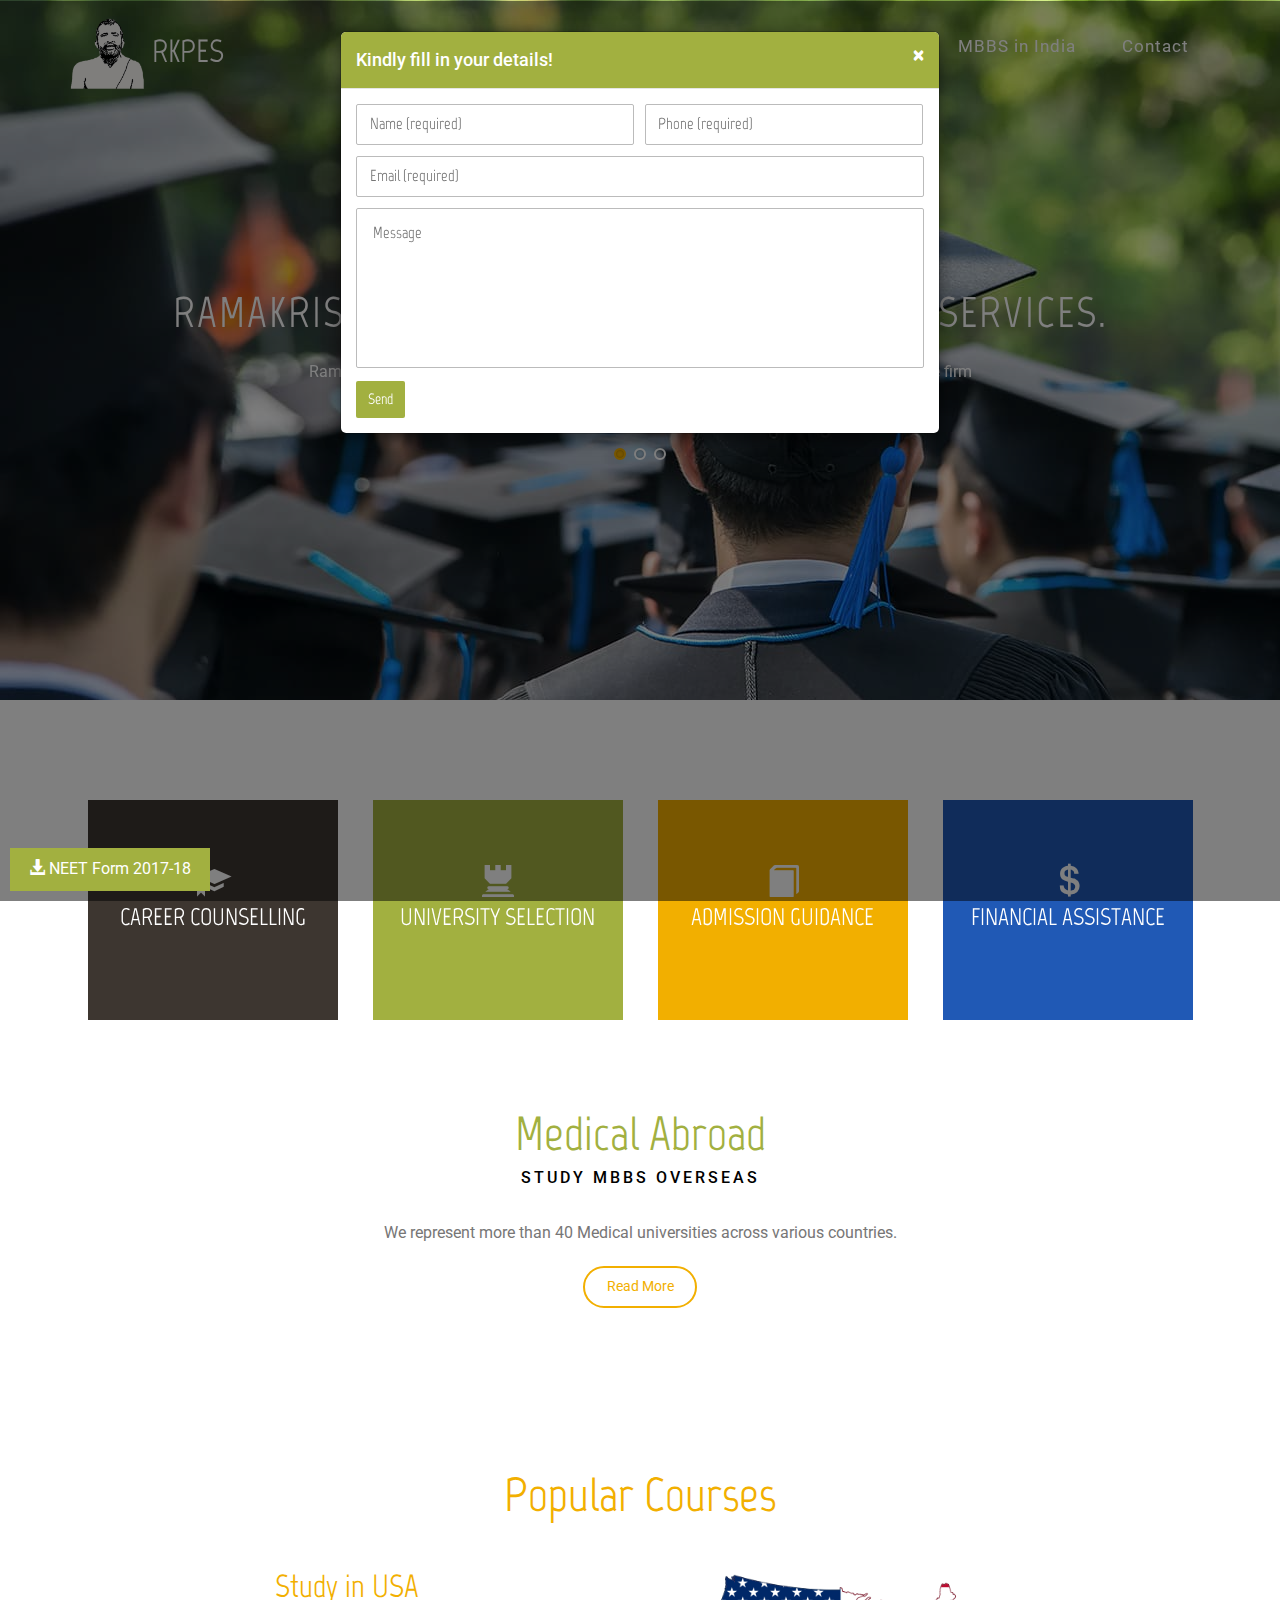
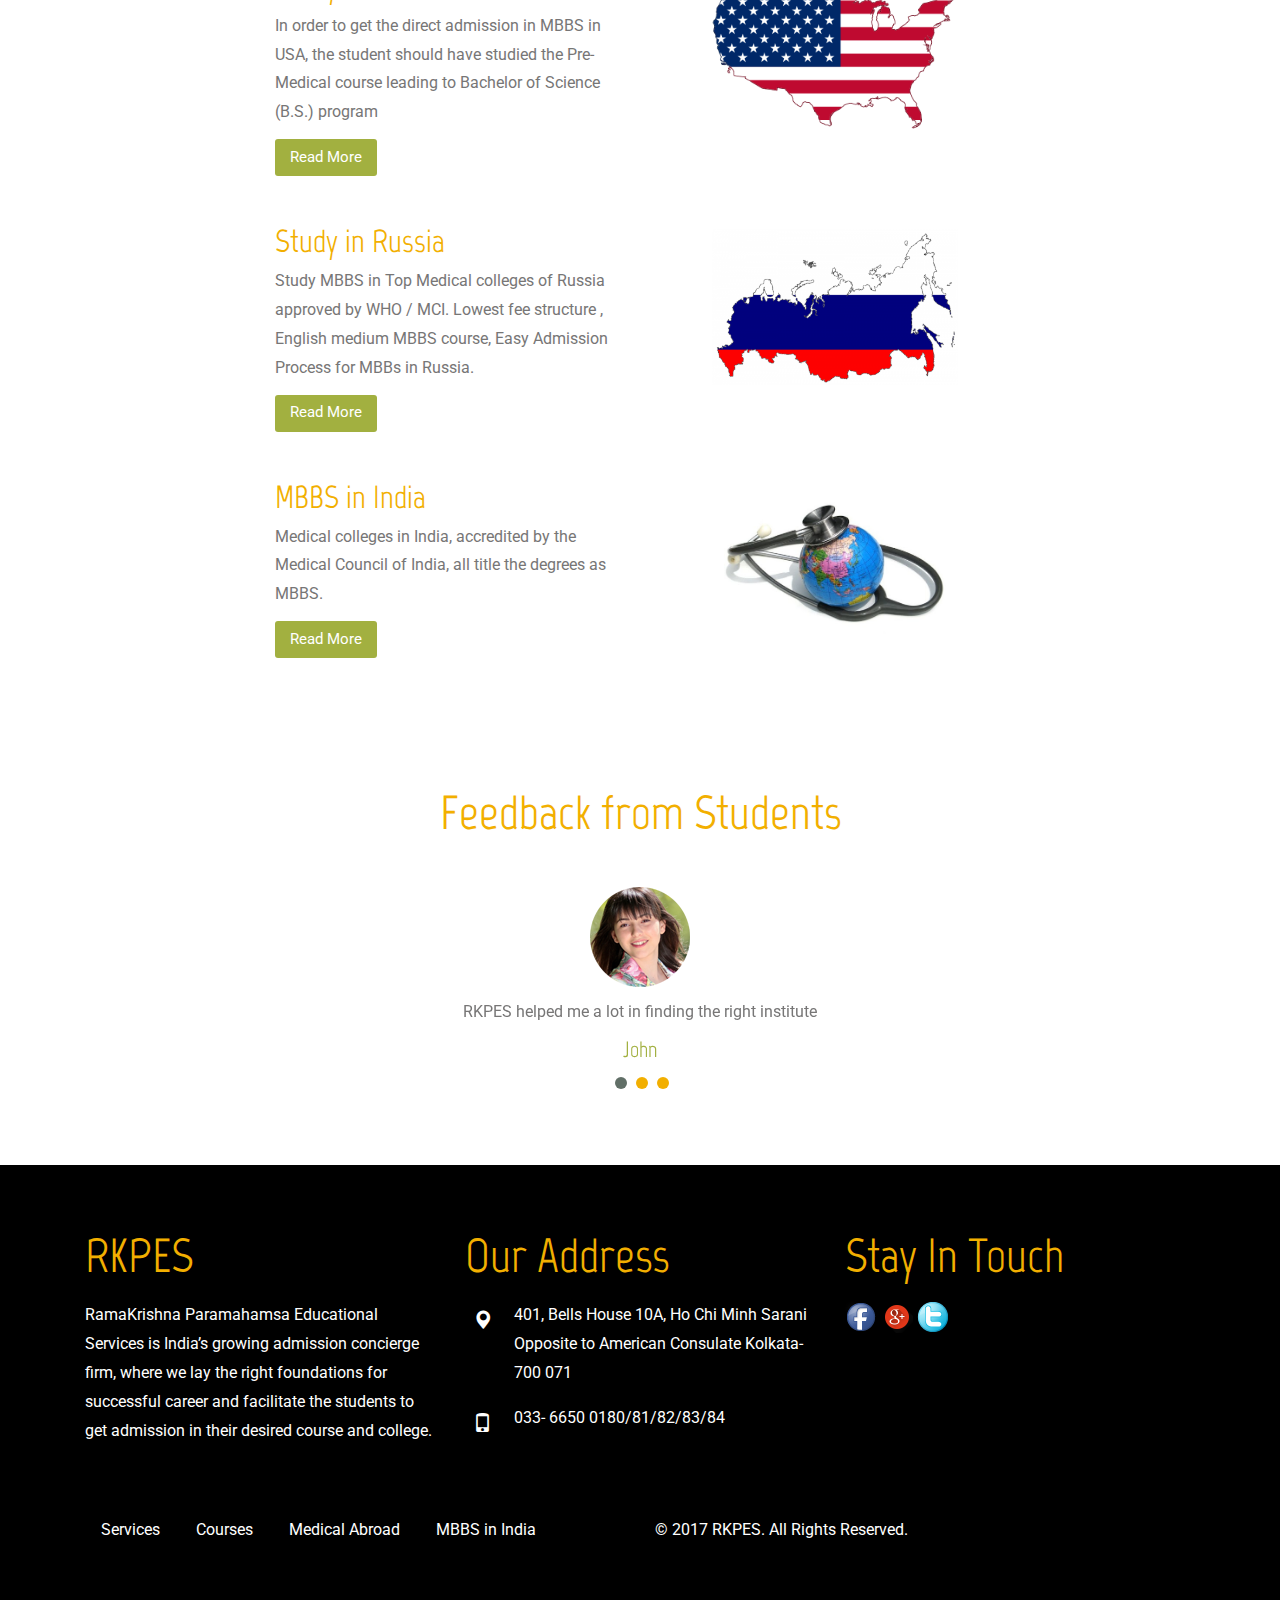
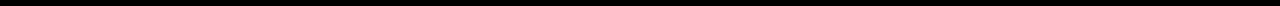
<file: index.html>
<!DOCTYPE HTML>
<html>
<head>
    <title>RKPES</title>
    <link rel="shortcut icon" href="images/rkpes.png">
    <link href="css/bootstrap.css" rel="stylesheet" type="text/css" media="all">
    <!-- jQuery (necessary for Bootstrap's JavaScript plugins) -->
    <!-- Custom Theme files -->
    <link href="css/style.css" rel="stylesheet" type="text/css" media="all"/>
    <link href="css/style1.css" rel="stylesheet" type="text/css" media="all"/>
    <!-- Custom Theme files -->
    <meta name="viewport" content="width=device-width, initial-scale=1">
    <meta http-equiv="Content-Type" content="text/html; charset=utf-8"/>
    <meta name="keywords" content=""/>
    <script type="application/x-javascript"> addEventListener("load", function () {
        setTimeout(hideURLbar, 0);
    }, false);
    function hideURLbar() {
        window.scrollTo(0, 1);
    } </script>
    <!--Google Fonts-->
    <link href='https://fonts.googleapis.com/css?family=Marvel:400,700' rel='stylesheet' type='text/css'>
    <link href='https://fonts.googleapis.com/css?family=Roboto:400,300,500,700,900' rel='stylesheet' type='text/css'>
    <!--google fonts-->
    <script src="js/jquery-1.11.0.min.js"></script>
    <link rel="stylesheet" href="css/flexslider.css" type="text/css" media="screen"/>
    <script src="https://maxcdn.bootstrapcdn.com/bootstrap/3.3.7/js/bootstrap.min.js"></script>
    <link rel="stylesheet" href="css/anim.css">
</head>
<body>

<div class="fab emph">
    <a href="files/MBBS_FORM.pdf"><span class="glyphicon glyphicon-download-alt"></span> NEET Form 2017-18</a>
</div>

<div id="init-popup" class="modal fade" role="dialog">
    <div class="modal-dialog">

        <!-- Modal content-->
        <div class="modal-content">
            <div class="modal-header bg-primary">
                <button type="button" class="close" id="init-popup-close">&times;</button>
                <h4 class="modal-title">Kindly fill in your details!</h4>
            </div>
            <div class="modal-body">
                <div class="contact-block-left">
                    <form action="#" method="post" id="init-popup-form">
                        <input type="text" placeholder="Name (required)" required="" name="name">
                        <input type="text" class="email" placeholder="Phone (required)" name="phone">
                        <input type="text" class="subject" placeholder="Email (required)" name="email">
                        <textarea placeholder="Message" name="message"></textarea>
                        <input type="submit" value="Send" id="init-popup-submit">
                    </form>
                </div>
            </div>
        </div>

    </div>
</div>

<!--header strat here-->
<div class="banner agileits">
    <div class="header">
        <div class="container">
            <div class="background-slide">
                <div class="flexslider-bg">
                    <ul class="slides">
                        <li><img src="images/b3.jpg"></li>
                        <li><img src="images/ban.jpg"></li>
                        <li><img src="images/banner3.jpg"></li>
                    </ul>
                </div>
            </div>
            <div class="header-main">
                <div class="logo">
                    <h1><a href="index.html"><span class="books"></span> RKPES</a></h1>
                </div>
                <div class="top-nav">
                    <span class="menu"><img src="images/icon.png"></span>
                    <nav class="cl-effect-21" id="cl-effect-21">
                        <ul class="res">

                            <li><a href="about.html">About</a></li>
                            <li><a href="services.html">Services</a></li>
                            <li><a href="courses.html">Courses</a></li>
                            <li><a href="medical-abroad.html">Medical Abroad</a></li>
                            <li><a href="#">MBBS in India</a></li>
                            <li><a href="contact.html">Contact</a></li>

                        </ul>
                    </nav>
                    <!-- script-for-menu -->
                    <script>
                        $("span.menu").click(function () {
                            $("ul.res").slideToggle(300, function () {
                                // Animation complete.
                            });
                        });
                    </script>
                    <!-- /script-for-menu -->

                </div>
                <div class="clearfix"></div>
            </div>

            <div class="banner-main">
                <section class="slider">
                    <div class="flexslider">
                        <ul class="slides">
                            <li>
                                <div class="banner-main">
                                    <h3>RAMAKRISHNA PARAMAHAMSA EDUCATIONAL SERVICES.</h3>
                                    <p>RamaKrishna Paramahamsa Educational Services is India’s growing admission
                                        concierge firm</p>
                                    <div class="clearfix"></div>
                                </div>
                            </li>
                            <li>
                                <div class="banner-main">
                                    <h3>STUDY OVERSEAS AND SUCCEED</h3>
                                    <p>We have first-hand admissions committee experience at top Colleges.</p>
                                    <div class="clearfix"></div>
                                </div>
                            </li>
                            <li>
                                <div class="banner-main">
                                    <h3>ESTABLISHED in 2005</h3>
                                    <p>RKPES was established in 2005 with a vision to provide the best admissions
                                        counseling possible to aspiring candidates.</p>
                                    <div class="clearfix"></div>
                                </div>
                            </li>
                        </ul>
                    </div>
                    <div class="clearfix"></div>
                </section>

            </div>
        </div>
    </div>
</div>
<!--header end here-->
<!-- FlexSlider -->
<script defer src="js/jquery.flexslider.js"></script>
<script type="text/javascript">
    $(function () {
    });
    $(window).load(function () {
        $('.flexslider').flexslider({
            animation: "slide",
            start: function (slider) {
                $('body').removeClass('loading');
            }
        });
        $('.flexslider-bg').flexslider({
            animation: "slide"
        });
    });
</script>
<!-- FlexSlider -->
<!--banner end here-->
<!--educate logos start here-->
<div class="educate">
    <div class="container">
        <div class="education-main">
            <ul class="ch-grid">
                <div class="col-md-3 w3agile">
                    <li>
                        <div class="ch-item">
                            <div class="ch-info">
                                <div class="ch-info-front ch-img-1">
                                    <span class="glyphicon glyphicon-education" aria-hidden="true"> </span>
                                    <h5>CAREER COUNSELLING</h5>
                                </div>
                                <div class="ch-info-back">
                                    <h3>Our organization has a single-minded focus, to guide students to the best
                                        possible Institutions, thus enabling them to build their future.</h3>
                                </div>
                            </div>
                        </div>
                    </li>
                </div>
                <div class="col-md-3 w3agile">
                    <li>
                        <div class="ch-item">
                            <div class="ch-info">
                                <div class="ch-info-front ch-img-2">
                                    <span class="glyphicon glyphicon-tower" aria-hidden="true"> </span>
                                    <h5>UNIVERSITY SELECTION</h5>
                                </div>
                                <div class="ch-info-back">
                                    <h3>RKPES represents institutions across country .All programs are covered from UG
                                        to PG.</h3>
                                </div>
                            </div>
                        </div>
                    </li>
                </div>
                <div class="col-md-3 w3agile">
                    <li>
                        <div class="ch-item">
                            <div class="ch-info">
                                <div class="ch-info-front ch-img-3">
                                    <span class="glyphicon glyphicon-book" aria-hidden="true"> </span>
                                    <h5>ADMISSION GUIDANCE</h5>
                                </div>
                                <div class="ch-info-back">
                                    <h3>When a student first starts applying to foreign colleges and universities, one
                                        of the first hurdles he/she faces is admission.</h3>
                                </div>
                            </div>
                        </div>
                    </li>
                </div>
                <div class="col-md-3 w3agile">
                    <li>
                        <div class="ch-item">
                            <div class="ch-info">
                                <div class="ch-info-front ch-img-4">
                                    <span class="glyphicon glyphicon-usd" aria-hidden="true"> </span>
                                    <h5>FINANCIAL ASSISTANCE</h5>
                                </div>
                                <div class="ch-info-back">
                                    <h3>Studying abroad brings a great deal of advantages and we assist you in every way
                                        possible.</h3>
                                </div>
                            </div>
                        </div>
                    </li>
                </div>
                <div class="clearfix"></div>
            </ul>
        </div>
    </div>
</div>
<!--educate logos end here-->
<!--we do start here-->
<div class="we-do">
    <div class="container">
        <div class="we-do-main">
            <h2>Medical Abroad</h2>
            <h4>STUDY MBBS OVERSEAS</h4>
            <p>We represent more than 40 Medical universities across various countries.</p>
            <a href="#">Read More</a>
            <div class="clearfix"></div>
        </div>
    </div>
</div>
<!--we do end here-->
<!--pop-up-box-->
<script type="text/javascript" src="js/modernizr.custom.53451.js"></script>
<link href="css/popuo-box.css" rel="stylesheet" type="text/css" media="all"/>
<script src="js/jquery.magnific-popup.js" type="text/javascript"></script>
<!--pop-up-box-->


<!--watch end here-->
<!--event start here-->
<div class="events">
    <div class="container">
        <div class="events-grid">
            <div class="events-top text-center">
                <h3>Popular Courses</h3>
            </div>
            <!--<div class="events-grid">
                <div class="col-md-3 event-month wthree">
                    <h3>20</h3>
                    <h4>June</h4>
                </div>-->
            <div class="col-md-4 col-md-offset-2 event-text">
                <h4>Study in USA</h4>
                <p>In order to get the direct admission in MBBS in USA, the student should have studied the Pre-Medical
                    course leading to Bachelor of Science (B.S.) program</p>
                <a href="#">Read More</a>
            </div>
            <div class="col-md-4 event-img">
                <div class="item item-type-move">
                    <a class="item-hover" href="#">
                        <div class="item-info">
                            <div class="headline">
                                RKPES
                                <div class="line"></div>
                            </div>
                            <div class="date">Study in USA</div>
                        </div>
                        <div class="mask"></div>
                    </a>
                    <div class="item-img">
                        <img src="images/custom/usa.png" alt="">
                    </div>
                </div>

            </div>
            <div class="clearfix"></div>
        </div>
        <div class="events-grid">
            <!--<div class="col-md-3 event-month wthree">
                <h3>24</h3>
                <h4>June</h4>
            </div>-->
            <div class="col-md-4 col-md-offset-2 event-text">
                <h4>Study in Russia</h4>
                <p>Study MBBS in Top Medical colleges of Russia approved by WHO / MCI. Lowest fee structure , English
                    medium MBBS course, Easy Admission Process for MBBs in Russia.</p>
                <a href="#">Read More</a>
            </div>
            <div class="col-md-4 event-img">
                <div class="item item-type-move">
                    <a class="item-hover" href="#">
                        <div class="item-info">
                            <div class="headline">
                                RKPES
                                <div class="line"></div>
                            </div>
                            <div class="date">Study in Russia</div>
                        </div>
                        <div class="mask"></div>
                    </a>
                    <div class="item-img">
                        <img src="images/custom/russia.png" alt="">
                    </div>
                </div>
            </div>
            <div class="clearfix"></div>
        </div>
        <div class="events-grid">
            <!--<div class="col-md-3 event-month wthree">
                <h3>26</h3>
                <h4>June</h4>
            </div>-->
            <div class="col-md-4 col-md-offset-2 event-text">
                <h4>MBBS in India</h4>
                <p>Medical colleges in India, accredited by the Medical Council of India, all title the degrees as
                    MBBS. </p>
                <a href="#">Read More</a>
            </div>
            <div class="col-md-4 event-img">
                <div class="item item-type-move">
                    <a class="item-hover" href="#">
                        <div class="item-info">
                            <div class="headline">
                                RKPES
                                <div class="line"></div>
                            </div>
                            <div class="date">MBBS in India</div>
                        </div>
                        <div class="mask"></div>
                    </a>
                    <div class="item-img">
                        <img src="images/custom/mbbs.jpg" alt="">
                    </div>
                </div>
            </div>
            <div class="clearfix"></div>
        </div>
    </div>
</div>
</div>
<!--event end here-->
<script src="js/responsiveslides.min.js"></script>
<script>
    // You can also use "$(window).load(function() {"
    $(function () {
        $("#slider2").responsiveSlides({
            auto: true,
            pager: true,
            speed: 300,
            namespace: "callbacks",
        });
    });
</script>

<!--clients star here-->
<div class="clients">
    <div class="container">
        <div class="clients-main">
            <div class="clients-top">
                <h3>Feedback from Students</h3>
            </div>
            <div class="slider-bann wow bounceInRight" data-wow-delay="0.3s">
                <ul class="rslides" id="slider2">
                    <li>
                        <div class="clients-text">
                            <img src="images/c1.png" alt="">
                            <p>RKPES helped me a lot in finding the right institute</p>
                            <h4>John</h4>
                        </div>
                    </li>
                    <li>
                        <div class="clients-text">
                            <img src="images/c2.png" alt="">
                            <p>The people at RKPES are really friendly and treated me like family</p>
                            <h4>Smith</h4>
                        </div>
                    </li>
                    <li>
                        <div class="clients-text">
                            <img src="images/c3.png" alt="">
                            <p>RKPES are the best in their field.</p>
                            <h4>Daneal</h4>
                        </div>
                    </li>
                </ul>
            </div>
        </div>

    </div>
</div>
<!--clients end here-->
<!--footer start here-->
<div class="footer w3ls">
    <div class="container">
        <div class="footer-main">
            <div class="footer-top">
                <div class="col-md-4 ftr-grid">
                    <h3>RKPES</h3>
                    <p>RamaKrishna Paramahamsa Educational Services is India’s growing admission concierge firm, where
                        we lay the right foundations for successful career and facilitate the students to get admission
                        in their desired course and college.</p>
                </div>
                <div class="col-md-4 ftr-grid">
                    <h3>Our Address</h3>
                    <div class="ftr-address">
                        <div class="local">
                            <span class="glyphicon glyphicon-map-marker" aria-hidden="true"></span>
                        </div>
                        <div class="ftr-text">
                            <p>401, Bells House
                                10A, Ho Chi Minh Sarani
                                Opposite to American Consulate
                                Kolkata- 700 071
                            </p>
                        </div>
                        <div class="clearfix"></div>
                    </div>
                    <div class="ftr-address">
                        <div class="local">
                            <span class="glyphicon glyphicon-phone" aria-hidden="true"></span>
                        </div>
                        <div class="ftr-text">
                            <p>033- 6650 0180/81/82/83/84 </p>
                        </div>
                        <div class="clearfix"></div>
                    </div>
                </div>
                <div class="col-md-4 ftr-grid">
                    <h3>Stay In Touch</h3>
                    <ul class="ftr-social-icons">
                        <li>
                            <a href="https://www.facebook.com/Ramakrishna-Paramahamsa-Educational-Services-575115395887486/">
                                <img src="images/fb.png" alt="facebook">
                            </a>
                        </li>
                        <li>
                            <a href="#">
                                <img src="images/google.png" alt="google">
                            </a>
                        </li>
                        <li>
                            <a href="#">
                                <img src="images/twit.png" alt="twitter">
                            </a>
                        </li>
                        <!--<li><a class="fa fa-facebook" href="#"></a></li>
                        <li><a class="tw" href="#"></a>cdcdc</li>
                        <li><a class="dri" href="#"></a>sdcsdc</li>
                        <li><a class="p" href="#"></a>sdcsdc</li>-->

                    </ul>
                </div>
                <div class="clearfix"></div>
            </div>
            <div class="footer-bottom">
                <div class="col-md-6 ftr-navg">
                    <ul>
                        <li><a href="services.html">Services</a></li>
                        <li><a href="#">Courses</a></li>
                        <li><a href="#">Medical Abroad</a></li>
                        <li><a href="#">MBBS in India</a></li>
                    </ul>
                </div>
                <div class="col-md-6 copyrights">
                    <p>© 2017 RKPES. All Rights Reserved<a href="http://w3layouts.com/" target="_blank">.</a></p>
                </div>
                <div class="clearfix"></div>
            </div>
        </div>
    </div>
</div>
<!--footer end here-->
<script src="js/popup.js"></script>
</body>
</html>
</file>
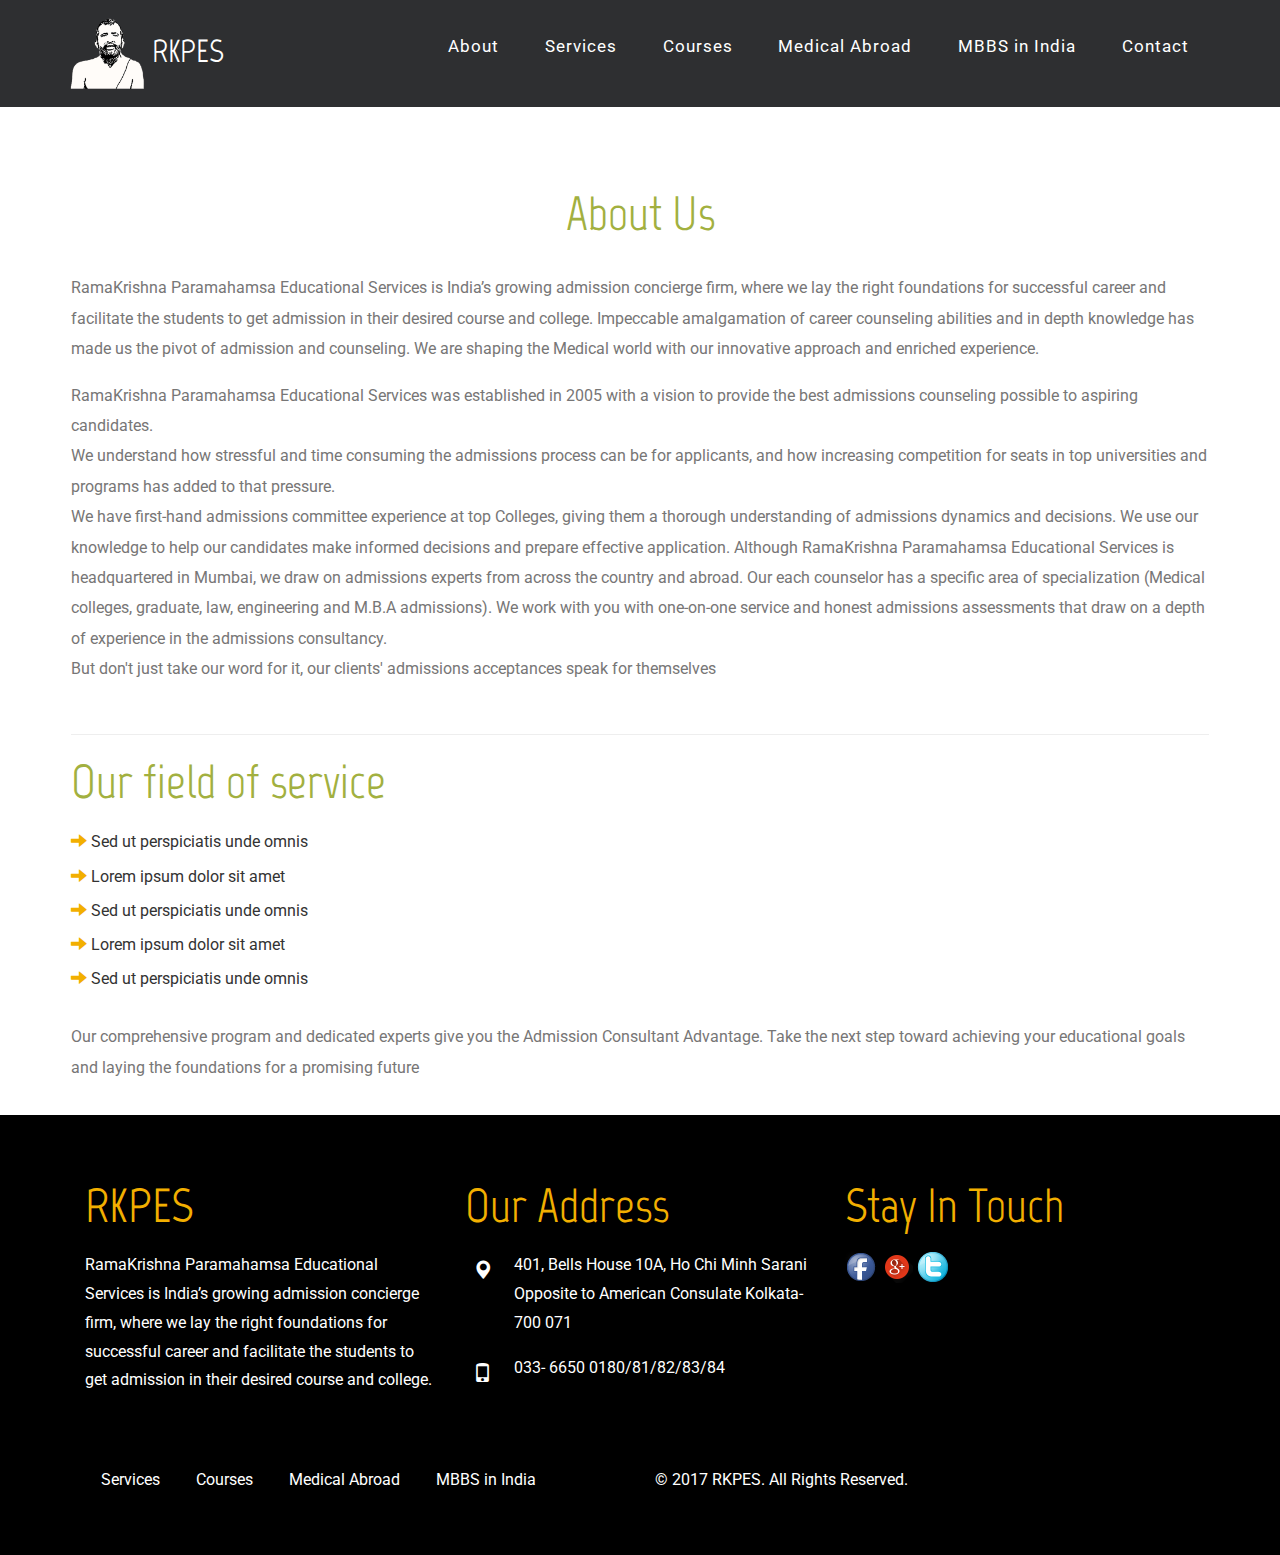
<file: about.html>
<!--Author: W3layouts
Author URL: http://w3layouts.com
License: Creative Commons Attribution 3.0 Unported
License URL: http://creativecommons.org/licenses/by/3.0/
-->
<!DOCTYPE HTML>
<html>
<head>
    <title>Know us better - RKPES</title>
    <link rel="shortcut icon" href="images/rkpes.png">
    <link href="css/bootstrap.css" rel="stylesheet" type="text/css" media="all">
    <!-- jQuery (necessary for Bootstrap's JavaScript plugins) -->
    <!-- Custom Theme files -->
    <link href="css/style.css" rel="stylesheet" type="text/css" media="all"/>
    <!-- Custom Theme files -->
    <meta name="viewport" content="width=device-width, initial-scale=1">
    <meta http-equiv="Content-Type" content="text/html; charset=utf-8" />
    <meta name="keywords" content="" />
    <script type="application/x-javascript"> addEventListener("load", function() { setTimeout(hideURLbar, 0); }, false); function hideURLbar(){ window.scrollTo(0,1); } </script>
    <!--Google Fonts-->
    <link href='//fonts.googleapis.com/css?family=Marvel:400,700' rel='stylesheet' type='text/css'>
    <link href='//fonts.googleapis.com/css?family=Roboto:400,300,500,700,900' rel='stylesheet' type='text/css'>
    <!--google fonts-->
    <script src="js/jquery-1.11.0.min.js"></script>
</head>
<body>
<!--header strat here-->
<div class="banner1 agileits">
    <div class="header">
        <div class="container">
            <div class="header-main">
                <div class="logo">
                    <h1><a href="index.html"><span class="books"></span> RKPES</a></h1>
                </div>
                <div class="top-nav">
                    <span class="menu"> <img src="images/icon.png" alt=""></span>
                    <nav class="cl-effect-21" id="cl-effect-21">
                        <ul class="res">
                            <li><a href="about.html">About</a></li>
                            <li><a href="services.html">Services</a></li>
                            <li><a href="courses.html">Courses</a></li>
                            <li><a href="medical-abroad.html">Medical Abroad</a></li>
                            <li><a href="#">MBBS in India</a></li>
                            <li><a href="contact.html">Contact</a></li>

                        </ul>
                    </nav>
                    <!-- script-for-menu -->
                    <script>
                        $( "span.menu" ).click(function() {
                            $( "ul.res" ).slideToggle( 300, function() {
                                // Animation complete.
                            });
                        });
                    </script>
                    <!-- /script-for-menu -->

                </div>
                <div class="clearfix"> </div>
            </div>
        </div>
    </div>
</div>
<!--header end here-->
<!--single page start here-->
<div class="container">
    <div class="single">
        <div class="blog-to about-text">
            <h2 class="text-center">About Us</h2>
            <!--<img class="img-responsive sin-on" src="images/b1.jpg" alt="" >-->
            <div class="blog-top">

                <div class="top-blog">
                    <p class="sed2">RamaKrishna Paramahamsa Educational Services is India’s growing admission concierge firm, where we lay the right foundations for successful career and facilitate the students to get admission in their desired course and college. Impeccable amalgamation of career counseling abilities and in depth knowledge has made us the pivot of admission and counseling. We are shaping the Medical world with our innovative approach and enriched experience.</p>
                    <p>RamaKrishna Paramahamsa Educational Services was established in 2005 with a vision to provide the best admissions counseling possible to aspiring candidates.</p>
                    <p>We understand how stressful and time consuming the admissions process can be for applicants, and how increasing competition for seats in top universities and programs has added to that pressure.</p>
                    <p>We have first-hand admissions committee experience at top Colleges, giving them a thorough understanding of admissions dynamics and decisions. We use our knowledge to help our candidates make informed decisions and prepare effective application. Although RamaKrishna Paramahamsa Educational Services is headquartered in Mumbai, we draw on admissions experts from across the country and abroad. Our each counselor has a specific area of specialization (Medical colleges, graduate, law, engineering and M.B.A admissions). We work with you with one-on-one service and honest admissions assessments that draw on a depth of experience in the admissions consultancy.</p>
                    <p>But don't just take our word for it, our clients' admissions acceptances speak for themselves</p>
                    <div class="page-header"></div>
                    <h2>Our field of service</h2>
                    <div >
                        <ul class="grid-part">
                            <li><span class="glyphicon glyphicon-arrow-right" aria-hidden="true"> </span> Sed ut perspiciatis unde omnis</li>
                            <li><span class="glyphicon glyphicon-arrow-right" aria-hidden="true"> </span> Lorem ipsum dolor sit amet  </li>
                            <li><span class="glyphicon glyphicon-arrow-right" aria-hidden="true"> </span> Sed ut perspiciatis unde omnis</li>
                            <li><span class="glyphicon glyphicon-arrow-right" aria-hidden="true"> </span> Lorem ipsum dolor sit amet  </li>
                            <li><span class="glyphicon glyphicon-arrow-right" aria-hidden="true"> </span> Sed ut perspiciatis unde omnis</li>
                        </ul>
                    </div>
                    <p>Our comprehensive program and dedicated experts give you the Admission Consultant Advantage.
                        Take the next step toward achieving your educational goals and laying the foundations for a promising future
                    </p>
                    <div class="clearfix"> </div>
                </div>

            </div>
        </div>


      </div>
</div>


<!--single page end here-->
<!--banner end here-->
<!--footer start here-->
<div class="footer w3ls">
    <div class="container">
        <div class="footer-main">
            <div class="footer-top">
                <div class="col-md-4 ftr-grid">
                    <h3>RKPES</h3>
                    <p>RamaKrishna Paramahamsa Educational Services is India’s growing admission concierge firm, where
                        we lay the right foundations for successful career and facilitate the students to get admission
                        in their desired course and college.</p>
                </div>
                <div class="col-md-4 ftr-grid">
                    <h3>Our Address</h3>
                    <div class="ftr-address">
                        <div class="local">
                            <span class="glyphicon glyphicon-map-marker" aria-hidden="true"></span>
                        </div>
                        <div class="ftr-text">
                            <p>401, Bells House
                                10A, Ho Chi Minh Sarani
                                Opposite to American Consulate
                                Kolkata- 700 071
                            </p>
                        </div>
                        <div class="clearfix"></div>
                    </div>
                    <div class="ftr-address">
                        <div class="local">
                            <span class="glyphicon glyphicon-phone" aria-hidden="true"></span>
                        </div>
                        <div class="ftr-text">
                            <p>033- 6650 0180/81/82/83/84 </p>
                        </div>
                        <div class="clearfix"></div>
                    </div>
                </div>
                <div class="col-md-4 ftr-grid">
                    <h3>Stay In Touch</h3>
                    <ul class="ftr-social-icons">
                        <li>
                            <a href="https://www.facebook.com/Ramakrishna-Paramahamsa-Educational-Services-575115395887486/">
                                <img src="images/fb.png" alt="facebook">
                            </a>
                        </li>
                        <li>
                            <a href="#">
                                <img src="images/google.png" alt="google">
                            </a>
                        </li>
                        <li>
                            <a href="#">
                                <img src="images/twit.png" alt="twitter">
                            </a>
                        </li>
                        <!--<li><a class="fa fa-facebook" href="#"></a></li>
                        <li><a class="tw" href="#"></a>cdcdc</li>
                        <li><a class="dri" href="#"></a>sdcsdc</li>
                        <li><a class="p" href="#"></a>sdcsdc</li>-->

                    </ul>
                </div>
                <div class="clearfix"></div>
            </div>
            <div class="footer-bottom">
                <div class="col-md-6 ftr-navg">
                    <ul>
                        <li><a href="services.html">Services</a></li>
                        <li><a href="#">Courses</a></li>
                        <li><a href="#">Medical Abroad</a></li>
                        <li><a href="#">MBBS in India</a></li>
                    </ul>
                </div>
                <div class="col-md-6 copyrights">
                    <p>© 2017 RKPES. All Rights Reserved<a href="http://w3layouts.com/" target="_blank">.</a></p>
                </div>
                <div class="clearfix"></div>
            </div>
        </div>
    </div>
</div>
<!--footer end here-->
</body>
</html>
</file>
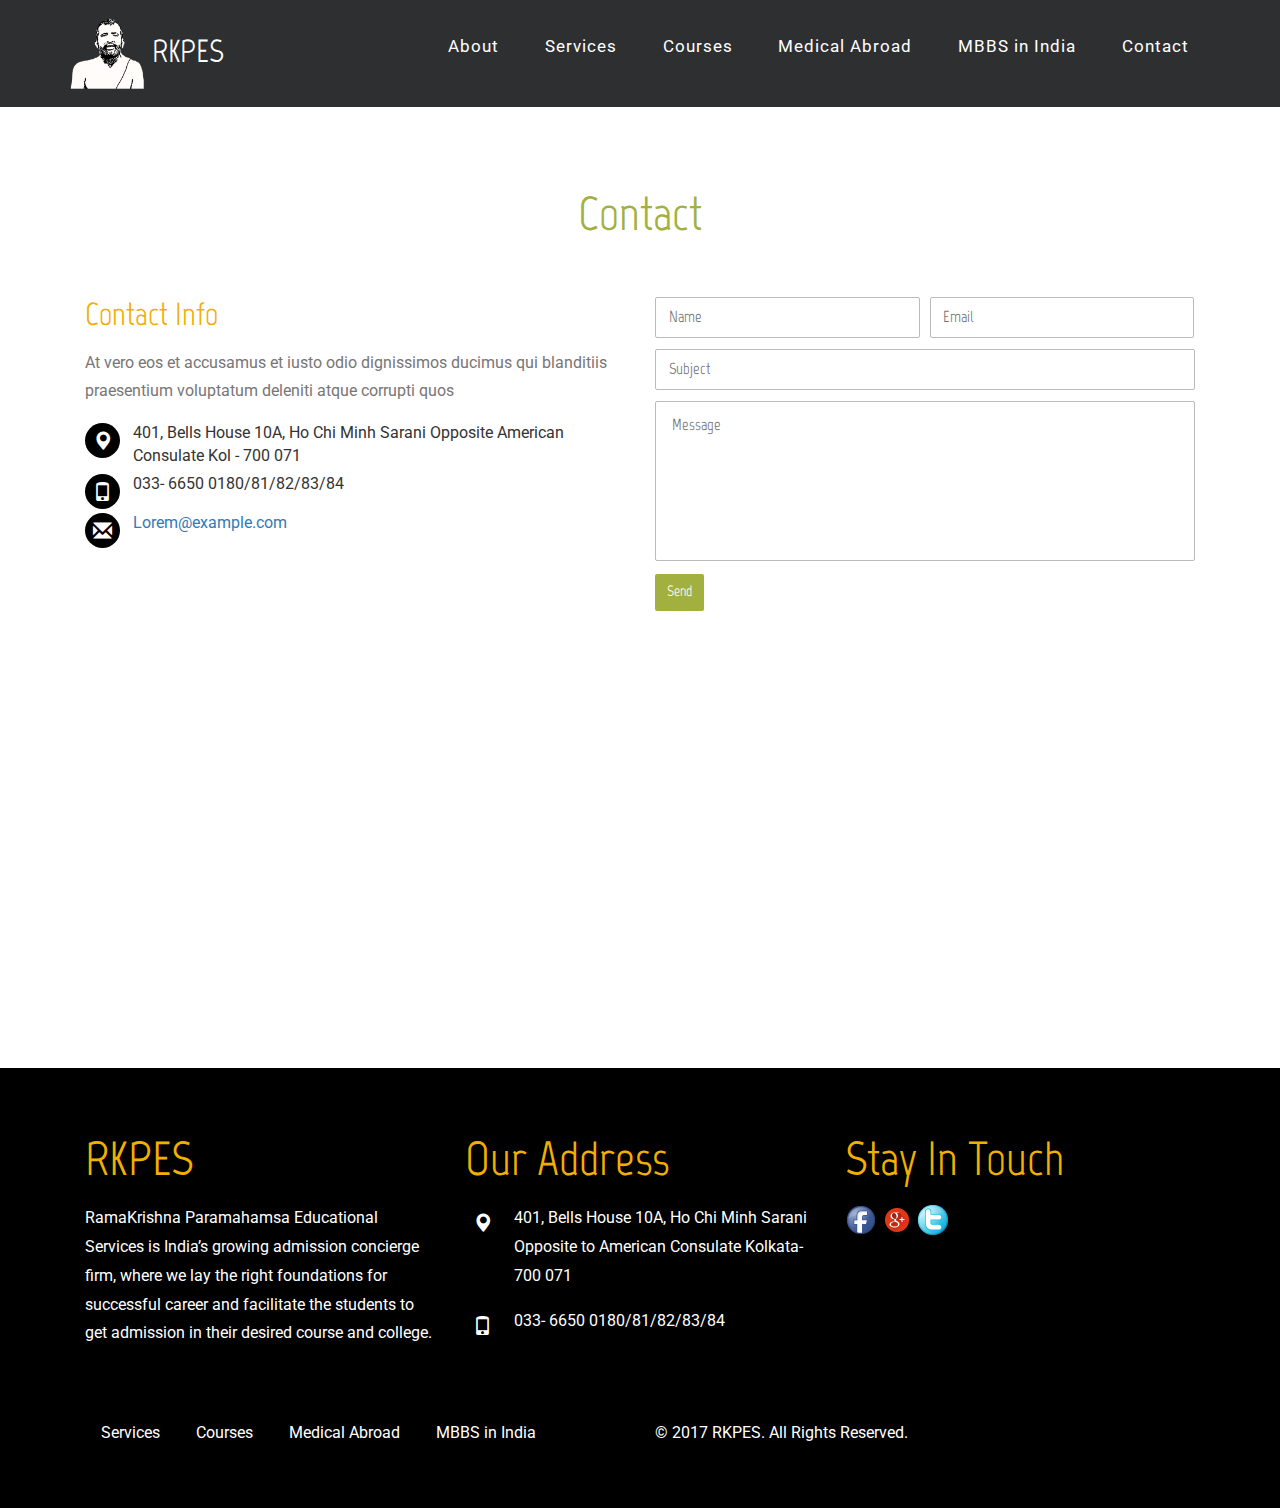
<file: contact.html>
<!--Author: W3layouts
Author URL: http://w3layouts.com
License: Creative Commons Attribution 3.0 Unported
License URL: http://creativecommons.org/licenses/by/3.0/
-->
<!DOCTYPE HTML>
<html>
<head>
    <title>Get in touch with us - RKPES</title>
    <link rel="shortcut icon" href="images/rkpes.png">
    <link href="css/bootstrap.css" rel="stylesheet" type="text/css" media="all">
    <!-- jQuery (necessary for Bootstrap's JavaScript plugins) -->
    <!-- Custom Theme files -->
    <link href="css/style.css" rel="stylesheet" type="text/css" media="all"/>
    <!-- Custom Theme files -->
    <meta name="viewport" content="width=device-width, initial-scale=1">
    <meta http-equiv="Content-Type" content="text/html; charset=utf-8"/>
    <meta name="keywords" content=""/>
    <script type="application/x-javascript"> addEventListener("load", function () {
        setTimeout(hideURLbar, 0);
    }, false);
    function hideURLbar() {
        window.scrollTo(0, 1);
    } </script>
    <!--Google Fonts-->
    <link href='//fonts.googleapis.com/css?family=Marvel:400,700' rel='stylesheet' type='text/css'>
    <link href='//fonts.googleapis.com/css?family=Roboto:400,300,500,700,900' rel='stylesheet' type='text/css'>
    <!--google fonts-->
    <script src="js/jquery-1.11.0.min.js"></script>
</head>
<body>
<!--header strat here-->
<div class="banner1 agileits">
    <div class="header">
        <div class="container">
            <div class="header-main">
                <div class="logo">
                    <h1><a href="index.html"><span class="books"></span> RKPES</a></h1>

                </div>
                <div class="top-nav">
                    <span class="menu"> <img src="images/icon.png" alt=""></span>
                    <nav class="cl-effect-21" id="cl-effect-21">
                        <ul class="res">
                            <li><a href="about.html">About</a></li>
                            <li><a href="services.html">Services</a></li>
                            <li><a href="courses.html">Courses</a></li>
                            <li><a href="medical-abroad.html">Medical Abroad</a></li>
                            <li><a href="#">MBBS in India</a></li>
                            <li><a href="contact.html">Contact</a></li>
                        </ul>
                    </nav>
                    <!-- script-for-menu -->
                    <script>
                        $("span.menu").click(function () {
                            $("ul.res").slideToggle(300, function () {
                                // Animation complete.
                            });
                        });
                    </script>
                    <!-- /script-for-menu -->

                </div>
                <div class="clearfix"></div>
            </div>
        </div>
    </div>
</div>
<!--header end here-->
<!--banner end here-->
<!--contact start here-->
<div class="contact">
    <div class="container">
        <div class="contact-main">
            <div class="contact-top">
                <h2>Contact</h2>
            </div>
            <div class="contact-block1">
                <div class="col-md-6 contact-address">
                    <h3>Contact Info</h3>
                    <p>At vero eos et accusamus et iusto odio dignissimos ducimus qui blanditiis praesentium voluptatum
                        deleniti atque corrupti quos</p>
                    <ul>
                        <li>
                            <div class="row">
                                <div class="col-sm-1">
                                    <span class="glyphicon glyphicon-map-marker" aria-hidden="true"> </span>
                                </div>
                                <div class="col-sm-11">
								<span>401, Bells House
						10A, Ho Chi Minh Sarani
						Opposite American Consulate
						Kol - 700 071</span>
                                </div>
                            </div>
                        </li>
                        <li>
                            <div class="row">
                                <div class="col-sm-1">
                                    <span class="glyphicon glyphicon-phone" aria-hidden="true"> </span>
                                </div>
                                <div class="col-sm-11">
                                    <span>033- 6650 0180/81/82/83/84</span>
                                </div>
                            </div>
                        </li>
                        <li>
                            <div class="row">
                                <div class="col-sm-1">
                                    <span class="glyphicon glyphicon-envelope" aria-hidden="true"> </span>
                                </div>
                                <div class="col-sm-11">
                                    <span><a href="mailto:info@example.com">Lorem@example.com</a></span>
                                </div>
                            </div>
                        </li>
                    </ul>
                </div>
                <div class="col-md-6 contact-block-left">
                    <form action="#" method="post">
                        <input type="text" placeholder="Name" required="" name="Name">
                        <input type="text" class="email" placeholder="Email" name="Email">
                        <input type="text" class="subject" placeholder="Subject" name="Subject">
                        <textarea placeholder="Message" name="message"></textarea>
                        <input type="submit" value="Send">
                    </form>
                </div>
                <div class="clearfix"></div>
            </div>
            <div class="contact-map">
                <div style="width: 100%">
                    <iframe width="100%" height="600"
                            src="http://www.citymaps.ie/create-google-map/map.php?width=100%&amp;height=300&amp;hl=en&amp;q=10A%2C%20Ho%20Chi%20Minh%20Sarani%20Kolkata%20-%20700%20071+(RKPES)&amp;ie=UTF8&amp;t=&amp;z=15&amp;iwloc=A&amp;output=embed"
                            frameborder="0" scrolling="no" marginheight="0" marginwidth="0"><a
                            href="http://www.mapsdirections.info/medir-distancia-area.html">Cómo medir área en Google
                        Maps</a> en <a href="http://www.mapsdirections.info/">Calcular Ruta España</a></iframe>
                </div>
                <br/>
            </div>
        </div>
    </div>
</div>
<!--contact end here-->
<!--footer start here-->
<div class="footer w3ls">
    <div class="container">
        <div class="footer-main">
            <div class="footer-top">
                <div class="col-md-4 ftr-grid">
                    <h3>RKPES</h3>
                    <p>RamaKrishna Paramahamsa Educational Services is India’s growing admission concierge firm, where
                        we lay the right foundations for successful career and facilitate the students to get admission
                        in their desired course and college.</p>
                </div>
                <div class="col-md-4 ftr-grid">
                    <h3>Our Address</h3>
                    <div class="ftr-address">
                        <div class="local">
                            <span class="glyphicon glyphicon-map-marker" aria-hidden="true"></span>
                        </div>
                        <div class="ftr-text">
                            <p>401, Bells House
                                10A, Ho Chi Minh Sarani
                                Opposite to American Consulate
                                Kolkata- 700 071
                            </p>
                        </div>
                        <div class="clearfix"></div>
                    </div>
                    <div class="ftr-address">
                        <div class="local">
                            <span class="glyphicon glyphicon-phone" aria-hidden="true"></span>
                        </div>
                        <div class="ftr-text">
                            <p>033- 6650 0180/81/82/83/84 </p>
                        </div>
                        <div class="clearfix"></div>
                    </div>
                </div>
                <div class="col-md-4 ftr-grid">
                    <h3>Stay In Touch</h3>
                    <ul class="ftr-social-icons">
                        <li>
                            <a href="https://www.facebook.com/Ramakrishna-Paramahamsa-Educational-Services-575115395887486/">
                                <img src="images/fb.png" alt="facebook">
                            </a>
                        </li>
                        <li>
                            <a href="#">
                                <img src="images/google.png" alt="google">
                            </a>
                        </li>
                        <li>
                            <a href="#">
                                <img src="images/twit.png" alt="twitter">
                            </a>
                        </li>
                        <!--<li><a class="fa fa-facebook" href="#"></a></li>
                        <li><a class="tw" href="#"></a>cdcdc</li>
                        <li><a class="dri" href="#"></a>sdcsdc</li>
                        <li><a class="p" href="#"></a>sdcsdc</li>-->

                    </ul>
                </div>
                <div class="clearfix"></div>
            </div>
            <div class="footer-bottom">
                <div class="col-md-6 ftr-navg">
                    <ul>
                        <li><a href="services.html">Services</a></li>
                        <li><a href="#">Courses</a></li>
                        <li><a href="#">Medical Abroad</a></li>
                        <li><a href="#">MBBS in India</a></li>
                    </ul>
                </div>
                <div class="col-md-6 copyrights">
                    <p>© 2017 RKPES. All Rights Reserved<a href="http://w3layouts.com/" target="_blank">.</a></p>
                </div>
                <div class="clearfix"></div>
            </div>
        </div>
    </div>
</div>
<!--footer end here-->
</body>
</html>
</file>
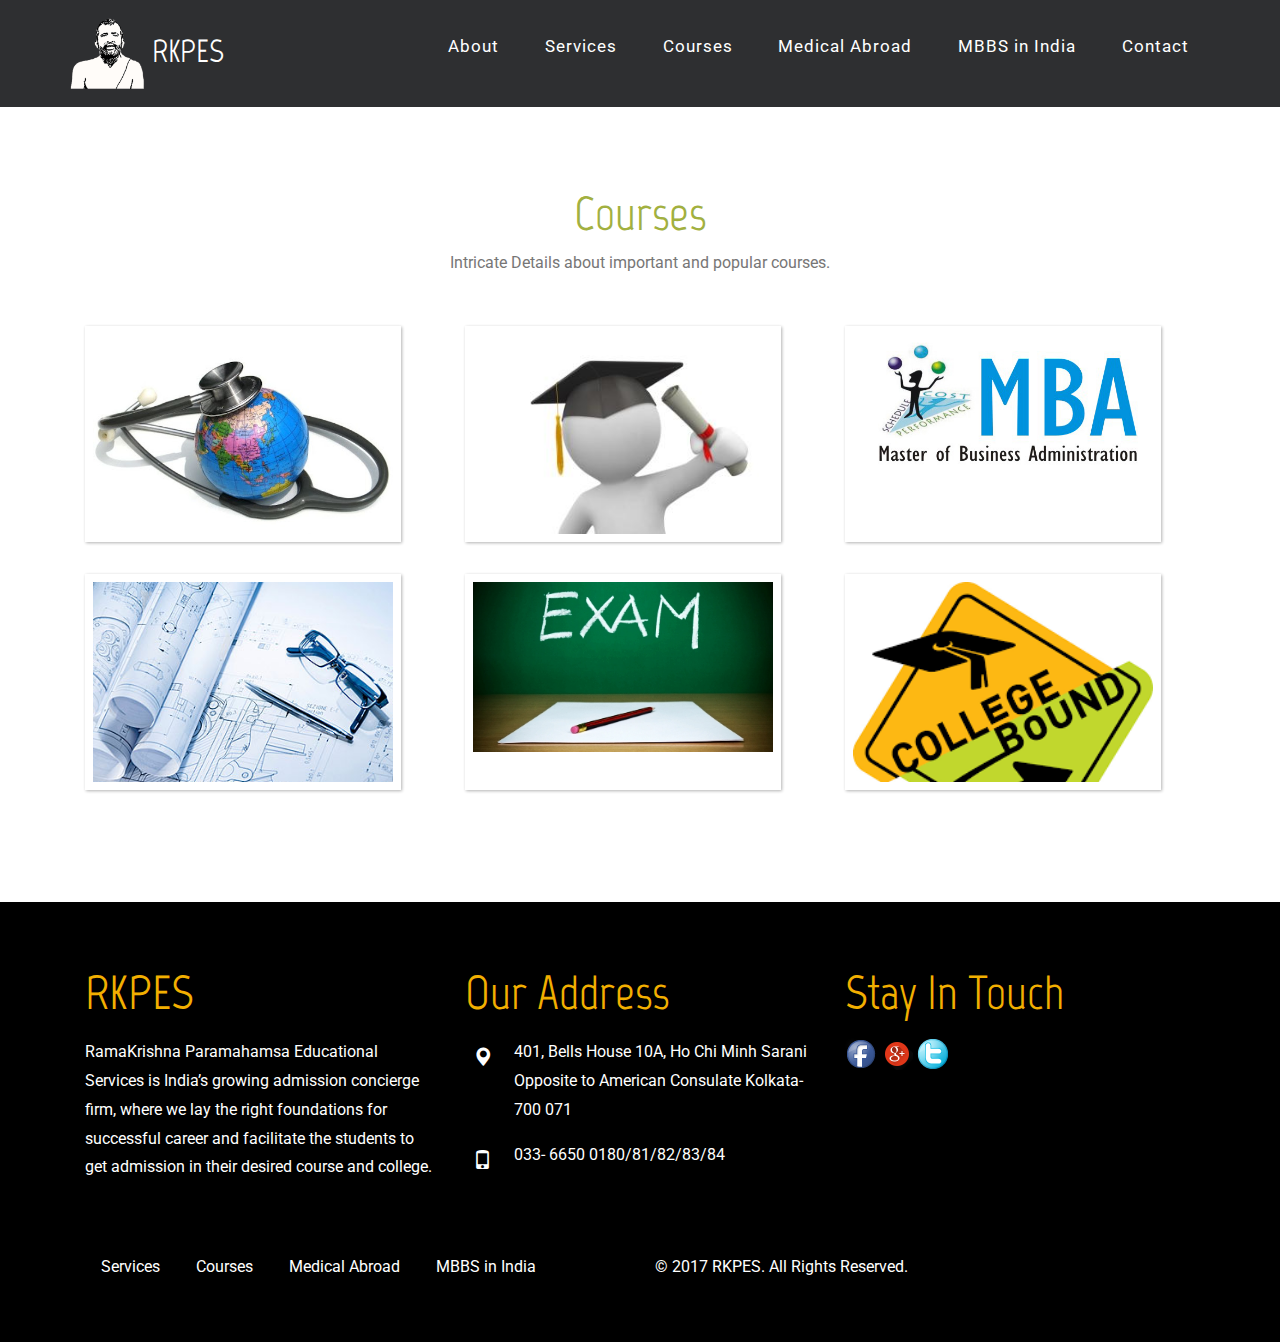
<file: courses.html>
<!--Author: W3layouts
Author URL: http://w3layouts.com
License: Creative Commons Attribution 3.0 Unported
License URL: http://creativecommons.org/licenses/by/3.0/
-->
<!DOCTYPE HTML>
<html>
<head>
<title>Our Courses - RKPES</title>
    <link rel="shortcut icon" href="images/rkpes.png">
<link href="css/bootstrap.css" rel="stylesheet" type="text/css" media="all">
<!-- jQuery (necessary for Bootstrap's JavaScript plugins) -->
<!-- Custom Theme files -->
<link href="css/style.css" rel="stylesheet" type="text/css" media="all"/>
<!-- Custom Theme files -->
<meta name="viewport" content="width=device-width, initial-scale=1">
<meta http-equiv="Content-Type" content="text/html; charset=utf-8" />
<meta name="keywords" content="" />
<script type="application/x-javascript"> addEventListener("load", function() { setTimeout(hideURLbar, 0); }, false); function hideURLbar(){ window.scrollTo(0,1); } </script>
<!--Google Fonts-->
<link href='//fonts.googleapis.com/css?family=Marvel:400,700' rel='stylesheet' type='text/css'>
<link href='//fonts.googleapis.com/css?family=Roboto:400,300,500,700,900' rel='stylesheet' type='text/css'>
<!--google fonts-->
<script src="js/jquery-1.11.0.min.js"></script>
</head>
<body>
<!--header strat here-->
<div class="banner1 agileits">
	<div class="header">
		<div class="container">
			<div class="header-main">
				<div class="logo">
					<h1><a href="index.html"><span class="books"></span> RKPES</a></h1>

				</div>
				 <div class="top-nav">
				 	 <span class="menu"> <img src="images/icon.png" alt=""></span>	
				     <nav class="cl-effect-21" id="cl-effect-21">   		       											
							<ul class="res">
								<li><a href="about.html">About</a></li>
								<li><a href="services.html">Services</a></li>
								<li><a href="courses.html">Courses</a></li>
								<li><a href="medical-abroad.html">Medical Abroad</a></li>
								<li><a href="#">MBBS in India</a></li>
								<li><a href="contact.html">Contact</a></li>

							</ul>
						</nav>
						<!-- script-for-menu -->
										 <script>
										   $( "span.menu" ).click(function() {
											 $( "ul.res" ).slideToggle( 300, function() {
											 // Animation complete.
											  });
											 });
										</script>
						<!-- /script-for-menu -->
		
				 </div>
				<div class="clearfix"> </div>
			</div>			
	    </div>
   </div>
</div>
<!--header end here-->
<!--banner end here-->
<!--gallery start here-->
<div class="gallery">
	<div class="container">
		<div class="gallery-main">
			<div class="gallery-top">
				<h2>Courses</h2>
				<p>Intricate Details about important and popular courses.</p>
			</div>
			<div class="gallery-bottom">
				<div class="col-md-4 gallery-grid">
					<div class="gallery-grid-effects">
	                    <div id="nivo-lightbox-demo">
							<div class="ih-item square effect4 bottom_to_top"><a data-lightbox-gallery="gallery1" id="nivo-lightbox-demo">
		                      <div class="img"><img src="images/custom/mbbs.jpg" alt="img"></div>
		                      <div class="mask1"></div>
                     		 <div class="mask2"></div>
		                      <div class="info">
								  <h3>RKPES</h3>
		                        <p>MBBS Introduction</p>
		                      </div></a>
		                    </div>
	                   </div>
                   </div>
				</div>
				<div class="col-md-4 gallery-grid">
					<div class="gallery-grid-effects">
	                    <div id="nivo-lightbox-demo"> 
	                    	 <div class="ih-item square effect4 bottom_to_top"><a data-lightbox-gallery="gallery1" id="nivo-lightbox-demo">
		                      <div class="img"><img src="images/custom/pg.jpg" alt="img"></div>
		                        <div class="mask1"></div>
		                      <div class="mask2"></div>
		                      <div class="info">
								  <h3>RKPES</h3>
								  <p>PG Introduction</p>
		                      </div></a>
		                    </div>
	                   </div>
                   </div>
				</div>
				<div class="col-md-4 gallery-grid">
					<div class="gallery-grid-effects">
	                    <div id="nivo-lightbox-demo"> 
	                    	<div class="ih-item square effect4 bottom_to_top"><a data-lightbox-gallery="gallery1" id="nivo-lightbox-demo">
		                      <div class="img"><img src="images/custom/mba.jpg" alt="img"></div>
		                        <div class="mask1"></div>
		                       <div class="mask2"></div>
		                      <div class="info">
								  <h3>RKPES</h3>
								  <p>MBA Introduction</p>
		                      </div></a>
		                    </div>
	                   </div>
                   </div>
				</div>
				<div class="col-md-4 gallery-grid">
					<div class="gallery-grid-effects">
	                    <div id="nivo-lightbox-demo">  
	                    	<div class="ih-item square effect4 bottom_to_top"><a data-lightbox-gallery="gallery1" id="nivo-lightbox-demo">
		                      <div class="img"><img src="images/custom/b.e.jpg" alt="img"></div>
		                        <div class="mask1"></div>
		                      <div class="mask2"></div>
		                      <div class="info">
								  <h3>RKPES</h3>
								  <p>B.E Introduction</p>
		                      </div></a>
		                    </div>
	                   </div>
                   </div>
				</div>
				<div class="col-md-4 gallery-grid">
					<div class="gallery-grid-effects">
	                    <div id="nivo-lightbox-demo"> 
	                    	<div class="ih-item square effect4 bottom_to_top"><a data-lightbox-gallery="gallery1" id="nivo-lightbox-demo">
		                      <div class="img"><img src="images/custom/exam.jpg" alt="img"></div>
		                        <div class="mask1"></div>
		                      <div class="mask2"></div>
		                      <div class="info">
								  <h3>RKPES</h3>
								  <p>EXAMS</p>
		                      </div></a>
		                    </div>
	                   </div>
                   </div>
				</div>
				<div class="col-md-4 gallery-grid">
					<div class="gallery-grid-effects">
						<div>
							<div class="ih-item square effect4 bottom_to_top"><a href="files/College_list.xlsx" data-lightbox-gallery="gallery1" id="nivo-lightbox-demo">
								<div class="img"><img src="images/custom/college.png" alt="img"></div>
								<div class="mask1"></div>
								<div class="mask2"></div>
								<div class="info">
									<h3>RKPES</h3>
									<p>College List Download</p>
								</div></a>
							</div>
						</div>
					</div>
				</div>

				<div class="clearfix"> </div>
			</div>			
		</div>
	</div>
</div>
<!--gallery end here-->
<link rel="stylesheet" type="text/css" href="css/magnific-popup.css">
			<script type="text/javascript" src="js/nivo-lightbox.min.js"></script>
				<script type="text/javascript">
				$(document).ready(function(){
				    $('#nivo-lightbox-demo a').nivoLightbox({ effect: 'fade' });
				});
				</script>


<!--gallery end here-->
<!--footer start here-->
<div class="footer w3ls">
	<div class="container">
		<div class="footer-main">
			<div class="footer-top">
				<div class="col-md-4 ftr-grid">
					<h3>RKPES</h3>
					<p>RamaKrishna Paramahamsa Educational Services is India’s growing admission concierge firm, where
						we lay the right foundations for successful career and facilitate the students to get admission
						in their desired course and college.</p>
				</div>
				<div class="col-md-4 ftr-grid">
					<h3>Our Address</h3>
					<div class="ftr-address">
						<div class="local">
							<span class="glyphicon glyphicon-map-marker" aria-hidden="true"></span>
						</div>
						<div class="ftr-text">
							<p>401, Bells House
								10A, Ho Chi Minh Sarani
								Opposite to American Consulate
								Kolkata- 700 071
							</p>
						</div>
						<div class="clearfix"></div>
					</div>
					<div class="ftr-address">
						<div class="local">
							<span class="glyphicon glyphicon-phone" aria-hidden="true"></span>
						</div>
						<div class="ftr-text">
							<p>033- 6650 0180/81/82/83/84 </p>
						</div>
						<div class="clearfix"></div>
					</div>
				</div>
				<div class="col-md-4 ftr-grid">
					<h3>Stay In Touch</h3>
					<ul class="ftr-social-icons">
						<li>
							<a href="https://www.facebook.com/Ramakrishna-Paramahamsa-Educational-Services-575115395887486/">
								<img src="images/fb.png" alt="facebook">
							</a>
						</li>
						<li>
							<a href="#">
								<img src="images/google.png" alt="google">
							</a>
						</li>
						<li>
							<a href="#">
								<img src="images/twit.png" alt="twitter">
							</a>
						</li>
						<!--<li><a class="fa fa-facebook" href="#"></a></li>
                        <li><a class="tw" href="#"></a>cdcdc</li>
                        <li><a class="dri" href="#"></a>sdcsdc</li>
                        <li><a class="p" href="#"></a>sdcsdc</li>-->

					</ul>
				</div>
				<div class="clearfix"></div>
			</div>
			<div class="footer-bottom">
				<div class="col-md-6 ftr-navg">
					<ul>
						<li><a href="services.html">Services</a></li>
						<li><a href="#">Courses</a></li>
						<li><a href="#">Medical Abroad</a></li>
						<li><a href="#">MBBS in India</a></li>
					</ul>
				</div>
				<div class="col-md-6 copyrights">
					<p>© 2017 RKPES. All Rights Reserved<a href="http://w3layouts.com/" target="_blank">.</a></p>
				</div>
				<div class="clearfix"></div>
			</div>
		</div>
	</div>
</div>
<!--footer end here-->			
</body>
</html>
</file>
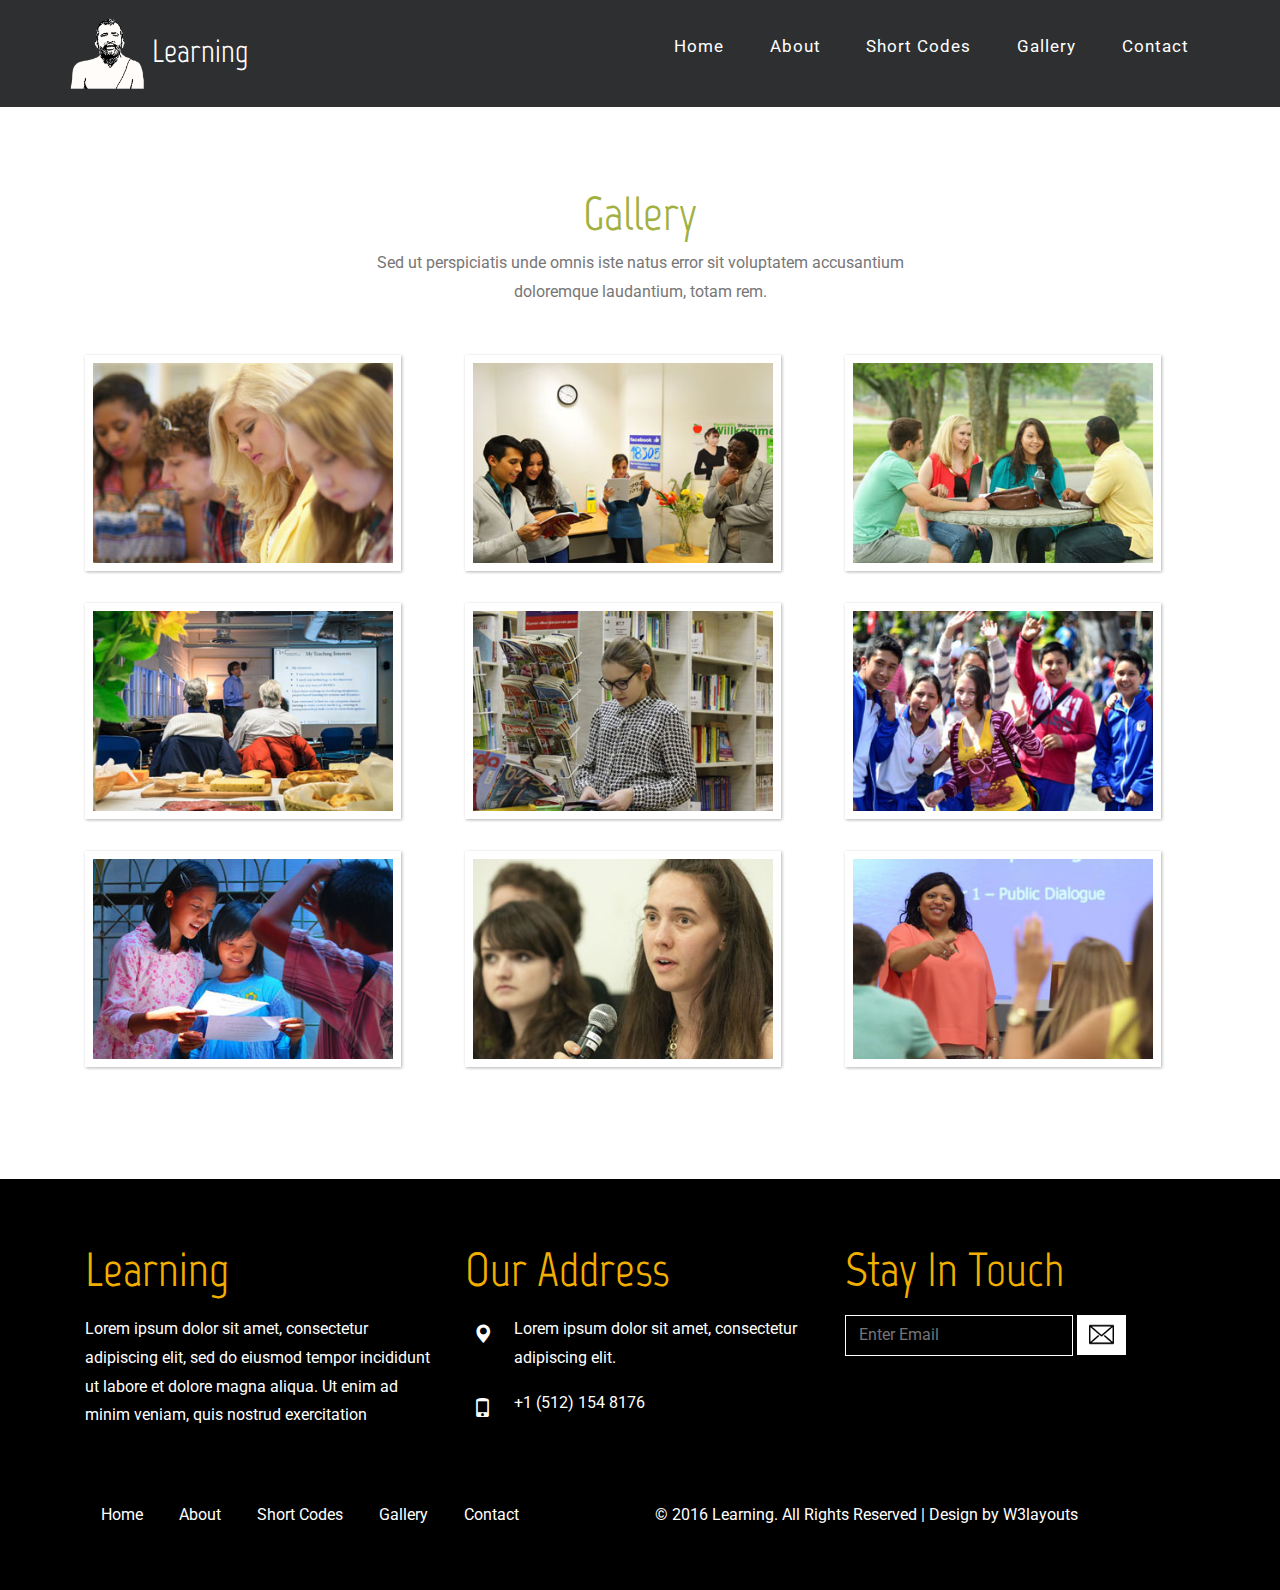
<file: gallery.html>
<!--Author: W3layouts
Author URL: http://w3layouts.com
License: Creative Commons Attribution 3.0 Unported
License URL: http://creativecommons.org/licenses/by/3.0/
-->
<!DOCTYPE HTML>
<html>
<head>
<title>Learning a Education Category Flat Bootstrap Responsive  Website Template | Gallery :: w3layouts</title>
<link href="css/bootstrap.css" rel="stylesheet" type="text/css" media="all">
<!-- jQuery (necessary for Bootstrap's JavaScript plugins) -->
<!-- Custom Theme files -->
<link href="css/style.css" rel="stylesheet" type="text/css" media="all"/>
<!-- Custom Theme files -->
<meta name="viewport" content="width=device-width, initial-scale=1">
<meta http-equiv="Content-Type" content="text/html; charset=utf-8" />
<meta name="keywords" content="Learning  Responsive web template, Bootstrap Web Templates, Flat Web Templates, Android Compatible web template, 
Smartphone Compatible web template, free webdesigns for Nokia, Samsung, LG, SonyEricsson, Motorola web design" />
<script type="application/x-javascript"> addEventListener("load", function() { setTimeout(hideURLbar, 0); }, false); function hideURLbar(){ window.scrollTo(0,1); } </script>
<!--Google Fonts-->
<link href='//fonts.googleapis.com/css?family=Marvel:400,700' rel='stylesheet' type='text/css'>
<link href='//fonts.googleapis.com/css?family=Roboto:400,300,500,700,900' rel='stylesheet' type='text/css'>
<!--google fonts-->
<script src="js/jquery-1.11.0.min.js"></script>
</head>
<body>
<!--header strat here-->
<div class="banner1 agileits">
	<div class="header">
		<div class="container">
			<div class="header-main">
				<div class="logo">
			        <h1><span class="books"></span> <a href="index.html">Learning</a></h1>
			    </div>
				 <div class="top-nav">
				 	 <span class="menu"> <img src="images/icon.png" alt=""></span>	
				     <nav class="cl-effect-21" id="cl-effect-21">   		       											
							<ul class="res">
								<li><a href="index.html" class="active">Home</a></li>
								<li><a href="services.html">About</a></li>
								<li><a href="shortcodes.html">Short Codes</a></li>
								<li><a href="gallery.html">Gallery</a></li>	
								<li><a href="contact.html">Contact</a></li>						
							</ul>
						</nav>
						<!-- script-for-menu -->
										 <script>
										   $( "span.menu" ).click(function() {
											 $( "ul.res" ).slideToggle( 300, function() {
											 // Animation complete.
											  });
											 });
										</script>
						<!-- /script-for-menu -->
		
				 </div>
				<div class="clearfix"> </div>
			</div>			
	    </div>
   </div>
</div>
<!--header end here-->
<!--banner end here-->
<!--gallery start here-->
<div class="gallery">
	<div class="container">
		<div class="gallery-main">
			<div class="gallery-top">
				<h2>Gallery</h2>
				<p>Sed ut perspiciatis unde omnis iste natus error sit voluptatem accusantium doloremque laudantium, totam rem.</p>
			</div>
			<div class="gallery-bottom">
				<div class="col-md-4 gallery-grid">
					<div class="gallery-grid-effects">
	                    <div id="nivo-lightbox-demo">      
							<div class="ih-item square effect4 bottom_to_top"><a href="images/g1.jpg"data-lightbox-gallery="gallery1" id="nivo-lightbox-demo">
		                      <div class="img"><img src="images/g1.jpg" alt="img"></div>
		                      <div class="mask1"></div>
                     		 <div class="mask2"></div>
		                      <div class="info">
		                        <h3>Learning</h3>
		                        <p>Description goes here</p>
		                      </div></a>
		                    </div>
	                   </div>
                   </div>
				</div>
				<div class="col-md-4 gallery-grid">
					<div class="gallery-grid-effects">
	                    <div id="nivo-lightbox-demo"> 
	                    	 <div class="ih-item square effect4 bottom_to_top"><a href="images/g2.jpg"data-lightbox-gallery="gallery1" id="nivo-lightbox-demo">
		                      <div class="img"><img src="images/g2.jpg" alt="img"></div>
		                        <div class="mask1"></div>
		                      <div class="mask2"></div>
		                      <div class="info">
		                        <h3>Learning</h3>
		                        <p>Description goes here</p>
		                      </div></a>
		                    </div>
	                   </div>
                   </div>
				</div>
				<div class="col-md-4 gallery-grid">
					<div class="gallery-grid-effects">
	                    <div id="nivo-lightbox-demo"> 
	                    	<div class="ih-item square effect4 bottom_to_top"><a href="images/g3.jpg"data-lightbox-gallery="gallery1" id="nivo-lightbox-demo">
		                      <div class="img"><img src="images/g3.jpg" alt="img"></div>
		                        <div class="mask1"></div>
		                       <div class="mask2"></div>
		                      <div class="info">
		                        <h3>Learning</h3>
		                        <p>Description goes here</p>
		                      </div></a>
		                    </div>
	                   </div>
                   </div>
				</div>
				<div class="col-md-4 gallery-grid">
					<div class="gallery-grid-effects">
	                    <div id="nivo-lightbox-demo">  
	                    	<div class="ih-item square effect4 bottom_to_top"><a href="images/g4.jpg"data-lightbox-gallery="gallery1" id="nivo-lightbox-demo">
		                      <div class="img"><img src="images/g4.jpg" alt="img"></div>
		                        <div class="mask1"></div>
		                      <div class="mask2"></div>
		                      <div class="info">
		                        <h3>Learning</h3>
		                        <p>Description goes here</p>
		                      </div></a>
		                    </div>
	                   </div>
                   </div>
				</div>
				<div class="col-md-4 gallery-grid">
					<div class="gallery-grid-effects">
	                    <div id="nivo-lightbox-demo"> 
	                    	<div class="ih-item square effect4 bottom_to_top"><a href="images/g5.jpg"data-lightbox-gallery="gallery1" id="nivo-lightbox-demo">
		                      <div class="img"><img src="images/g5.jpg" alt="img"></div>
		                        <div class="mask1"></div>
		                      <div class="mask2"></div>
		                      <div class="info">
		                        <h3>Learning</h3>
		                        <p>Description goes here</p>
		                      </div></a>
		                    </div>
	                   </div>
                   </div>
				</div>
				<div class="col-md-4 gallery-grid">
					<div class="gallery-grid-effects">
	                    <div id="nivo-lightbox-demo">  
	                    	<div class="ih-item square effect4 bottom_to_top"><a href="images/g6.jpg"data-lightbox-gallery="gallery1" id="nivo-lightbox-demo">
		                      <div class="img"><img src="images/g6.jpg" alt="img"></div>
		                        <div class="mask1"></div>
		                      <div class="mask2"></div>
		                      <div class="info">
		                        <h3>Learning</h3>
		                        <p>Description goes here</p>
		                      </div></a>
		                    </div>
	                   </div>
                   </div>
				</div>
				<div class="col-md-4 gallery-grid">
					<div class="gallery-grid-effects">
	                    <div id="nivo-lightbox-demo"> 
	                    	<div class="ih-item square effect4 bottom_to_top"><a href="images/g7.jpg"data-lightbox-gallery="gallery1" id="nivo-lightbox-demo">
		                      <div class="img"><img src="images/g7.jpg" alt="img"></div>
		                        <div class="mask1"></div>
		                      <div class="mask2"></div>
		                      <div class="info">
		                        <h3>Learning</h3>
		                        <p>Description goes here</p>
		                      </div></a>
		                    </div>
	                   </div>
                   </div>
				</div><div class="col-md-4 gallery-grid">
					<div class="gallery-grid-effects">
	                    <div id="nivo-lightbox-demo">  
	                    	<div class="ih-item square effect4 bottom_to_top"><a href="images/g8.jpg"data-lightbox-gallery="gallery1" id="nivo-lightbox-demo">
		                      <div class="img"><img src="images/g8.jpg" alt="img"></div>
		                        <div class="mask1"></div>
		                      <div class="mask2"></div>
		                      <div class="info">
		                        <h3>Learning</h3>
		                        <p>Description goes here</p>
		                      </div></a>
		                    </div>
	                   </div>
                   </div>
				</div>
				<div class="col-md-4 gallery-grid">
					<div class="gallery-grid-effects">
	                    <div id="nivo-lightbox-demo">  
	                    	<div class="ih-item square effect4 bottom_to_top"><a href="images/g9.jpg"data-lightbox-gallery="gallery1" id="nivo-lightbox-demo">
		                      <div class="img"><img src="images/g9.jpg" alt="img"></div>
		                        <div class="mask1"></div>
		                      <div class="mask2"></div>
		                      <div class="info">
		                        <h3>Learning</h3>
		                        <p>Description goes here</p>
		                      </div></a>
		                    </div>
	                   </div>
                   </div>
				</div>
				<div class="clearfix"> </div>
			</div>			
		</div>
	</div>
</div>
<!--gallery end here-->
<link rel="stylesheet" type="text/css" href="css/magnific-popup.css">
			<script type="text/javascript" src="js/nivo-lightbox.min.js"></script>
				<script type="text/javascript">
				$(document).ready(function(){
				    $('#nivo-lightbox-demo a').nivoLightbox({ effect: 'fade' });
				});
				</script>


<!--gallery end here-->
<!--footer start here-->
<div class="footer w3ls">
	<div class="container">
		<div class="footer-main">
			<div class="footer-top">
				<div class="col-md-4 ftr-grid">
					<h3>Learning</h3>
					<p>Lorem ipsum dolor sit amet, consectetur adipiscing elit, sed do eiusmod tempor incididunt ut labore et dolore magna aliqua. Ut enim ad minim veniam, quis nostrud exercitation</p>
				</div>
				<div class="col-md-4 ftr-grid">
					<h3>Our Address</h3>
					<div class="ftr-address">
						<div class="local">
							<span class="glyphicon glyphicon-map-marker" aria-hidden="true"></span>
						</div>
						<div class="ftr-text">
							<p>Lorem ipsum dolor sit amet, consectetur adipiscing elit.</p>
						</div>
						<div class="clearfix"> </div>
					</div>
					<div class="ftr-address">
						<div class="local">
							<span class="glyphicon glyphicon-phone" aria-hidden="true"></span>
						</div>
						<div class="ftr-text">
							<p>+1 (512) 154 8176</p>
						</div>
						<div class="clearfix"> </div>
					</div>
				</div>
				<div class="col-md-4 ftr-grid">
					<h3>Stay In Touch</h3>
					<form action="#" method="post">
						<input type="text" placeholder="Enter Email"  name="Enter Email" required="">
						<input type="submit" value="">
					</form>
					<ul class="ftr-social-icons">
						<li><a class="fa" href="#"> </a></li>
						<li><a class="tw" href="#"> </a></li>
						<li><a class="dri" href="#"> </a></li>
						<li><a class="p" href="#"> </a></li>
						
					</ul>
				</div>
			   <div class="clearfix"> </div>
			</div>
			<div class="footer-bottom">
				<div class="col-md-6 ftr-navg">
					<ul>
						<li><a href="index.html">Home</a></li>
						<li><a href="services.html">About</a></li>
						<li><a href="shortcodes.html">Short Codes</a></li>
						<li><a href="gallery.html">Gallery</a></li>
						<li><a href="contact.html">Contact</a></li>
					</ul>
				</div>
				<div class="col-md-6 copyrights">
					<p>© 2016 Learning. All Rights Reserved | Design by  <a href="http://w3layouts.com/" target="_blank">W3layouts</a> </p>
				</div>
				<div class="clearfix"> </div>
			</div>
		</div>
	</div>
</div>
<!--footer end here-->			
</body>
</html>
</file>
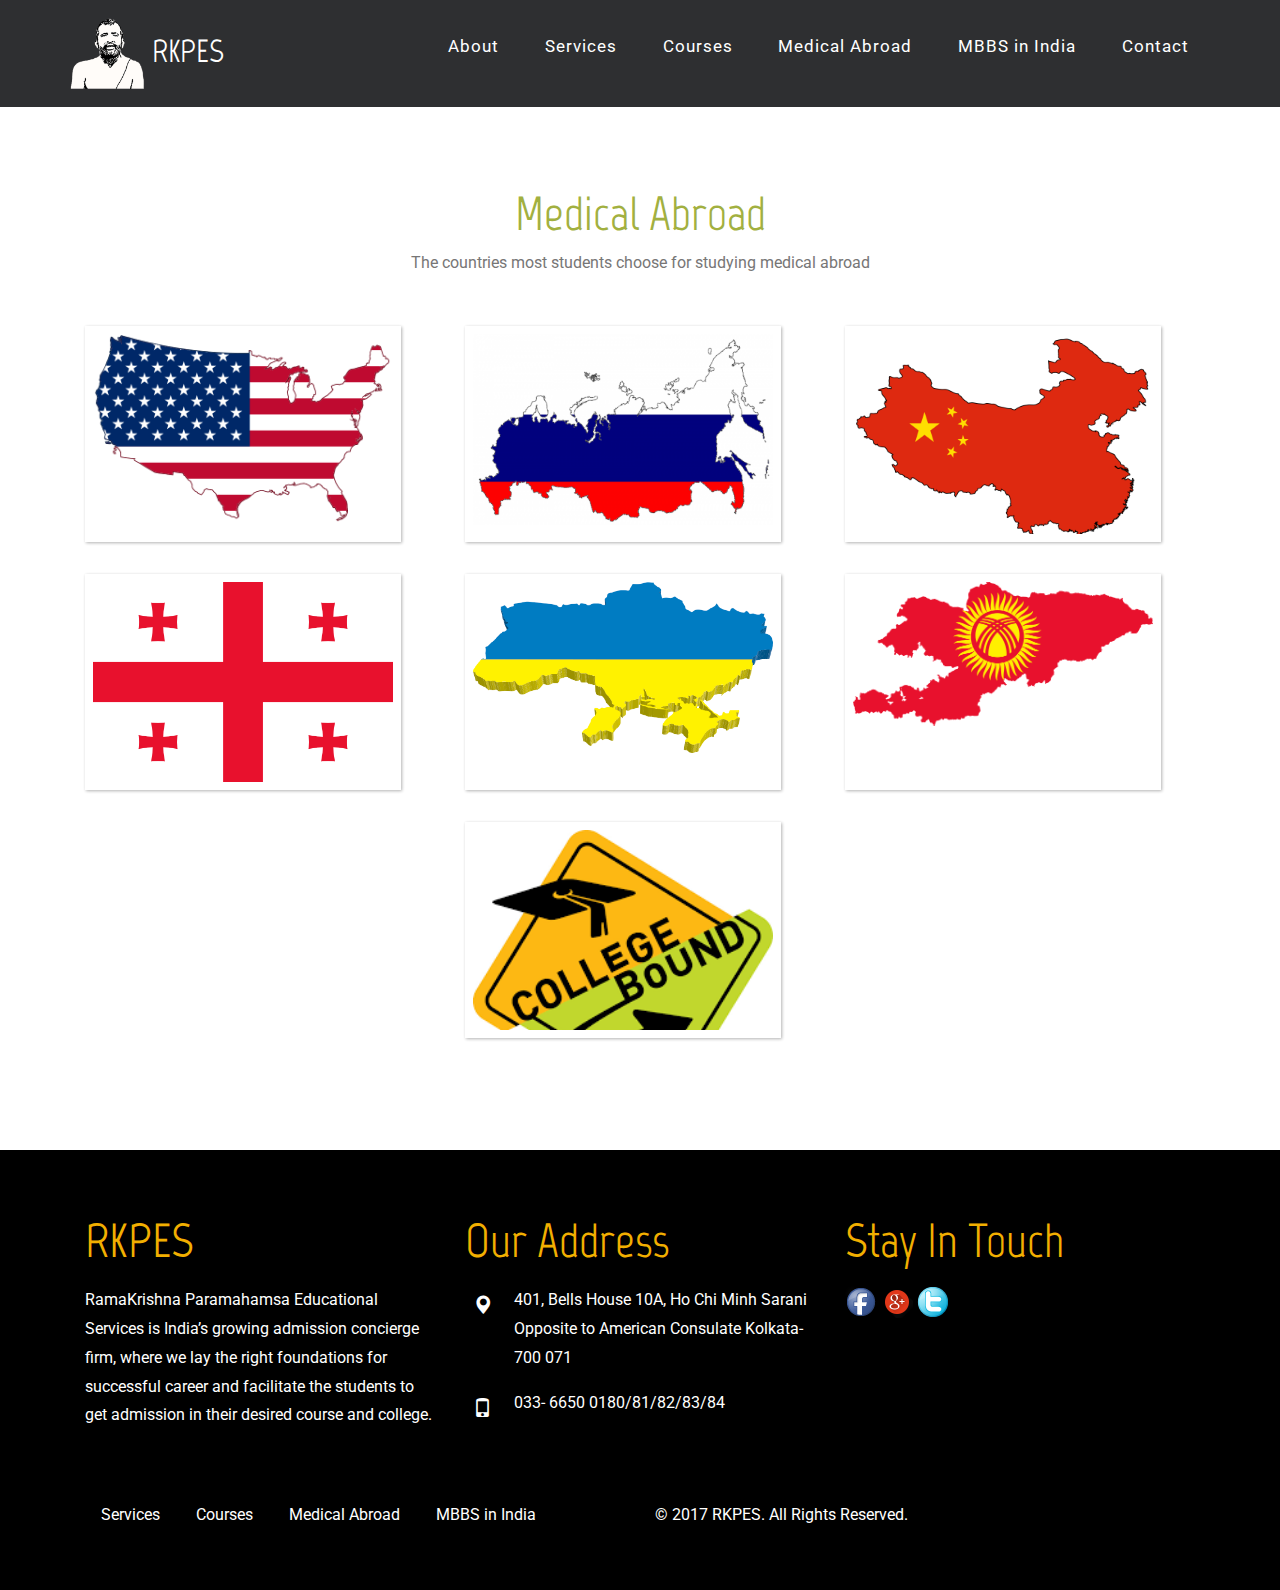
<file: medical-abroad.html>
<!DOCTYPE HTML>
<html>
<head>
    <title>Medical Abroad - RKPES</title>
    <link rel="shortcut icon" href="images/rkpes.png">
    <link href="css/bootstrap.css" rel="stylesheet" type="text/css" media="all">
    <!-- jQuery (necessary for Bootstrap's JavaScript plugins) -->
    <!-- Custom Theme files -->
    <link href="css/style.css" rel="stylesheet" type="text/css" media="all"/>
    <!-- Custom Theme files -->
    <meta name="viewport" content="width=device-width, initial-scale=1">
    <meta http-equiv="Content-Type" content="text/html; charset=utf-8" />
    <meta name="keywords" content="" />
    <script type="application/x-javascript"> addEventListener("load", function() { setTimeout(hideURLbar, 0); }, false); function hideURLbar(){ window.scrollTo(0,1); } </script>
    <!--Google Fonts-->
    <link href='//fonts.googleapis.com/css?family=Marvel:400,700' rel='stylesheet' type='text/css'>
    <link href='//fonts.googleapis.com/css?family=Roboto:400,300,500,700,900' rel='stylesheet' type='text/css'>
    <!--google fonts-->
    <script src="js/jquery-1.11.0.min.js"></script>
</head>
<body>
<!--header strat here-->
<div class="banner1 agileits">
    <div class="header">
        <div class="container">
            <div class="header-main">
                <div class="logo">
                    <h1><a href="index.html"><span class="books"></span> RKPES</a></h1>

                </div>
                <div class="top-nav">
                    <span class="menu"> <img src="images/icon.png" alt=""></span>
                    <nav class="cl-effect-21" id="cl-effect-21">
                        <ul class="res">
                            <li><a href="about.html">About</a></li>
                            <li><a href="services.html">Services</a></li>
                            <li><a href="courses.html">Courses</a></li>
                            <li><a href="medical-abroad.html">Medical Abroad</a></li>
                            <li><a href="#">MBBS in India</a></li>
                            <li><a href="contact.html">Contact</a></li>

                        </ul>
                    </nav>
                    <!-- script-for-menu -->
                    <script>
                        $( "span.menu" ).click(function() {
                            $( "ul.res" ).slideToggle( 300, function() {
                                // Animation complete.
                            });
                        });
                    </script>
                    <!-- /script-for-menu -->

                </div>
                <div class="clearfix"> </div>
            </div>
        </div>
    </div>
</div>
<!--header end here-->
<!--banner end here-->
<!--gallery start here-->
<div class="gallery">
    <div class="container">
        <div class="gallery-main">
            <div class="gallery-top">
                <h2>Medical Abroad</h2>
                <p>The countries most students choose for studying medical abroad</p>
            </div>
            <div class="gallery-bottom">
                <div class="col-md-4 gallery-grid">
                    <div class="gallery-grid-effects">
                        <div id="nivo-lightbox-demo">
                            <div class="ih-item square effect4 bottom_to_top"><a href="#" data-lightbox-gallery="gallery1" id="nivo-lightbox-demo">
                                <div class="img"><img src="images/custom/usa.png" alt="img"></div>
                                <div class="mask1"></div>
                                <div class="mask2"></div>
                                <div class="info">
                                    <h3>RKPES</h3>
                                    <p>Study in USA</p>
                                </div></a>
                            </div>
                        </div>
                    </div>
                </div>
                <div class="col-md-4 gallery-grid">
                    <div class="gallery-grid-effects">
                        <div id="nivo-lightbox-demo">
                            <div class="ih-item square effect4 bottom_to_top"><a href="#" data-lightbox-gallery="gallery1" id="nivo-lightbox-demo">
                                <div class="img"><img src="images/custom/russia.png" alt="img"></div>
                                <div class="mask1"></div>
                                <div class="mask2"></div>
                                <div class="info">
                                    <h3>RKPES</h3>
                                    <p>Study in RUSSIA</p>
                                </div></a>
                            </div>
                        </div>
                    </div>
                </div>
                <div class="col-md-4 gallery-grid">
                    <div class="gallery-grid-effects">
                        <div id="nivo-lightbox-demo">
                            <div class="ih-item square effect4 bottom_to_top"><a href="#" data-lightbox-gallery="gallery1" id="nivo-lightbox-demo">
                                <div class="img"><img src="images/custom/china.png" alt="img"></div>
                                <div class="mask1"></div>
                                <div class="mask2"></div>
                                <div class="info">
                                    <h3>RKPES</h3>
                                    <p>Study in CHINA</p>
                                </div></a>
                            </div>
                        </div>
                    </div>
                </div>
                <div class="col-md-4 gallery-grid">
                    <div class="gallery-grid-effects">
                        <div id="nivo-lightbox-demo">
                            <div class="ih-item square effect4 bottom_to_top"><a href="#" data-lightbox-gallery="gallery1" id="nivo-lightbox-demo">
                                <div class="img"><img src="images/custom/georgia.png" alt="img"></div>
                                <div class="mask1"></div>
                                <div class="mask2"></div>
                                <div class="info">
                                    <h3>RKPES</h3>
                                    <p>Study in GEORGIA</p>
                                </div></a>
                            </div>
                        </div>
                    </div>
                </div>
                <div class="col-md-4 gallery-grid">
                    <div class="gallery-grid-effects">
                        <div id="nivo-lightbox-demo">
                            <div class="ih-item square effect4 bottom_to_top"><a href="#" data-lightbox-gallery="gallery1" id="nivo-lightbox-demo">
                                <div class="img"><img src="images/custom/Ukraine.png" alt="img"></div>
                                <div class="mask1"></div>
                                <div class="mask2"></div>
                                <div class="info">
                                    <h3>RKPES</h3>
                                    <p>Study in UKRAINE</p>
                                </div></a>
                            </div>
                        </div>
                    </div>
                </div>
                <div class="col-md-4 gallery-grid">
                    <div class="gallery-grid-effects">
                        <div id="nivo-lightbox-demo">
                            <div class="ih-item square effect4 bottom_to_top"><a href="#" data-lightbox-gallery="gallery1" id="nivo-lightbox-demo">
                                <div class="img"><img src="images/custom/Kyrgyzstan.png" alt="img"></div>
                                <div class="mask1"></div>
                                <div class="mask2"></div>
                                <div class="info">
                                    <h3>RKPES</h3>
                                    <p>Study in KYRGYZSTAN</p>
                                </div></a>
                            </div>
                        </div>
                    </div>
                </div>
                <div class="col-md-4 col-md-offset-4 gallery-grid">
                    <div class="gallery-grid-effects">
                        <div id="nivo-lightbox-demo">
                            <div class="ih-item square effect4 bottom_to_top"><a href="#" data-lightbox-gallery="gallery1" id="nivo-lightbox-demo">
                                <div class="img"><img src="images/custom/college.png" alt="img"></div>
                                <div class="mask1"></div>
                                <div class="mask2"></div>
                                <div class="info">
                                    <h3>RKPES</h3>
                                    <p>Recommended Colleges</p>
                                </div></a>
                            </div>
                        </div>
                    </div>
                </div>

                <div class="clearfix"> </div>
            </div>
        </div>
    </div>
</div>
<!--gallery end here-->
<link rel="stylesheet" type="text/css" href="css/magnific-popup.css">
<script type="text/javascript" src="js/nivo-lightbox.min.js"></script>
<script type="text/javascript">
    $(document).ready(function(){
        $('#nivo-lightbox-demo a').nivoLightbox({ effect: 'fade' });
    });
</script>


<!--gallery end here-->
<!--footer start here-->
<div class="footer w3ls">
    <div class="container">
        <div class="footer-main">
            <div class="footer-top">
                <div class="col-md-4 ftr-grid">
                    <h3>RKPES</h3>
                    <p>RamaKrishna Paramahamsa Educational Services is India’s growing admission concierge firm, where
                        we lay the right foundations for successful career and facilitate the students to get admission
                        in their desired course and college.</p>
                </div>
                <div class="col-md-4 ftr-grid">
                    <h3>Our Address</h3>
                    <div class="ftr-address">
                        <div class="local">
                            <span class="glyphicon glyphicon-map-marker" aria-hidden="true"></span>
                        </div>
                        <div class="ftr-text">
                            <p>401, Bells House
                                10A, Ho Chi Minh Sarani
                                Opposite to American Consulate
                                Kolkata- 700 071
                            </p>
                        </div>
                        <div class="clearfix"></div>
                    </div>
                    <div class="ftr-address">
                        <div class="local">
                            <span class="glyphicon glyphicon-phone" aria-hidden="true"></span>
                        </div>
                        <div class="ftr-text">
                            <p>033- 6650 0180/81/82/83/84 </p>
                        </div>
                        <div class="clearfix"></div>
                    </div>
                </div>
                <div class="col-md-4 ftr-grid">
                    <h3>Stay In Touch</h3>
                    <ul class="ftr-social-icons">
                        <li>
                            <a href="https://www.facebook.com/Ramakrishna-Paramahamsa-Educational-Services-575115395887486/">
                                <img src="images/fb.png" alt="facebook">
                            </a>
                        </li>
                        <li>
                            <a href="#">
                                <img src="images/google.png" alt="google">
                            </a>
                        </li>
                        <li>
                            <a href="#">
                                <img src="images/twit.png" alt="twitter">
                            </a>
                        </li>
                        <!--<li><a class="fa fa-facebook" href="#"></a></li>
                        <li><a class="tw" href="#"></a>cdcdc</li>
                        <li><a class="dri" href="#"></a>sdcsdc</li>
                        <li><a class="p" href="#"></a>sdcsdc</li>-->

                    </ul>
                </div>
                <div class="clearfix"></div>
            </div>
            <div class="footer-bottom">
                <div class="col-md-6 ftr-navg">
                    <ul>
                        <li><a href="services.html">Services</a></li>
                        <li><a href="#">Courses</a></li>
                        <li><a href="#">Medical Abroad</a></li>
                        <li><a href="#">MBBS in India</a></li>
                    </ul>
                </div>
                <div class="col-md-6 copyrights">
                    <p>© 2017 RKPES. All Rights Reserved<a href="http://w3layouts.com/" target="_blank">.</a></p>
                </div>
                <div class="clearfix"></div>
            </div>
        </div>
    </div>
</div>
<!--footer end here-->
</body>
</html>
</file>
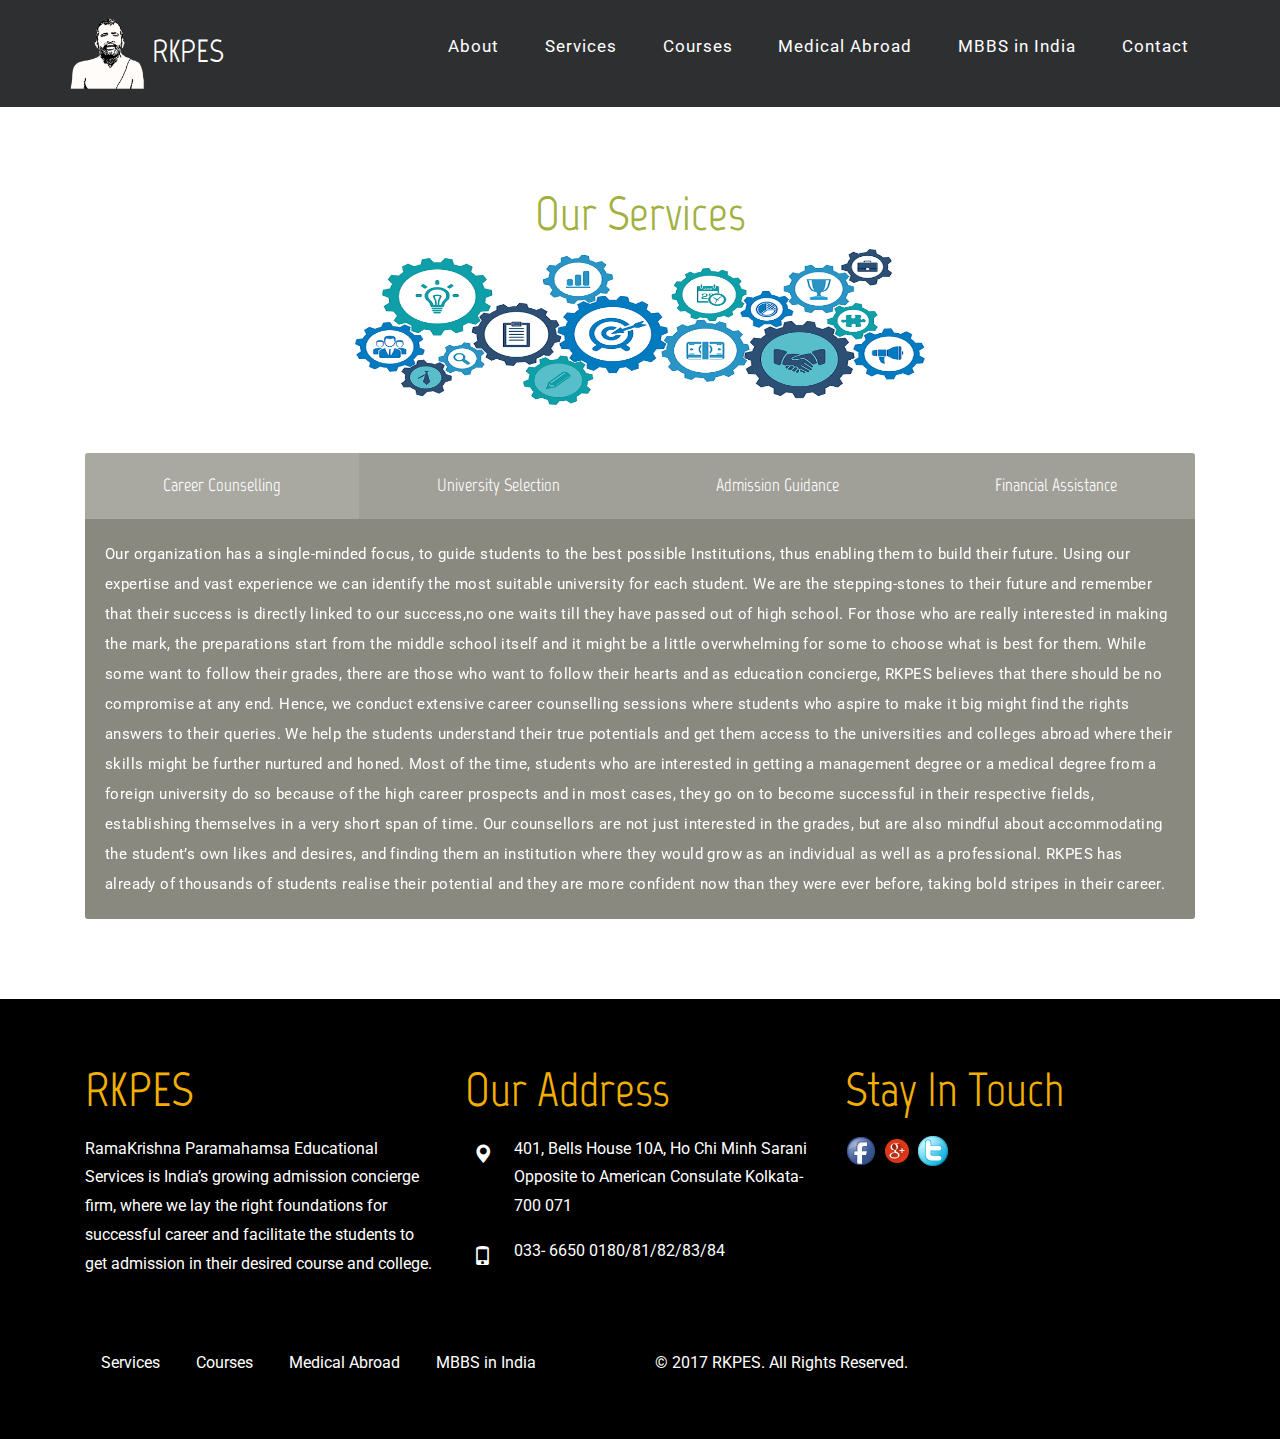
<file: services.html>
<!--Author: W3layouts
Author URL: http://w3layouts.com
License: Creative Commons Attribution 3.0 Unported
License URL: http://creativecommons.org/licenses/by/3.0/
-->
<!DOCTYPE HTML>
<html>
<head>
    <title>Services we provide - RKPES</title>
    <link rel="shortcut icon" href="images/rkpes.png">
    <link href="css/bootstrap.css" rel="stylesheet" type="text/css" media="all">
    <!-- jQuery (necessary for Bootstrap's JavaScript plugins) -->
    <!-- Custom Theme files -->
    <link href="css/style.css" rel="stylesheet" type="text/css" media="all"/>
    <!-- Custom Theme files -->
    <meta name="viewport" content="width=device-width, initial-scale=1">
    <meta http-equiv="Content-Type" content="text/html; charset=utf-8" />
    <meta name="keywords" content="" />
    <script type="application/x-javascript"> addEventListener("load", function() { setTimeout(hideURLbar, 0); }, false); function hideURLbar(){ window.scrollTo(0,1); } </script>
    <!--Google Fonts-->
    <link href='//fonts.googleapis.com/css?family=Marvel:400,700' rel='stylesheet' type='text/css'>
    <link href='//fonts.googleapis.com/css?family=Roboto:400,300,500,700,900' rel='stylesheet' type='text/css'>
    <!--google fonts-->
    <script src="js/jquery-1.11.0.min.js"></script>
    <link type="text/css" rel="stylesheet" href="css/colorfulTab.min.css">
</head>
<body>
<!--header strat here-->
<div class="banner1 agileits">
    <div class="header">
        <div class="container">
            <div class="header-main">
                <div class="logo">
                    <h1><a href="index.html"><span class="books"></span> RKPES</a></h1>
                </div>
                <div class="top-nav">
                    <span class="menu"> <img src="images/icon.png" alt=""></span>
                    <nav class="cl-effect-21" id="cl-effect-21">
                        <ul class="res">
                            <li><a href="about.html">About</a></li>
                            <li><a href="services.html">Services</a></li>
                            <li><a href="#">Courses</a></li>
                            <li><a href="#">Medical Abroad</a></li>
                            <li><a href="#">MBBS in India</a></li>
                            <li><a href="contact.html">Contact</a></li>
                        </ul>
                    </nav>
                    <!-- script-for-menu -->
                    <script>
                        $( "span.menu" ).click(function() {
                            $( "ul.res" ).slideToggle( 300, function() {
                                // Animation complete.
                            });
                        });
                    </script>
                    <!-- /script-for-menu -->

                </div>
                <div class="clearfix"> </div>
            </div>
        </div>
    </div>
</div>
<!--header end here-->
<!--banner end here-->
<!--tab start here-->
<script type="text/javascript" src="js/colorfulTab.min.js"></script>
<script type="text/javascript">
    $(document).ready(function(){

        $("#colorful").colorfulTab();

        $("#colorful-elliptic").colorfulTab({
            theme: "elliptic"
        });

        $("#colorful-flatline").colorfulTab({
            theme: "flatline"
        });

        $("#colorful-background-image").colorfulTab({
            theme: "flatline",
            backgroundImage: "true",
            overlayColor: "#002F68",
            overlayOpacity: "0.8"
        });

    });
</script>
<!--tab start here-->
<!--about start here-->
<div class="about">
    <div class="container">
        <div class="about-main">
            <div class="contact-top">
                <h2>Our Services</h2>
                <p class="text-center"><img class="img-responsive sin-on" src="images/Services.png" alt="service"></p>
            </div>
            <div class="about-bottom">

                <div class="col-md-6 about-bott-right">
                    <!-- Elliptic -->
                    <div class="colorful-tab-wrapper" id="colorful-elliptic">
                        <ul class="colorful-tab-menu">
                            <li class="colorful-tab-menu-item active" tab-color="#C9003C"><a href="#elp-0">Career Counselling</a></li>
                            <li class="colorful-tab-menu-item" tab-color="#00A566"><a href="#elp-1">University Selection</a></li>
                            <li class="colorful-tab-menu-item" tab-color="#8021D3"><a href="#elp-2">Admission Guidance</a></li>
                            <li class="colorful-tab-menu-item" tab-color="#E54400"><a href="#elp-3">Financial Assistance</a></li>

                        </ul>
                        <div class="colorful-tab-container">
                            <div class="colorful-tab-content active" id="elp-0">
                                <p>Our organization has a single-minded focus, to guide students to the best possible Institutions, thus enabling them to build their future. Using our expertise and vast experience we can identify the most suitable university for each student. We are the stepping-stones to their future and remember that their success is directly linked to our success,no one waits till they have passed out of high school. For those who are really interested in making the mark, the preparations start from the middle school itself and it might be a little overwhelming for some to choose what is best for them. While some want to follow their grades, there are those who want to follow their hearts and as education concierge, RKPES believes that there should be no compromise at any end. Hence, we conduct extensive career counselling sessions where students who aspire to make it big might find the rights answers to their queries. We help the students understand their true potentials and get them access to the universities and colleges abroad where their skills might be further nurtured and honed. Most of the time, students who are interested in getting a management degree or a medical degree from a foreign university do so because of the high career prospects and in most cases, they go on to become successful in their respective fields, establishing themselves in a very short span of time. Our counsellors are not just interested in the grades, but are also mindful about accommodating the student’s own likes and desires, and finding them an institution where they would grow as an individual as well as a professional. RKPES has already of thousands of students realise their potential and they are more confident now than they were ever before, taking bold stripes in their career.</p>
                            </div>
                            <div class="colorful-tab-content" id="elp-1">
                                <p>It is important to carefully understand why you choose to study in a particular institution .There are several important factors that need to be understood before you take this big step. RKPES believes in giving the real picture to students & parents.RKPES represents institutions across country. To choose the right university, it is essential to look beyond the general information that is widely available and delve deeper into the courses offered and the future after its completion.RKPES has been helping students in selecting the right university for quite some time now and those who have enrolled with our help have found the best of places. We make the students acquainted with everything so that they can make an informed decision about where they want to study, and that includes information not only about the education, but also about the general ambience, hostel facilities, admission procedures and interviews, tuition fees, library and other facilities as well, those that make a student feel really at home. Once all these criteria matches, there is no stopping a bright young student from going out and achieving their dreams and RKPES has made that possible with quite a few of them.All programs are covered from UG to PG.</p>
                            </div>
                            <div class="colorful-tab-content" id="elp-2">
                                <p>When a student first starts applying to foreign colleges and universities, one of the first hurdles to be faced by them is the admission procedures. Those applying from India might find this process a bit daunting because marks and grades, though comprising much of the procedure, do not incorporate all of it. There are rounds of interviews to be tackled, and the nature of questions might differ from country to country or college to college. There might be separate admission examinations in some cases and in addition to clearing all the college examinations, one need to clear those as well to secure a seat in the highly competitive environment.</p>
                                <h3>Shortlist of important documents required to be submitted</h3>
                                <ol type="i">
                                    <li>Date of Birth / Age proof certificate</li>
                                    <li>Marks Cards 10th and 12th STD issued by Board / University.</li>
                                    <li>Migration Certificate issued by Board / University.</li>
                                    <li>Transfer Certificate issued by school / College last studied.</li>
                                    <li>Conduct / Character Certificate issued by School / College last studied.</li>
                                    <li>Proof of admission from the educational institution.</li>
                                    <li>Schedule of expenses issued by the educational institution.</li>
                                    <li>Passport size photograph (6 copies)</li>
                                    <li>Proof of residence (Voters ID card, Passport, Driving License, etc.)</li>
                                    <li>Proof of income (Parent / Guardian)</li>
                                    <li>Mortgage documents wherever required.</li>
                                </ol>
                            </div>
                            <div class="colorful-tab-content" id="elp-3">
                                <h2>Education Loans</h2>
                                <p>Various nationalized banks in India offer loans to students for education. The terms and conditions, requirement of security deposit and guarantors etc.</p>
                                <h3>Purpose: </h3>
                                <ol type="i">
                                    <li>Payment of course fees</li>
                                    <li>Purchase of books, equipments, instruments, uniforms.</li>
                                    <li>Payment of hostel fees, examination fees, study tours, package expenses (for abroad) etc.
                                    </li>
                                </ol>
                                <h3>Eligible Courses: </h3>
                                <p>Graduation, post-graduation including technical/ professional courses with employment potential, conducted by colleges/Universities approved by UGC/ Govt /AICITE /Dept. of Electronics/ Indian Medical Council, Autonomous institution like IIT, IIM, etc.
                                    For studies, job-oriented technical/professional courses (Graduation/Post Graduation)</p>
                                <h3>Quantum of finance: </h3>
                                <ol type="i">
                                    <li>Need based.</li>
                                    <li>Maximum Rs. 7.50 Lacs for studies within India.</li>
                                    <li>Maximum Rs. 15.00 Lacs. For Studies abroad.</li>
                                </ol>
                                <h3>Own contribution: </h3>
                                <ol type="i">
                                    <li>Up to Rs. 4 lacs: Nil</li>
                                    <li>Above Rs. 4 lacs:Studies Abroad 15 %</li>
                                </ol>
                                <h3>Security: </h3>
                                <p>Loan shall be given jointly with parent / guardian Assignment of future income of the student, Upto Rs. 4.00 lacs no security, above Rs, 4.00 lacs and up to Rs. 7.50 lacs (for meritorious students in respect of higher education / professional courses) satisfactory third party guarantees to be extended, wherever required.
                                    For others collateral security equal to up to 100% of the loan amount.</p>
                                <h3>Rate of Interest: </h3>
                                <p>Upto Rs. 4.00 lacs-presently 10.75% per/annum, above Rs. 4.00 lacs presently 11.75% per annum. Simple interest is charged during the period of study. 0.5% concession allowed where interest is charged during the period of study. 0.5% concession allowed where interest is serviced during study period</p>
                                <h3>Repayment: </h3>
                                <p>Commences one year after completion of the courses or six months after getting an employment, whichever is earlier. Loan with interest to be repaid in equated monthly installments within 5 to 7 years.</p>
                            </div>

                        </div>
                    </div>
                    <!-- Elliptic -->
                </div>
                <div class="clearfix"> </div>
            </div>
        </div>
    </div>
</div>
<!--about end here-->
<!--about layer1-->
<!--about layer1-->

<!--footer start here-->
<div class="footer w3ls">
    <div class="container">
        <div class="footer-main">
            <div class="footer-top">
                <div class="col-md-4 ftr-grid">
                    <h3>RKPES</h3>
                    <p>RamaKrishna Paramahamsa Educational Services is India’s growing admission concierge firm, where we lay the right foundations for successful career and facilitate the students to get admission in their desired course and college.</p>
                </div>
                <div class="col-md-4 ftr-grid">
                    <h3>Our Address</h3>
                    <div class="ftr-address">
                        <div class="local">
                            <span class="glyphicon glyphicon-map-marker" aria-hidden="true"></span>
                        </div>
                        <div class="ftr-text">
                            <p>401, Bells House
                                10A, Ho Chi Minh Sarani
                                Opposite to American Consulate
                                Kolkata- 700 071
                            </p>
                        </div>
                        <div class="clearfix"> </div>
                    </div>
                    <div class="ftr-address">
                        <div class="local">
                            <span class="glyphicon glyphicon-phone" aria-hidden="true"></span>
                        </div>
                        <div class="ftr-text">
                            <p>033- 6650 0180/81/82/83/84 </p>
                        </div>
                        <div class="clearfix"> </div>
                    </div>
                </div>
                <div class="col-md-4 ftr-grid">
                    <h3>Stay In Touch</h3>
                    <ul class="ftr-social-icons">
                        <li><a href="#">
                            <img src="images/fb.png" alt="facebook">
                        </a></li>
                        <li><a href="#">
                            <img src="images/google.png" alt="google">
                        </a></li>
                        <li><a href="#">
                            <img src="images/twit.png" alt="twitter">
                        </a></li>
                        <!--<li><a class="fa fa-facebook" href="#"></a></li>
                        <li><a class="tw" href="#"></a>cdcdc</li>
                        <li><a class="dri" href="#"></a>sdcsdc</li>
                        <li><a class="p" href="#"></a>sdcsdc</li>-->

                    </ul>
                </div>
                <div class="clearfix"> </div>
            </div>
            <div class="footer-bottom">
                <div class="col-md-6 ftr-navg">
                    <ul>
                        <li><a href="services.html">Services</a></li>
                        <li><a href="#">Courses</a></li>
                        <li><a href="#">Medical Abroad</a></li>
                        <li><a href="#">MBBS in India</a></li>
                    </ul>
                </div>
                <div class="col-md-6 copyrights">
                    <p>© 2017 RKPES. All Rights Reserved<a href="http://w3layouts.com/" target="_blank">.</a> </p>
                </div>
                <div class="clearfix"> </div>
            </div>
        </div>
    </div>
</div>
<!--footer end here-->
</body>
</html>
</file>
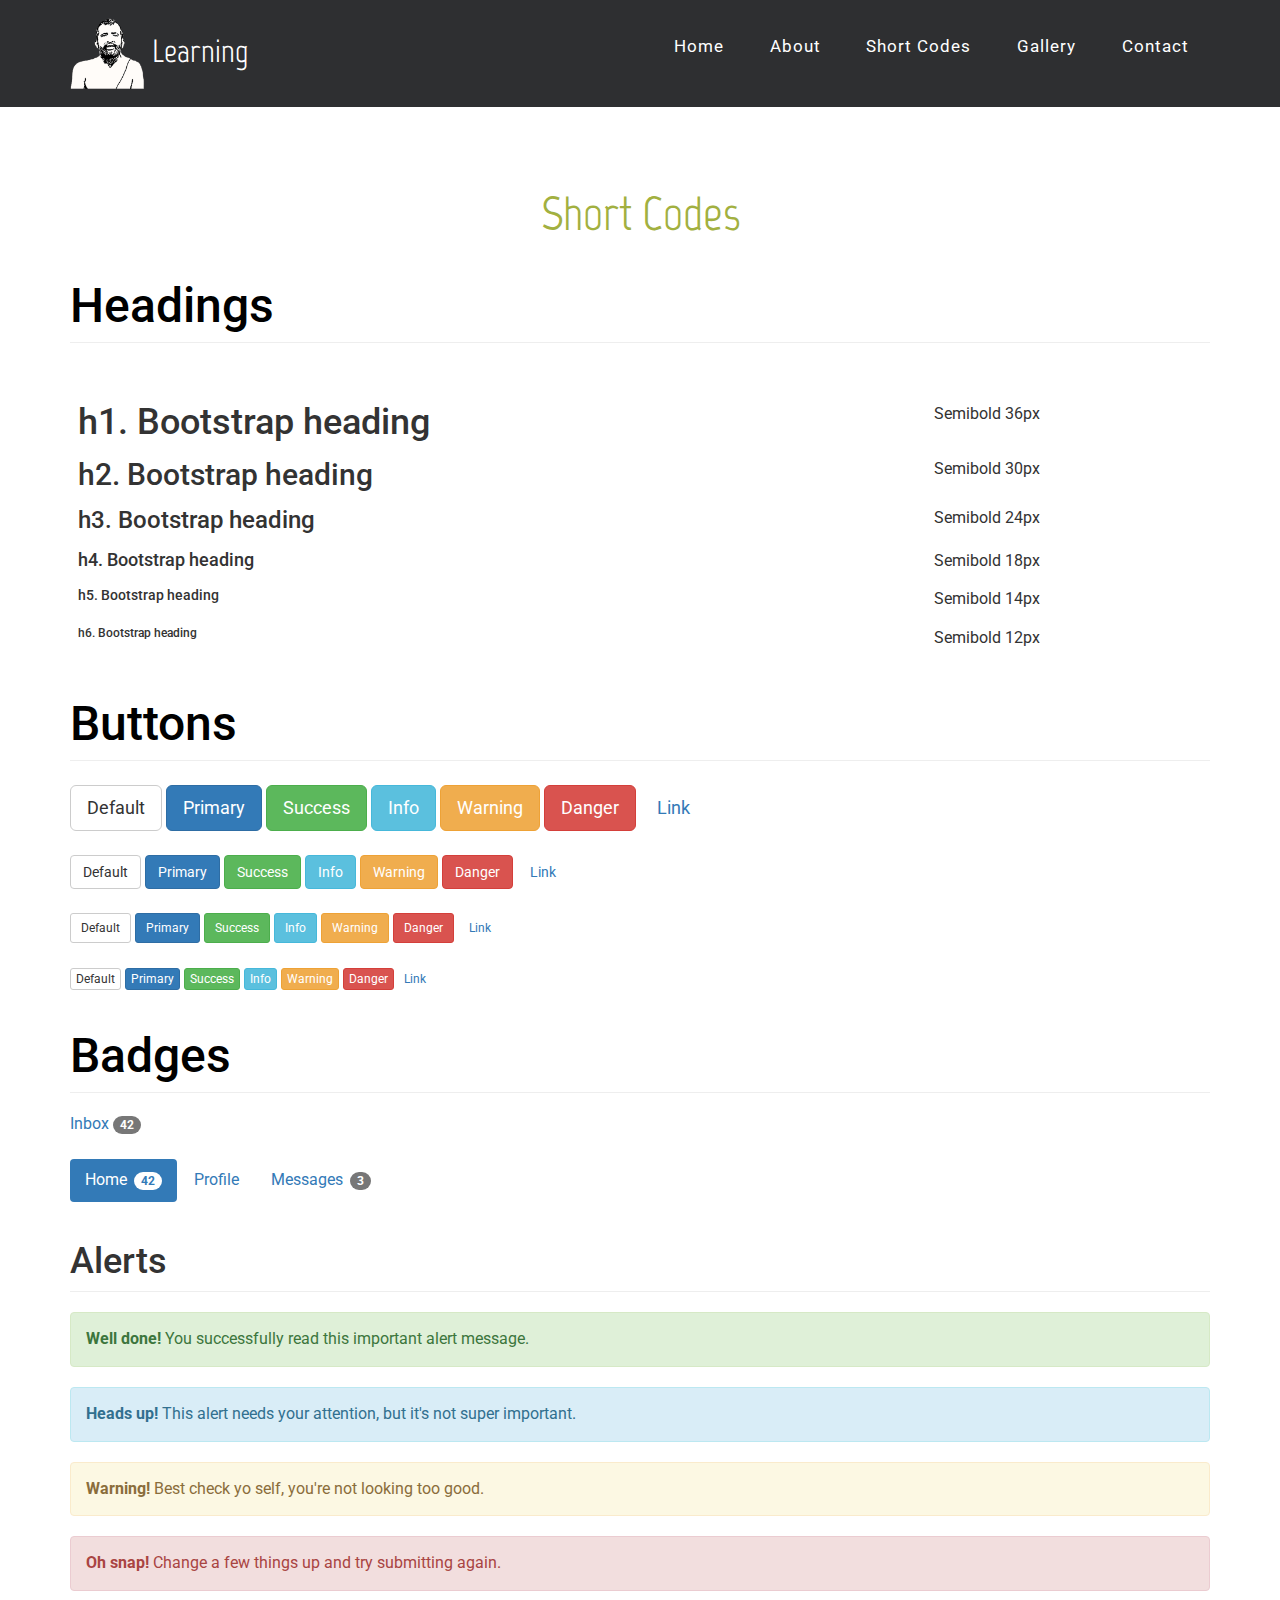
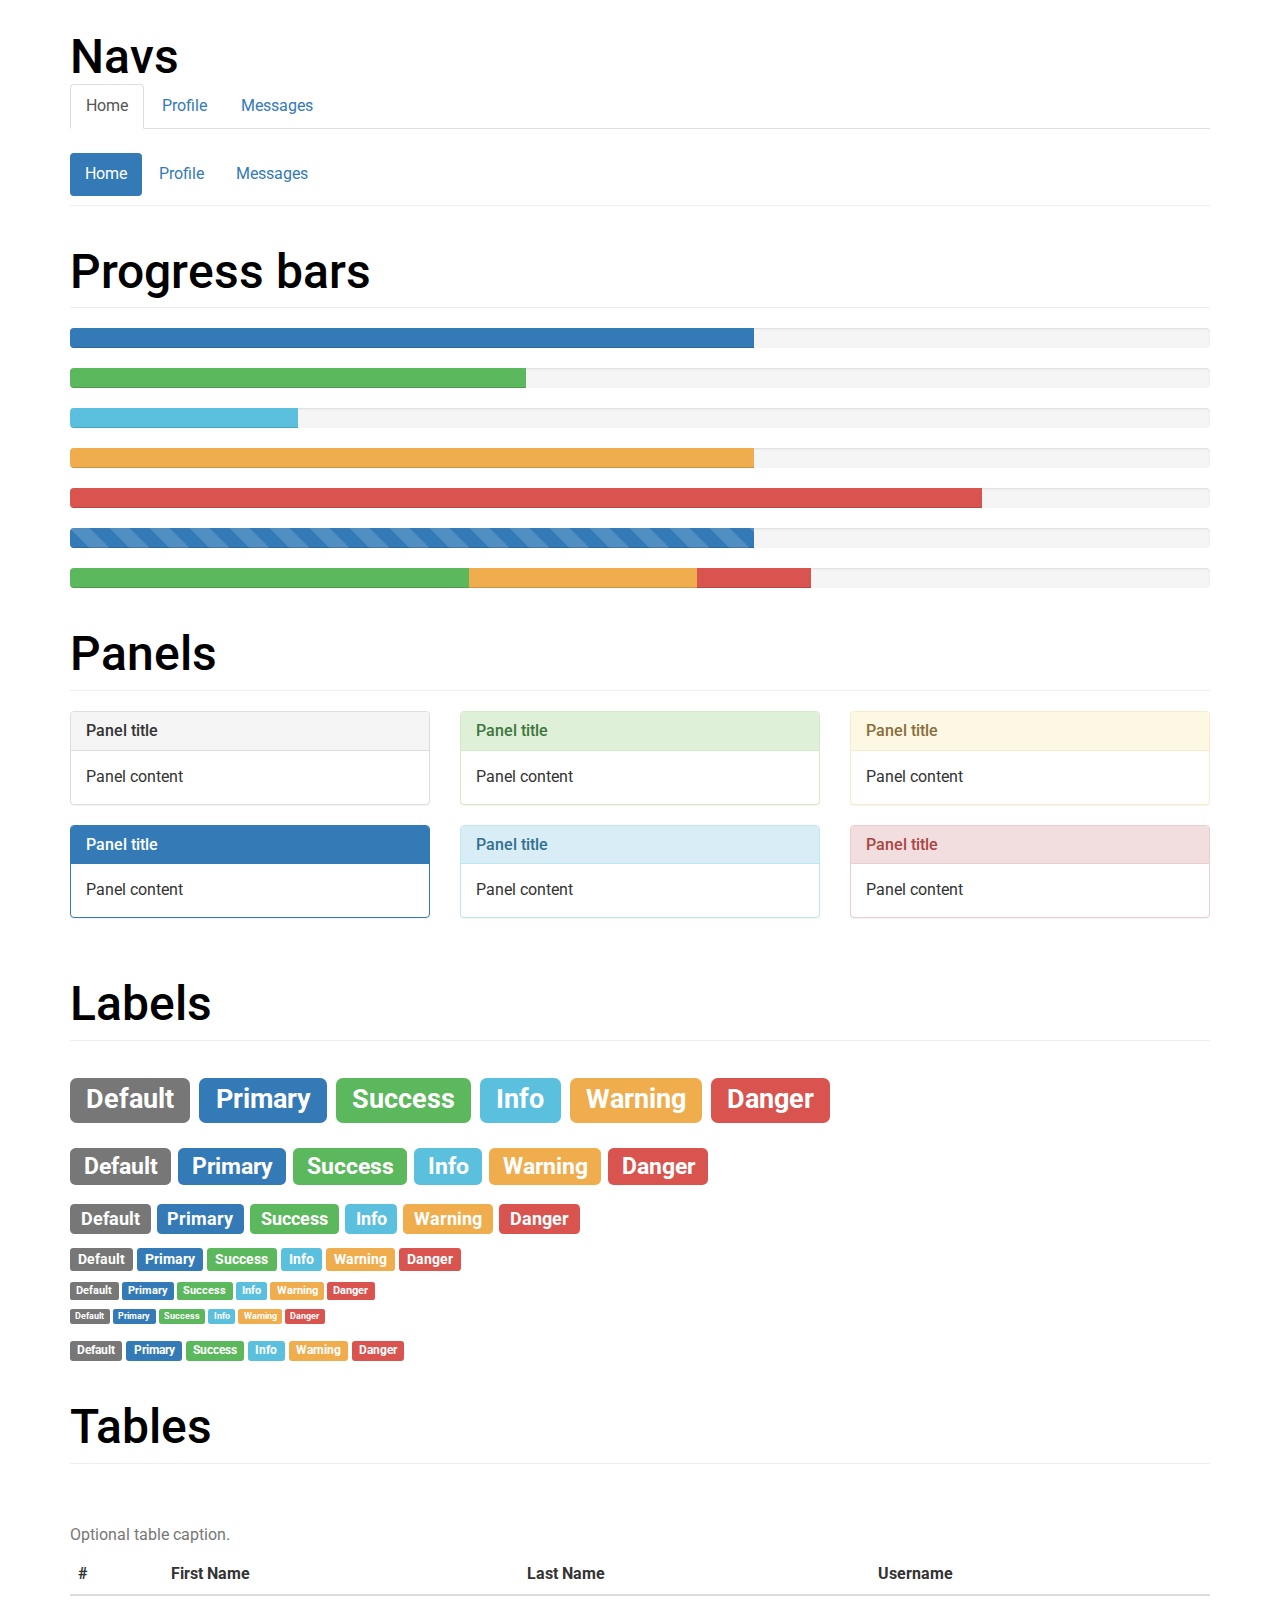
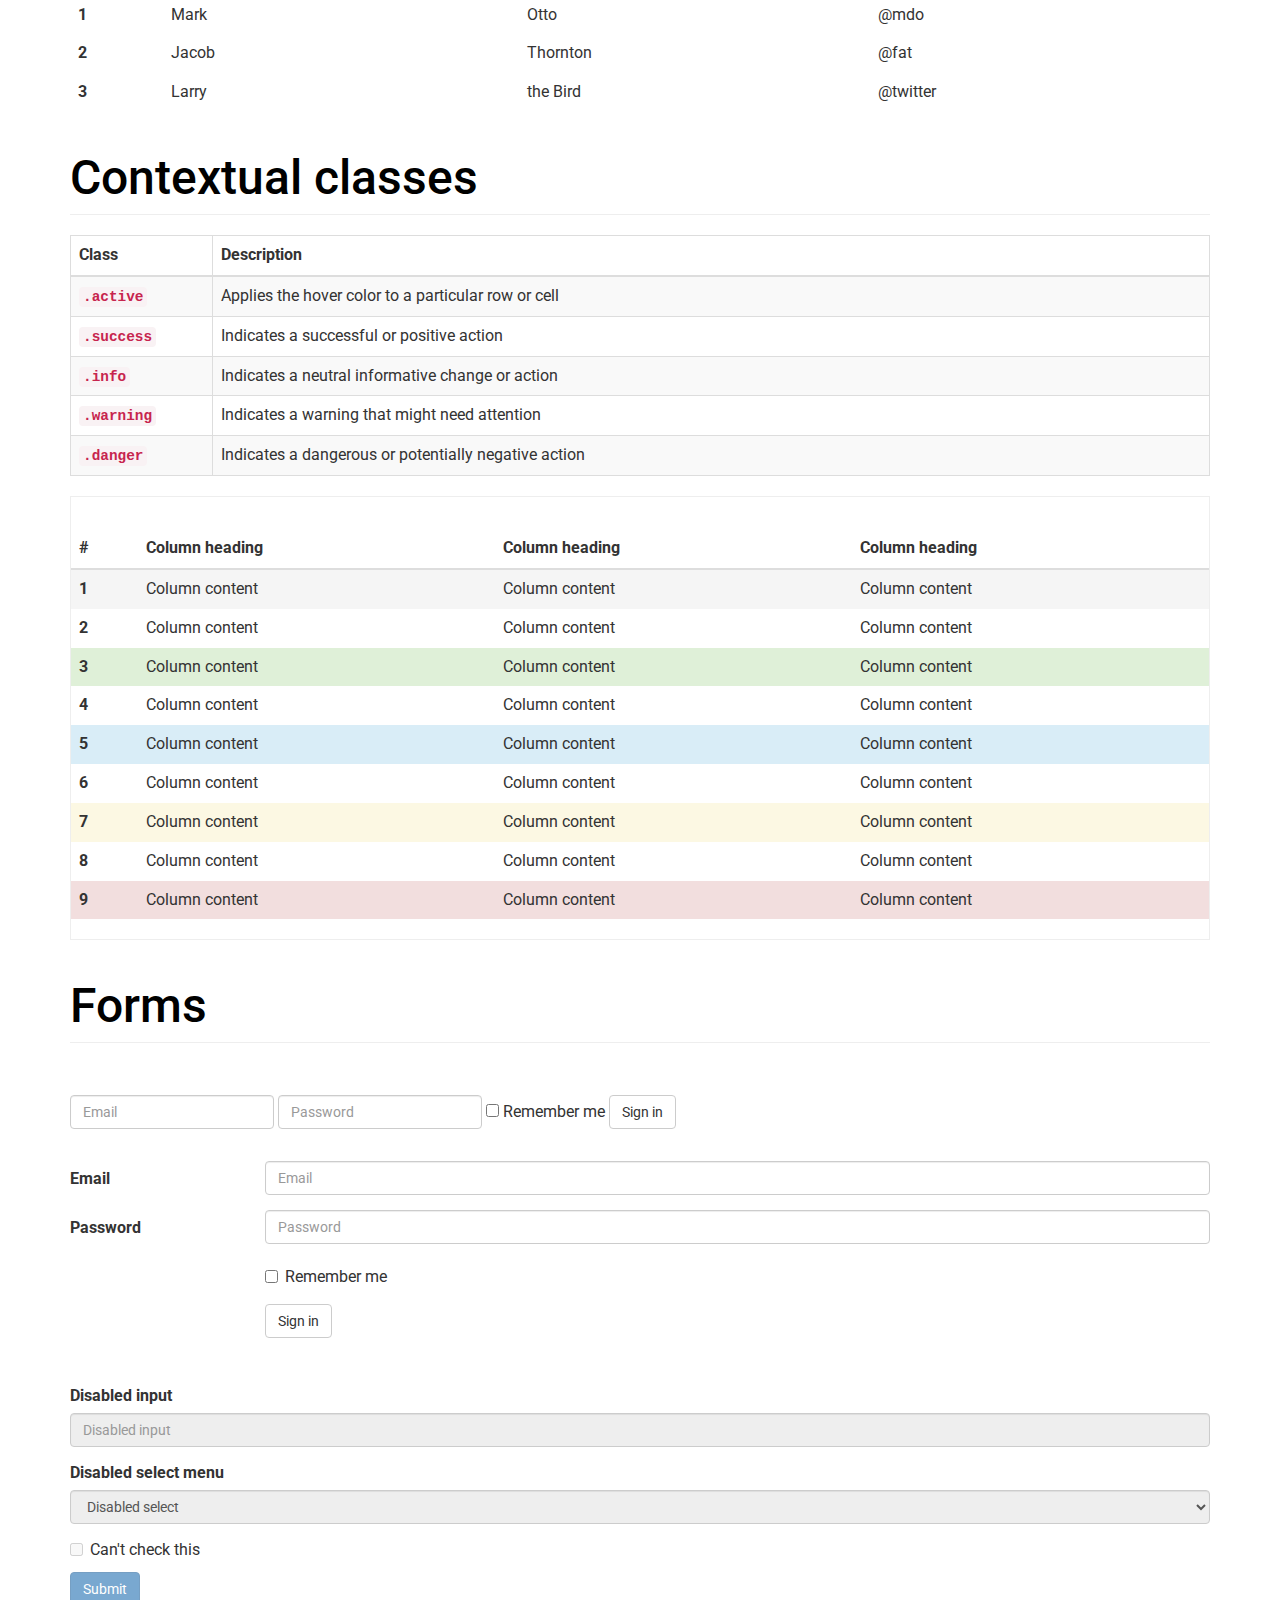
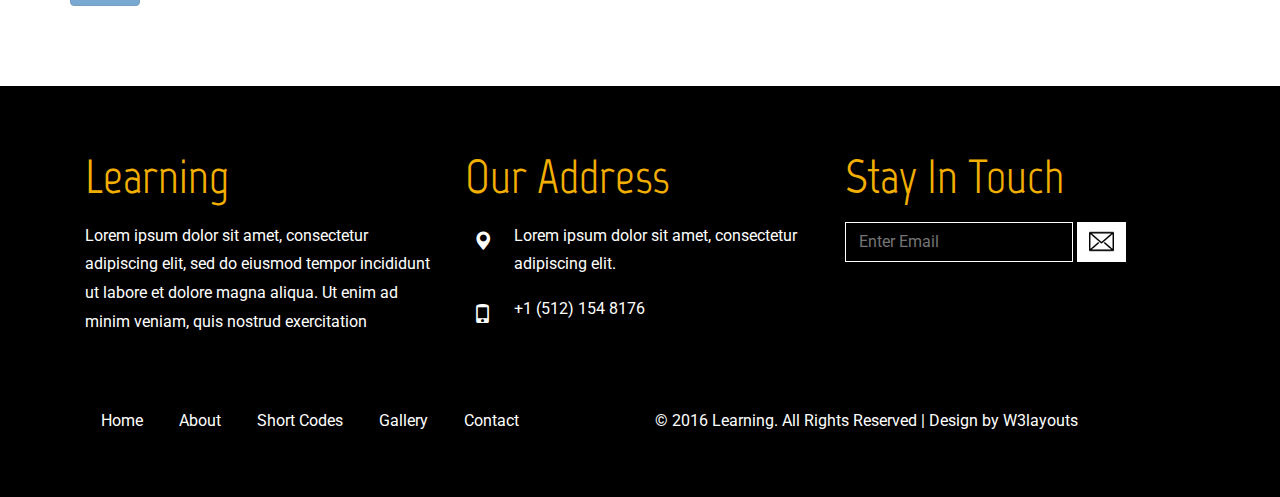
<file: shortcodes.html>
<!--Author: W3layouts
Author URL: http://w3layouts.com
License: Creative Commons Attribution 3.0 Unported
License URL: http://creativecommons.org/licenses/by/3.0/
-->
<!DOCTYPE HTML>
<html>
<head>
<title>Learning a Education Category Flat Bootstrap Responsive  Website Template | Short Codes :: w3layouts</title>
<link href="css/bootstrap.css" rel="stylesheet" type="text/css" media="all">
<!-- jQuery (necessary for Bootstrap's JavaScript plugins) -->
<!-- Custom Theme files -->
<link href="css/style.css" rel="stylesheet" type="text/css" media="all"/>
<!-- Custom Theme files -->
<meta name="viewport" content="width=device-width, initial-scale=1">
<meta http-equiv="Content-Type" content="text/html; charset=utf-8" />
<meta name="keywords" content="Learning  Responsive web template, Bootstrap Web Templates, Flat Web Templates, Android Compatible web template, 
Smartphone Compatible web template, free webdesigns for Nokia, Samsung, LG, SonyEricsson, Motorola web design" />
<script type="application/x-javascript"> addEventListener("load", function() { setTimeout(hideURLbar, 0); }, false); function hideURLbar(){ window.scrollTo(0,1); } </script>
<!--Google Fonts-->
<link href='//fonts.googleapis.com/css?family=Marvel:400,700' rel='stylesheet' type='text/css'>
<link href='//fonts.googleapis.com/css?family=Roboto:400,300,500,700,900' rel='stylesheet' type='text/css'>
<!--google fonts-->
<script src="js/jquery-1.11.0.min.js"></script>
</head>
<body>
<!--header strat here-->
<div class="banner1 agileits">
	<div class="header">
		<div class="container">
			<div class="header-main">
				<div class="logo">
			      <h1><span class="books"></span> <a href="index.html">Learning</a></h1>
			    </div>
				 <div class="top-nav">
				 	 <span class="menu"> <img src="images/icon.png" alt=""></span>	
				     <nav class="cl-effect-21" id="cl-effect-21">   		       											
							<ul class="res">
								<li><a href="index.html" class="active">Home</a></li>
								<li><a href="services.html">About</a></li>
								<li><a href="shortcodes.html">Short Codes</a></li>
								<li><a href="courses.html">Gallery</a></li>
								<li><a href="contact.html">Contact</a></li>						
							</ul>
						</nav>
						<!-- script-for-menu -->
										 <script>
										   $( "span.menu" ).click(function() {
											 $( "ul.res" ).slideToggle( 300, function() {
											 // Animation complete.
											  });
											 });
										</script>
						<!-- /script-for-menu -->
		
				 </div>
				<div class="clearfix"> </div>
			</div>			
	    </div>
   </div>
</div>
<!--header end here-->
<!--banner end here-->
<!--short codes start here-->
<div class="typrography">
	<div class="container">
	<div class="page">
		<h3 class="typo1">Short Codes</h3>
		<!--button-->
		<div class="grid_3 grid_4">
			<div class="page-header">
       	<h3>Headings</h3>
      </div>
  
  <div class="bs-example">
    <table class="table">
      <tbody>
        <tr>
          <td><h1 id="h1-bootstrap-heading">h1. Bootstrap heading<a class="anchorjs-link" href="#h1.-bootstrap-heading"><span class="anchorjs-icon"></span></a></h1></td>
          <td class="type-info">Semibold 36px</td>
        </tr>
        <tr>
          <td><h2 id="h2-bootstrap-heading">h2. Bootstrap heading<a class="anchorjs-link" href="#h2.-bootstrap-heading"><span class="anchorjs-icon"></span></a></h2></td>
          <td class="type-info">Semibold 30px</td>
        </tr>
        <tr>
          <td><h3 id="h3-bootstrap-heading">h3. Bootstrap heading<a class="anchorjs-link" href="#h3.-bootstrap-heading"><span class="anchorjs-icon"></span></a></h3></td>
          <td class="type-info">Semibold 24px</td>
        </tr>
        <tr>
          <td><h4 id="h4.-bootstrap-heading">h4. Bootstrap heading<a class="anchorjs-link" href="#h4.-bootstrap-heading"><span class="anchorjs-icon"></span></a></h4></td>
          <td class="type-info">Semibold 18px</td>
        </tr>
        <tr>
          <td><h5 id="h5-bootstrap-heading">h5. Bootstrap heading<a class="anchorjs-link" href="#h5.-bootstrap-heading"><span class="anchorjs-icon"></span></a></h5></td>
          <td class="type-info">Semibold 14px</td>
        </tr>
        <tr>
          <td><h6  id="h6-bootstrap-heading">h6. Bootstrap heading</h6></td>
          <td class="type-info">Semibold 12px</td>
        </tr>
      </tbody>
    </table>
    </div>
  </div>
  <!--buttons-->
	<div class="page-header">
        <h3>Buttons</h3>
      </div>
      <p class="grid1">
        <button type="button" class="btn btn-lg btn-default">Default</button>
        <button type="button" class="btn btn-lg btn-primary">Primary</button>
        <button type="button" class="btn btn-lg btn-success">Success</button>
        <button type="button" class="btn btn-lg btn-info">Info</button>
        <button type="button" class="btn btn-lg btn-warning">Warning</button>
        <button type="button" class="btn btn-lg btn-danger">Danger</button>
        <button type="button" class="btn btn-lg btn-link">Link</button>
      </p>
      <p class="grid1 ">
        <button type="button" class="btn btn-1 btn-default">Default</button>
        <button type="button" class="btn btn-1 btn-primary">Primary</button>
        <button type="button" class="btn btn-1 btn-success">Success</button>
        <button type="button" class="btn btn-1 btn-info">Info</button>
        <button type="button" class="btn btn-1 btn-warning">Warning</button>
        <button type="button" class="btn btn-1 btn-danger">Danger</button>
        <button type="button" class="btn btn-1 btn-link">Link</button>
      </p>
      <p class="grid1">
        <button type="button" class="btn btn-sm btn-default">Default</button>
        <button type="button" class="btn btn-sm btn-primary">Primary</button>
        <button type="button" class="btn btn-sm btn-success">Success</button>
        <button type="button" class="btn btn-sm btn-info">Info</button>
        <button type="button" class="btn btn-sm btn-warning">Warning</button>
        <button type="button" class="btn btn-sm btn-danger">Danger</button>
        <button type="button" class="btn btn-sm btn-link">Link</button>
      </p>
      <p class="grid1">
        <button type="button" class="btn btn-xs btn-default">Default</button>
        <button type="button" class="btn btn-xs btn-primary">Primary</button>
        <button type="button" class="btn btn-xs btn-success">Success</button>
        <button type="button" class="btn btn-xs btn-info">Info</button>
        <button type="button" class="btn btn-xs btn-warning">Warning</button>
        <button type="button" class="btn btn-xs btn-danger">Danger</button>
        <button type="button" class="btn btn-xs btn-link">Link</button>
      </p>
      <!--//button-->
      <!--bages-->
      <div class="page-header">
        <h3>Badges</h3>
      </div>
      <p>
        <a href="#">Inbox <span class="badge">42</span></a>
      </p>
      <ul class="nav nav-pills" role="tablist">
        <li role="presentation" class="active"><a href="#">Home <span class="badge">42</span></a></li>
        <li role="presentation"><a href="#">Profile</a></li>
        <li role="presentation"><a href="#">Messages <span class="badge">3</span></a></li>
      </ul>
       <!--//bages-->
       <!--alerts-->
       <div class="page-header">
        <h1>Alerts</h1>
      </div>
      <div class="alert alert-success" role="alert">
        <strong>Well done!</strong> You successfully read this important alert message.
      </div>
      <div class="alert alert-info" role="alert">
        <strong>Heads up!</strong> This alert needs your attention, but it's not super important.
      </div>
      <div class="alert alert-warning" role="alert">
        <strong>Warning!</strong> Best check yo self, you're not looking too good.
      </div>
      <div class="alert alert-danger" role="alert">
        <strong>Oh snap!</strong> Change a few things up and try submitting again.
      </div>
      <!--//alerts-->
        <!--nav-->
       <div class="page-header">
        <h3>Navs</h3>
        <ul class="nav nav-tabs" role="tablist">
        <li role="presentation" class="active"><a href="#">Home</a></li>
        <li role="presentation"><a href="#">Profile</a></li>
        <li role="presentation"><a href="#">Messages</a></li>
      </ul>
      <ul class="nav nav-pills" role="tablist">
        <li role="presentation" class="active"><a href="#">Home</a></li>
        <li role="presentation"><a href="#">Profile</a></li>
        <li role="presentation"><a href="#">Messages</a></li>
      </ul>
      </div>
        <!--//nav-->   
        <!--Progress bars-->
        <div class="page-header">
        <h3>Progress bars</h3>
      </div>
      <div class="progress">
        <div class="progress-bar" role="progressbar" aria-valuenow="60" aria-valuemin="0" aria-valuemax="100" style="width: 60%;"><span class="sr-only">60% Complete</span></div>
      </div>
      <div class="progress">
        <div class="progress-bar progress-bar-success" role="progressbar" aria-valuenow="40" aria-valuemin="0" aria-valuemax="100" style="width: 40%"><span class="sr-only">40% Complete (success)</span></div>
      </div>
      <div class="progress">
        <div class="progress-bar progress-bar-info" role="progressbar" aria-valuenow="20" aria-valuemin="0" aria-valuemax="100" style="width: 20%"><span class="sr-only">20% Complete</span></div>
      </div>
      <div class="progress">
        <div class="progress-bar progress-bar-warning" role="progressbar" aria-valuenow="60" aria-valuemin="0" aria-valuemax="100" style="width: 60%"><span class="sr-only">60% Complete (warning)</span></div>
      </div>
      <div class="progress">
        <div class="progress-bar progress-bar-danger" role="progressbar" aria-valuenow="80" aria-valuemin="0" aria-valuemax="100" style="width: 80%"><span class="sr-only">80% Complete (danger)</span></div>
      </div>
      <div class="progress">
        <div class="progress-bar progress-bar-striped" role="progressbar" aria-valuenow="60" aria-valuemin="0" aria-valuemax="100" style="width: 60%"><span class="sr-only">60% Complete</span></div>
      </div>
      <div class="progress">
        <div class="progress-bar progress-bar-success" style="width: 35%"><span class="sr-only">35% Complete (success)</span></div>
        <div class="progress-bar progress-bar-warning" style="width: 20%"><span class="sr-only">20% Complete (warning)</span></div>
        <div class="progress-bar progress-bar-danger" style="width: 10%"><span class="sr-only">10% Complete (danger)</span></div>
      </div>
      <!--//Progress bars-->
        <!--Panels-->
      <div class="page-header">
        <h3>Panels</h3>
      </div>
      <div class="row">
        <div class="col-sm-4">
          <div class="panel panel-default">
            <div class="panel-heading">
              <h3 class="panel-title">Panel title</h3>
            </div>
            <div class="panel-body">
              Panel content
            </div>
          </div>
          <div class="panel panel-primary">
            <div class="panel-heading">
              <h3 class="panel-title">Panel title</h3>
            </div>
            <div class="panel-body">
              Panel content
            </div>
          </div>
        </div><!-- /.col-sm-4 -->
        <div class="col-sm-4">
          <div class="panel panel-success">
            <div class="panel-heading">
              <h3 class="panel-title">Panel title</h3>
            </div>
            <div class="panel-body">
              Panel content
            </div>
          </div>
          <div class="panel panel-info">
            <div class="panel-heading">
              <h3 class="panel-title">Panel title</h3>
            </div>
            <div class="panel-body">
              Panel content
            </div>
          </div>
        </div><!-- /.col-sm-4 -->
        <div class="col-sm-4">
          <div class="panel panel-warning">
            <div class="panel-heading">
              <h3 class="panel-title">Panel title</h3>
            </div>
            <div class="panel-body">
              Panel content
            </div>
          </div>
          <div class="panel panel-danger">
            <div class="panel-heading">
              <h3 class="panel-title">Panel title</h3>
            </div>
            <div class="panel-body">
              Panel content
            </div>
          </div>
        </div><!-- /.col-sm-4 -->
      </div>
       <!--//Panels-->
        <!--labels-->
       <div class="page-header">
        <h3>Labels</h3>
      </div>
      <h1 class="grid2">
        <span class="label label-default">Default</span>
        <span class="label label-primary">Primary</span>
        <span class="label label-success">Success</span>
        <span class="label label-info">Info</span>
        <span class="label label-warning">Warning</span>
        <span class="label label-danger">Danger</span>
      </h1>
      <h2 class="grid2">
        <span class="label label-default">Default</span>
        <span class="label label-primary">Primary</span>
        <span class="label label-success">Success</span>
        <span class="label label-info">Info</span>
        <span class="label label-warning">Warning</span>
        <span class="label label-danger">Danger</span>
      </h2>
      <h3 class="grid2">
        <span class="label label-default">Default</span>
        <span class="label label-primary">Primary</span>
        <span class="label label-success">Success</span>
        <span class="label label-info">Info</span>
        <span class="label label-warning">Warning</span>
        <span class="label label-danger">Danger</span>
      </h3>
      <h4 class="grid2">
        <span class="label label-default">Default</span>
        <span class="label label-primary">Primary</span>
        <span class="label label-success">Success</span>
        <span class="label label-info">Info</span>
        <span class="label label-warning">Warning</span>
        <span class="label label-danger">Danger</span>
      </h4>
      <h5 class="grid2">
        <span class="label label-default">Default</span>
        <span class="label label-primary">Primary</span>
        <span class="label label-success">Success</span>
        <span class="label label-info">Info</span>
        <span class="label label-warning">Warning</span>
        <span class="label label-danger">Danger</span>
      </h5>
      <h6 class="grid2">
        <span class="label label-default">Default</span>
        <span class="label label-primary">Primary</span>
        <span class="label label-success">Success</span>
        <span class="label label-info">Info</span>
        <span class="label label-warning">Warning</span>
        <span class="label label-danger">Danger</span>
      </h6>
      <p class="grid2">
        <span class="label label-default">Default</span>
        <span class="label label-primary">Primary</span>
        <span class="label label-success">Success</span>
        <span class="label label-info">Info</span>
        <span class="label label-warning">Warning</span>
        <span class="label label-danger">Danger</span>
      </p>
       <!--//labels-->
	
	<!--table-->
	 <div class="page-header">
        <h3>Tables</h3>
      </div>
  
  <div class="bs-example" data-example-id="simple-table">
    <table class="table">
      <caption>Optional table caption.</caption>
      <thead>
        <tr>
          <th>#</th>
          <th>First Name</th>
          <th>Last Name</th>
          <th>Username</th>
        </tr>
      </thead>
      <tbody>
        <tr>
          <th scope="row">1</th>
          <td>Mark</td>
          <td>Otto</td>
          <td>@mdo</td>
        </tr>
        <tr>
          <th scope="row">2</th>
          <td>Jacob</td>
          <td>Thornton</td>
          <td>@fat</td>
        </tr>
        <tr>
          <th scope="row">3</th>
          <td>Larry</td>
          <td>the Bird</td>
          <td>@twitter</td>
        </tr>
      </tbody>
    </table>
  </div><!-- /example -->
	<!--//table-->
	<!--Contextual classes-->
	 <div class="page-header">
        <h3>Contextual classes</h3>
      </div>
      <div class="table-responsive">
    <table class="table table-bordered table-striped">
      <colgroup>
        <col class="col-xs-1">
        <col class="col-xs-7">
      </colgroup>
      <thead>
        <tr>
          <th>Class</th>
          <th>Description</th>
        </tr>
      </thead>
      <tbody>
        <tr>
          <th scope="row">
            <code>.active</code>
          </th>
          <td>Applies the hover color to a particular row or cell</td>
        </tr>
        <tr>
          <th scope="row">
            <code>.success</code>
          </th>
          <td>Indicates a successful or positive action</td>
        </tr>
        <tr>
          <th scope="row">
            <code>.info</code>
          </th>
          <td>Indicates a neutral informative change or action</td>
        </tr>
        <tr>
          <th scope="row">
            <code>.warning</code>
          </th>
          <td>Indicates a warning that might need attention</td>
        </tr>
        <tr>
          <th scope="row">
            <code>.danger</code>
          </th>
          <td>Indicates a dangerous or potentially negative action</td>
        </tr>
      </tbody>
    </table>
  </div>
  <div class="bs-example" data-example-id="contextual-table" style="border: 1px solid #eee">
    <table class="table">
      <thead>
        <tr>
          <th>#</th>
          <th>Column heading</th>
          <th>Column heading</th>
          <th>Column heading</th>
        </tr>
      </thead>
      <tbody>
        <tr class="active">
          <th scope="row">1</th>
          <td>Column content</td>
          <td>Column content</td>
          <td>Column content</td>
        </tr>
        <tr>
          <th scope="row">2</th>
          <td>Column content</td>
          <td>Column content</td>
          <td>Column content</td>
        </tr>
        <tr class="success">
          <th scope="row">3</th>
          <td>Column content</td>
          <td>Column content</td>
          <td>Column content</td>
        </tr>
        <tr>
          <th scope="row">4</th>
          <td>Column content</td>
          <td>Column content</td>
          <td>Column content</td>
        </tr>
        <tr class="info">
          <th scope="row">5</th>
          <td>Column content</td>
          <td>Column content</td>
          <td>Column content</td>
        </tr>
        <tr>
          <th scope="row">6</th>
          <td>Column content</td>
          <td>Column content</td>
          <td>Column content</td>
        </tr>
        <tr class="warning">
          <th scope="row">7</th>
          <td>Column content</td>
          <td>Column content</td>
          <td>Column content</td>
        </tr>
        <tr>
          <th scope="row">8</th>
          <td>Column content</td>
          <td>Column content</td>
          <td>Column content</td>
        </tr>
        <tr class="danger">
          <th scope="row">9</th>
          <td>Column content</td>
          <td>Column content</td>
          <td>Column content</td>
        </tr>
      </tbody>
    </table>
  </div>
	<!--//Contextual classes-->
	<!--Forms-->
	<div class="page-header">
        <h3>Forms</h3>
      </div>
   <div class="bs-example" data-example-id="simple-form-inline">
    <form class="form-inline">
      <div class="form-group">
        <label class="sr-only" for="exampleInputEmail3">Email address</label>
        <input type="email" class="form-control" id="exampleInputEmail3" placeholder="Email">
      </div>
      <div class="form-group">
        <label class="sr-only" for="exampleInputPassword3">Password</label>
        <input type="password" class="form-control" id="exampleInputPassword3" placeholder="Password">
      </div>
      <div class="checkbox">
        <label>
          <input type="checkbox"> Remember me
        </label>
      </div>
      <button type="submit" class="btn btn-default">Sign in</button>
    </form>
  </div>
  <div class="bs-example" data-example-id="simple-horizontal-form">
    <form class="form-horizontal">
      <div class="form-group">
        <label for="inputEmail3" class="col-sm-2 control-label">Email</label>
        <div class="col-sm-10">
          <input type="email" class="form-control" id="inputEmail3" placeholder="Email">
        </div>
      </div>
      <div class="form-group">
        <label for="inputPassword3" class="col-sm-2 control-label">Password</label>
        <div class="col-sm-10">
          <input type="password" class="form-control" id="inputPassword3" placeholder="Password">
        </div>
      </div>
      <div class="form-group">
        <div class="col-sm-offset-2 col-sm-10">
          <div class="checkbox">
            <label>
              <input type="checkbox"> Remember me
            </label>
          </div>
        </div>
      </div>
      <div class="form-group">
        <div class="col-sm-offset-2 col-sm-10">
          <button type="submit" class="btn btn-default">Sign in</button>
        </div>
      </div>
    </form>
  </div>
  <div class="bs-example" data-example-id="disabled-fieldset">
    <form action="#" method="post">
      <fieldset disabled="">
        <div class="form-group">
          <label for="disabledTextInput">Disabled input</label>
          <input type="text" id="disabledTextInput" class="form-control" placeholder="Disabled input">
        </div>
        <div class="form-group">
          <label for="disabledSelect">Disabled select menu</label>
          <select id="disabledSelect" class="form-control">
            <option>Disabled select</option>
          </select>
        </div>
        <div class="checkbox">
          <label>
            <input type="checkbox"> Can't check this
          </label>
        </div>
        <button type="submit" class="btn btn-primary">Submit</button>
      </fieldset>
    </form>
  </div>
	<!--//forms-->
	</div>
</div>
</div>
<!--short codes end here-->
<!--footer start here-->
<div class="footer w3ls">
	<div class="container">
		<div class="footer-main">
			<div class="footer-top">
				<div class="col-md-4 ftr-grid">
					<h3>Learning</h3>
					<p>Lorem ipsum dolor sit amet, consectetur adipiscing elit, sed do eiusmod tempor incididunt ut labore et dolore magna aliqua. Ut enim ad minim veniam, quis nostrud exercitation</p>
				</div>
				<div class="col-md-4 ftr-grid">
					<h3>Our Address</h3>
					<div class="ftr-address">
						<div class="local">
							<span class="glyphicon glyphicon-map-marker" aria-hidden="true"></span>
						</div>
						<div class="ftr-text">
							<p>Lorem ipsum dolor sit amet, consectetur adipiscing elit.</p>
						</div>
						<div class="clearfix"> </div>
					</div>
					<div class="ftr-address">
						<div class="local">
							<span class="glyphicon glyphicon-phone" aria-hidden="true"></span>
						</div>
						<div class="ftr-text">
							<p>+1 (512) 154 8176</p>
						</div>
						<div class="clearfix"> </div>
					</div>
				</div>
				<div class="col-md-4 ftr-grid">
					<h3>Stay In Touch</h3>
					<form action="#" method="post">
						<input type="text" placeholder="Enter Email"  name="Enter Email" required="">
						<input type="submit" value="">
					</form>
					<ul class="ftr-social-icons">
						<li><a class="fa" href="#"> </a></li>
						<li><a class="tw" href="#"> </a></li>
						<li><a class="dri" href="#"> </a></li>
						<li><a class="p" href="#"> </a></li>
						
					</ul>
				</div>
			   <div class="clearfix"> </div>
			</div>
			<div class="footer-bottom">
				<div class="col-md-6 ftr-navg">
					<ul>
						<li><a href="index.html">Home</a></li>
						<li><a href="services.html">About</a></li>
						<li><a href="shortcodes.html">Short Codes</a></li>
						<li><a href="courses.html">Gallery</a></li>
						<li><a href="contact.html">Contact</a></li>
					</ul>
				</div>
				<div class="col-md-6 copyrights">
					<p>© 2016 Learning. All Rights Reserved | Design by  <a href="http://w3layouts.com/" target="_blank">W3layouts</a> </p>
				</div>
				<div class="clearfix"> </div>
			</div>
		</div>
	</div>
</div>
<!--footer end here-->	
</body>
</html>
</file>
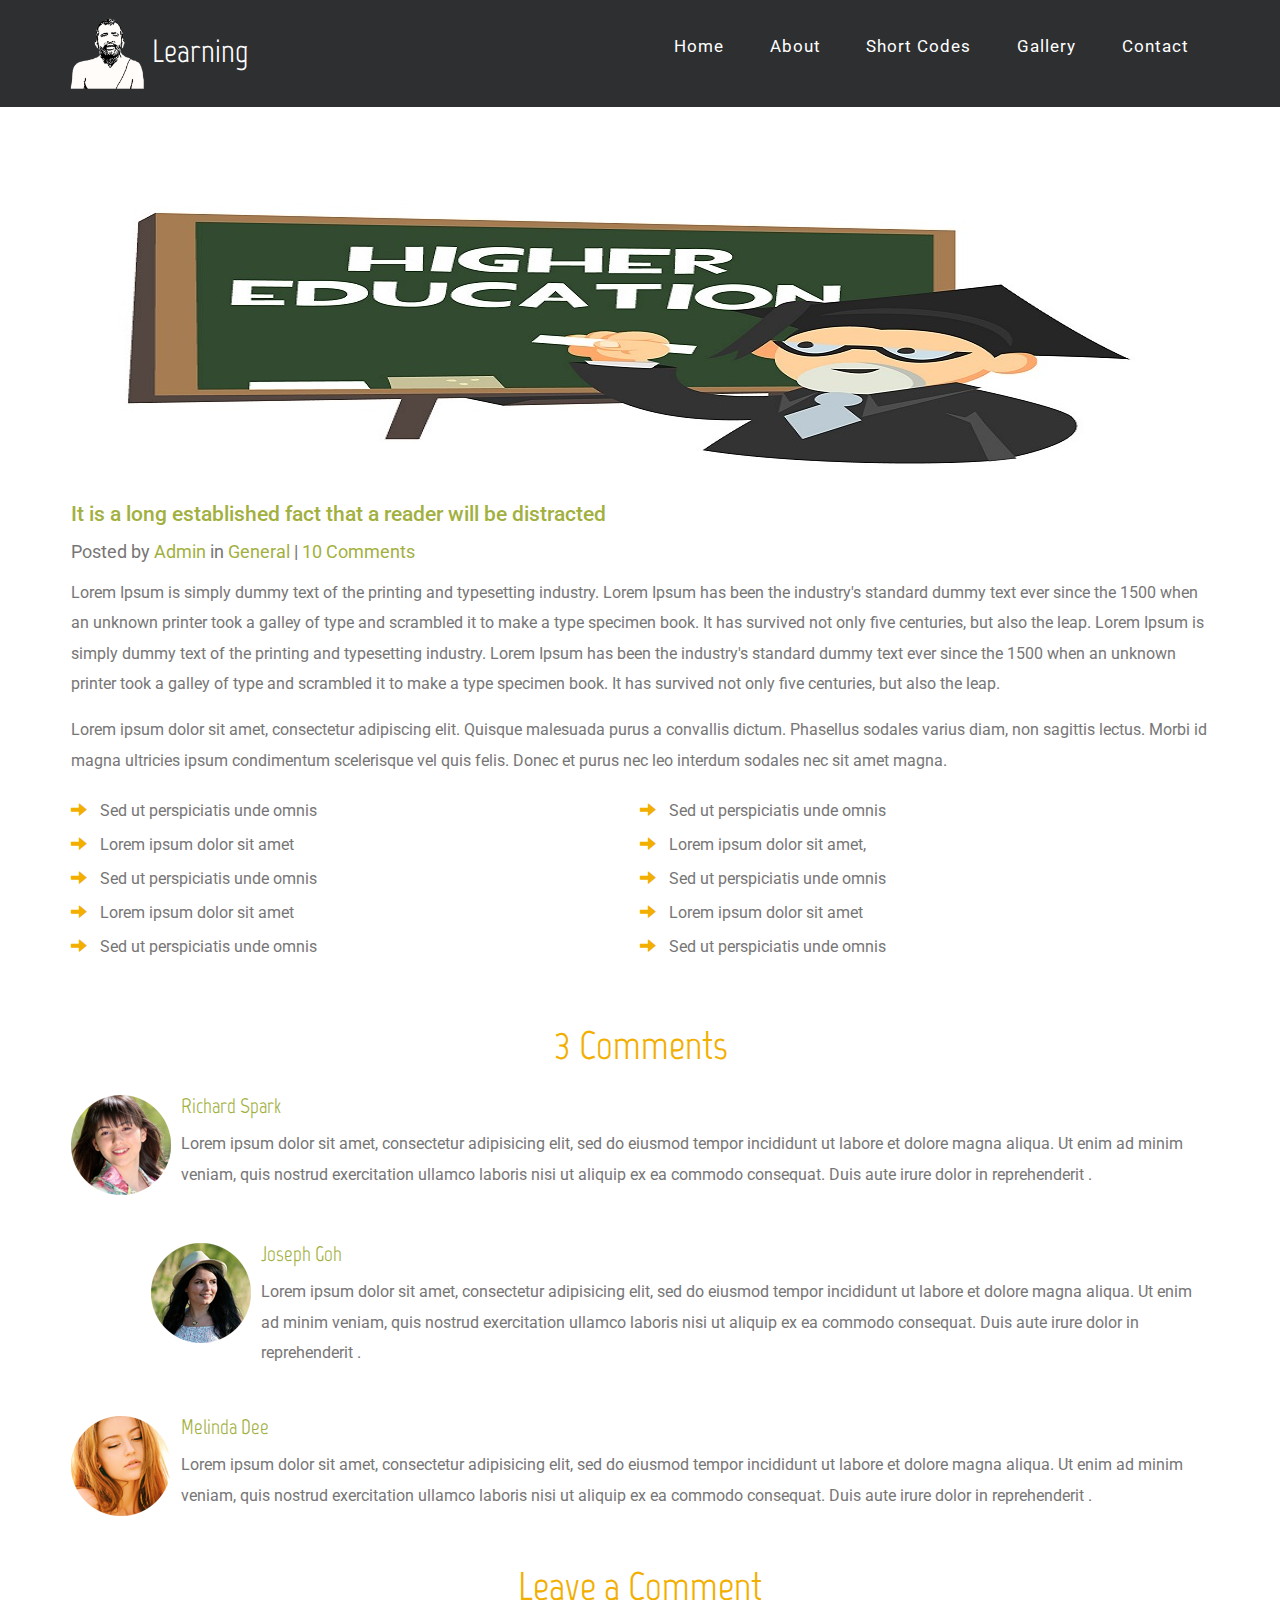
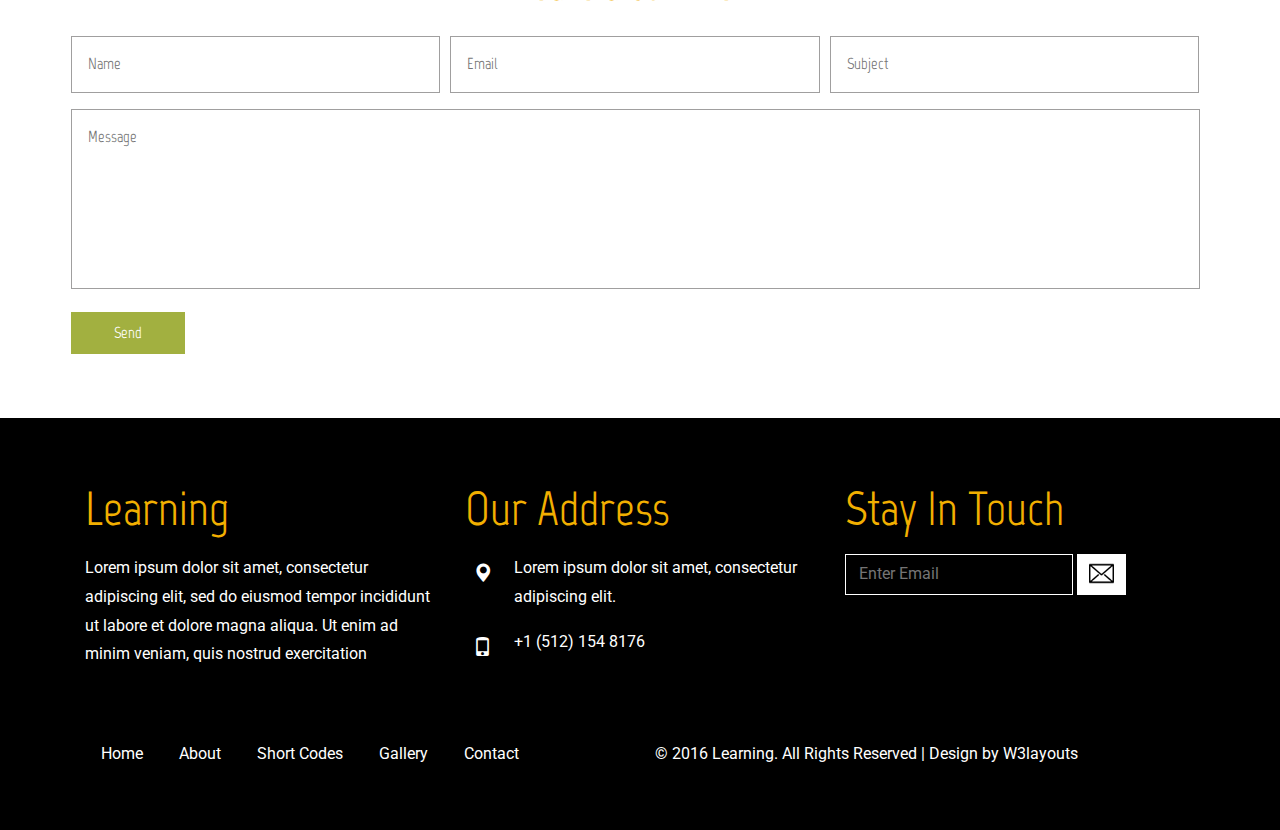
<file: single.html>
<!--Author: W3layouts
Author URL: http://w3layouts.com
License: Creative Commons Attribution 3.0 Unported
License URL: http://creativecommons.org/licenses/by/3.0/
-->
<!DOCTYPE HTML>
<html>
<head>
<title>Learning a Education Category Flat Bootstrap Responsive  Website Template | Single :: w3layouts</title>
<link href="css/bootstrap.css" rel="stylesheet" type="text/css" media="all">
<!-- jQuery (necessary for Bootstrap's JavaScript plugins) -->
<!-- Custom Theme files -->
<link href="css/style.css" rel="stylesheet" type="text/css" media="all"/>
<!-- Custom Theme files -->
<meta name="viewport" content="width=device-width, initial-scale=1">
<meta http-equiv="Content-Type" content="text/html; charset=utf-8" />
<meta name="keywords" content="Learning  Responsive web template, Bootstrap Web Templates, Flat Web Templates, Android Compatible web template, 
Smartphone Compatible web template, free webdesigns for Nokia, Samsung, LG, SonyEricsson, Motorola web design" />
<script type="application/x-javascript"> addEventListener("load", function() { setTimeout(hideURLbar, 0); }, false); function hideURLbar(){ window.scrollTo(0,1); } </script>
<!--Google Fonts-->
<link href='//fonts.googleapis.com/css?family=Marvel:400,700' rel='stylesheet' type='text/css'>
<link href='//fonts.googleapis.com/css?family=Roboto:400,300,500,700,900' rel='stylesheet' type='text/css'>
<!--google fonts-->
<script src="js/jquery-1.11.0.min.js"></script>
</head>
<body>
<!--header strat here-->
<div class="banner1 agileits">
	<div class="header">
		<div class="container">
			<div class="header-main">
				<div class="logo">
			        <h1><span class="books"></span> <a href="index.html">Learning</a></h1>
			    </div>
				 <div class="top-nav">
				 	 <span class="menu"> <img src="images/icon.png" alt=""></span>	
				     <nav class="cl-effect-21" id="cl-effect-21">   		       											
							<ul class="res">
								<li><a href="index.html" class="active">Home</a></li>
								<li><a href="services.html">About</a></li>
								<li><a href="shortcodes.html">Short Codes</a></li>
								<li><a href="courses.html">Gallery</a></li>
								<li><a href="contact.html">Contact</a></li>						
							</ul>
						</nav>
						<!-- script-for-menu -->
										 <script>
										   $( "span.menu" ).click(function() {
											 $( "ul.res" ).slideToggle( 300, function() {
											 // Animation complete.
											  });
											 });
										</script>
						<!-- /script-for-menu -->
		
				 </div>
				<div class="clearfix"> </div>
			</div>			
	    </div>
   </div>
</div>
<!--header end here-->
<!--single page start here-->
<div class="container">
				<div class="single">
					<div class="blog-to">		
					
						<img class="img-responsive sin-on" src="images/b1.jpg" alt="" />
							<div class="blog-top">
						
							<div class="top-blog">
								<h5 class="fast" >It is a long established fact that a reader will be distracted </h5>
								<p class="sed1">Posted by <a href="#">Admin</a> in <a href="#">General</a> | <a href="#">10 Comments</a></p> 
								<p class="sed2">Lorem Ipsum is simply dummy text of the printing and typesetting industry. Lorem Ipsum has been the industry's standard dummy text ever since the 1500
									 when an unknown printer took a galley of type and scrambled it to make a type specimen book. It has survived not only five centuries, but also the leap.
									 Lorem Ipsum is simply dummy text of the printing and typesetting industry. Lorem Ipsum has been the industry's standard dummy text ever since the 1500
									 when an unknown printer took a galley of type and scrambled it to make a type specimen book. It has survived not only five centuries, but also the leap.</p> 
									 <p>Lorem ipsum dolor sit amet, consectetur adipiscing elit. Quisque malesuada purus a convallis dictum. Phasellus sodales varius diam, non sagittis lectus. Morbi id magna ultricies ipsum condimentum scelerisque vel quis felis. Donec et purus nec leo interdum sodales nec sit amet magna.</p>
								<div class="col-md-6 md-in">
						<ul class="grid-part">
							<li><span class="glyphicon glyphicon-arrow-right" aria-hidden="true"> </span><a href="#">Sed ut perspiciatis unde omnis</a></li>
							<li><span class="glyphicon glyphicon-arrow-right" aria-hidden="true"> </span><a href="#"> Lorem ipsum dolor sit amet  </a></li>
							<li><span class="glyphicon glyphicon-arrow-right" aria-hidden="true"> </span><a href="#"> Sed ut perspiciatis unde omnis</a></li>
							<li><span class="glyphicon glyphicon-arrow-right" aria-hidden="true"> </span><a href="#">Lorem ipsum dolor sit amet  </a></li>
							<li><span class="glyphicon glyphicon-arrow-right" aria-hidden="true"> </span><a href="#">Sed ut perspiciatis unde omnis</a></li>
						</ul>
						</div>
						<div class="col-md-6 md-in">
						<ul class="grid-part">
							<li><span class="glyphicon glyphicon-arrow-right" aria-hidden="true"> </span><a href="#">Sed ut perspiciatis unde omnis</a></li>
							<li><span class="glyphicon glyphicon-arrow-right" aria-hidden="true"> </span><a href="#">Lorem ipsum dolor sit amet,  </a></li>
							<li><span class="glyphicon glyphicon-arrow-right" aria-hidden="true"> </span><a href="#">Sed ut perspiciatis unde omnis</a></li>
							<li><span class="glyphicon glyphicon-arrow-right" aria-hidden="true"> </span><a href="#">Lorem ipsum dolor sit amet  </a></li>
							<li><span class="glyphicon glyphicon-arrow-right" aria-hidden="true"> </span><a href="#">Sed ut perspiciatis unde omnis</a></li>
						</ul>
						</div>
						<div class="clearfix"> </div>
							</div>
							
					</div>
					</div>
						
					
				
		<div class="single-middle">		
			<h3>3 Comments</h3>
				<div class="media">
				  <div class="media-left">
					<a href="#">
					  <img class="media-object" src="images/c1.png" alt="">
					</a>
				  </div>
				  <div class="media-body">
					<h4 class="media-heading"><a href="#">Richard Spark</a></h4>
						<p>Lorem ipsum dolor sit amet, consectetur adipisicing elit, sed do eiusmod tempor incididunt ut labore et dolore magna aliqua. Ut enim ad minim veniam, quis nostrud exercitation ullamco laboris nisi ut aliquip ex ea commodo consequat.
					Duis aute irure dolor in reprehenderit .</p>
				  </div>
				</div>
				<div class="media in-media">
				  <div class="media-left">
					<a href="#">
					  <img class="media-object" src="images/c2.png" alt="">
					</a>
				  </div>
				   <div class="media-body">
					<h4 class="media-heading"><a href="#">Joseph Goh</a></h4>
						<p>Lorem ipsum dolor sit amet, consectetur adipisicing elit, sed do eiusmod tempor incididunt ut labore et dolore magna aliqua. Ut enim ad minim veniam, quis nostrud exercitation ullamco laboris nisi ut aliquip ex ea commodo consequat.
					Duis aute irure dolor in reprehenderit .</p>
				  </div>
				</div>
				<div class="media">
				  <div class="media-left">
					<a href="#">
					  <img class="media-object" src="images/c3.png" alt="">
					</a>
				  </div>
				  <div class="media-body">
					<h4 class="media-heading"><a href="#">Melinda Dee</a></h4>
						<p>Lorem ipsum dolor sit amet, consectetur adipisicing elit, sed do eiusmod tempor incididunt ut labore et dolore magna aliqua. Ut enim ad minim veniam, quis nostrud exercitation ullamco laboris nisi ut aliquip ex ea commodo consequat.
					Duis aute irure dolor in reprehenderit .</p>
				  </div>
				</div>
			
		</div>
		<!---->
		<div class="single-bottom">
		
			<h2>Leave a Comment</h2>
				<form action="#" method="post">
						<div class="col-md-4 comment">
						   <input type="text" name="Name" placeholder="Name" required="">
						</div>
						<div class="col-md-4 comment">
						   <input type="text" name="Email" placeholder="Email">
						</div>
						<div class="col-md-4 comment">
						   <input type="text" name="Subject" placeholder="Subject">
						</div>
						<div class="clearfix"> </div>
						   <textarea name="Message" placeholder="Message"></textarea>		
							<input type="submit" value="Send" >
						
				</form>
			</div>
		</div>
</div>


<!--single page end here-->
<!--banner end here-->
<!--footer start here-->
<div class="footer w3ls">
	<div class="container">
		<div class="footer-main">
			<div class="footer-top">
				<div class="col-md-4 ftr-grid">
					<h3>Learning</h3>
					<p>Lorem ipsum dolor sit amet, consectetur adipiscing elit, sed do eiusmod tempor incididunt ut labore et dolore magna aliqua. Ut enim ad minim veniam, quis nostrud exercitation</p>
				</div>
				<div class="col-md-4 ftr-grid">
					<h3>Our Address</h3>
					<div class="ftr-address">
						<div class="local">
							<span class="glyphicon glyphicon-map-marker" aria-hidden="true"></span>
						</div>
						<div class="ftr-text">
							<p>Lorem ipsum dolor sit amet, consectetur adipiscing elit.</p>
						</div>
						<div class="clearfix"> </div>
					</div>
					<div class="ftr-address">
						<div class="local">
							<span class="glyphicon glyphicon-phone" aria-hidden="true"></span>
						</div>
						<div class="ftr-text">
							<p>+1 (512) 154 8176</p>
						</div>
						<div class="clearfix"> </div>
					</div>
				</div>
				<div class="col-md-4 ftr-grid">
					<h3>Stay In Touch</h3>
					<form action="#" method="post">
						<input type="text" placeholder="Enter Email"  name="Enter Email" required="">
						<input type="submit" value="">
					</form>
					<ul class="ftr-social-icons">
						<li><a class="fa" href="#"> </a></li>
						<li><a class="tw" href="#"> </a></li>
						<li><a class="dri" href="#"> </a></li>
						<li><a class="p" href="#"> </a></li>
						
					</ul>
				</div>
			   <div class="clearfix"> </div>
			</div>
			<div class="footer-bottom">
				<div class="col-md-6 ftr-navg">
					<ul>
						<li><a href="index.html">Home</a></li>
						<li><a href="services.html">About</a></li>
						<li><a href="shortcodes.html">Short Codes</a></li>
						<li><a href="courses.html">Gallery</a></li>
						<li><a href="contact.html">Contact</a></li>
					</ul>
				</div>
				<div class="col-md-6 copyrights">
					<p>© 2016 Learning. All Rights Reserved | Design by  <a href="http://w3layouts.com/" target="_blank">W3layouts</a> </p>
				</div>
				<div class="clearfix"> </div>
			</div>
		</div>
	</div>
</div>
<!--footer end here-->			
</body>
</html>
</file>
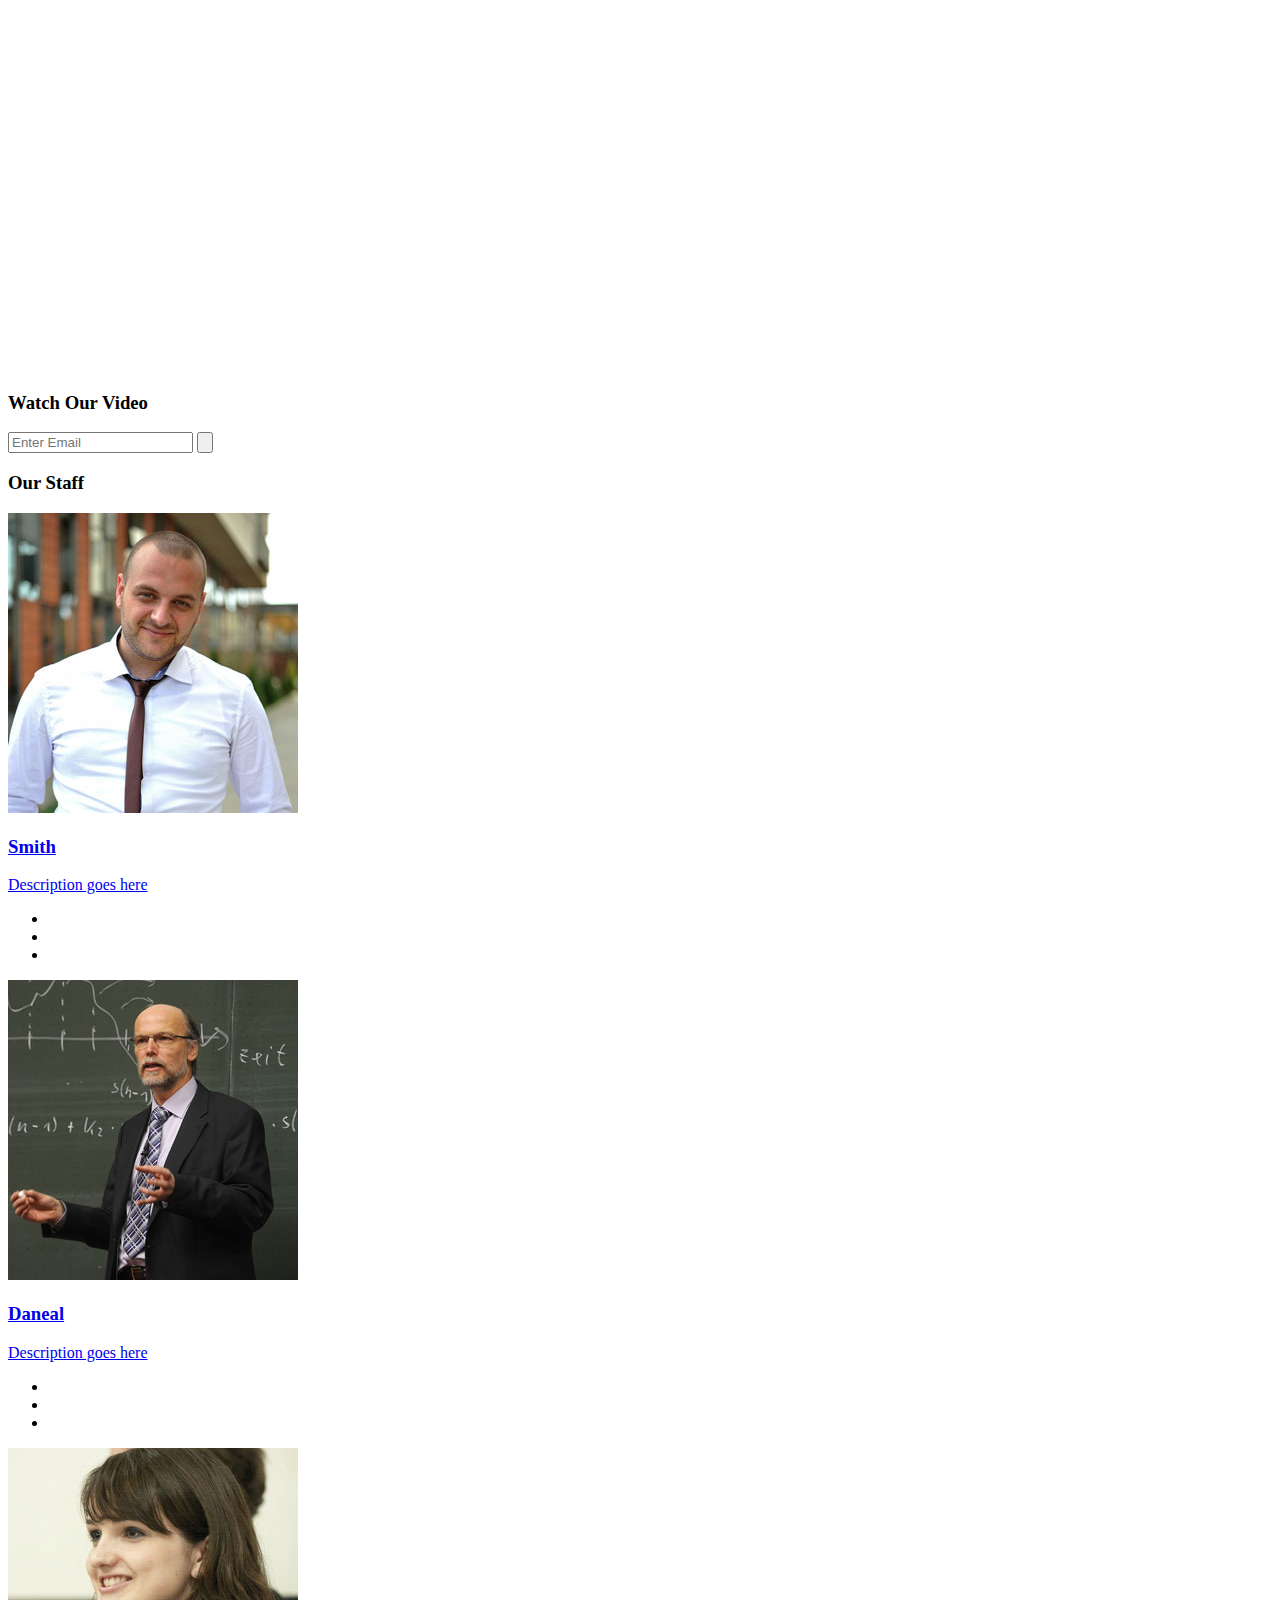
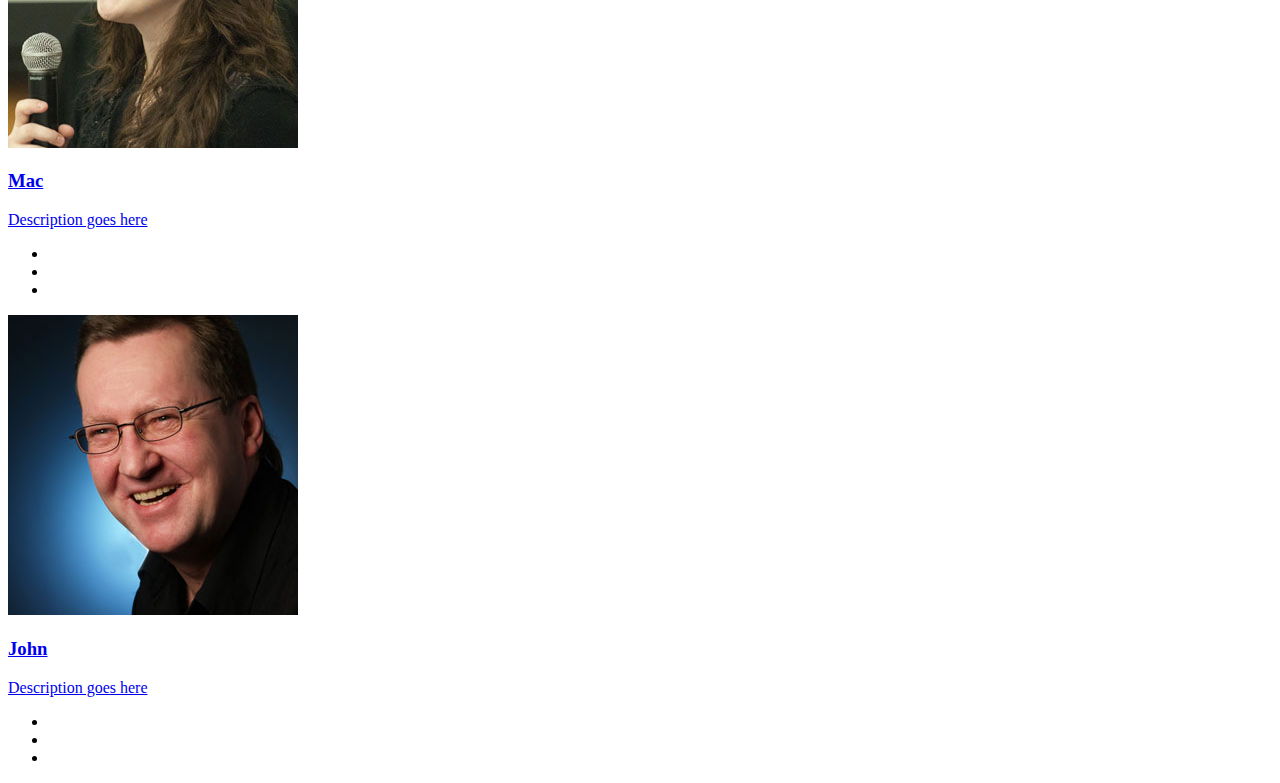
<file: video.html>
<!DOCTYPE html>
<html lang="en">
<head>
    <meta charset="UTF-8">
    <title>Title</title>
</head>
<body>

</body>
</html>

<!--watch start here-->
<div class="watch-video">
    <div class="container">
        <div class="watch-video-main">
            <div class="video-bottom">
                <a class="play-icon popup-with-zoom-anim" href="#small-dialog5"> <span class="glyphicon glyphicon-triangle-right" aria-hidden="true"> </span> </a>
                <!--video-->
                <div id="small-dialog5" class="mfp-hide">
                    <iframe src="https://player.vimeo.com/video/2990650" width="640" height="361" frameborder="0" webkitallowfullscreen mozallowfullscreen allowfullscreen> </iframe>
                </div>
                <script>
                    $(document).ready(function() {
                        $('.popup-with-zoom-anim').magnificPopup({
                            type: 'inline',
                            fixedContentPos: false,
                            fixedBgPos: true,
                            overflowY: 'auto',
                            closeBtnInside: true,
                            preloader: false,
                            midClick: true,
                            removalDelay: 300,
                            mainClass: 'my-mfp-zoom-in'
                        });

                    });
                </script>
            </div>


            <h3>Watch Our Video</h3>
        </div>
    </div>

</div>

<form action="#" method="post">
    <input type="text" placeholder="Enter Email"  name="Enter Email" required="">
    <input type="submit" value="">




    <!--team start here-->
    <div class="team">
        <div class="container">
            <div class="team-main">
                <div class="team-top">
                    <h3>Our Staff</h3>
                </div>
                <div class="team-bottom">
                    <div class="col-md-3 agileinfo">
                        <!-- normal -->
                        <div class="ih-item circle effect13 bottom_to_top"><a href="#">
                            <div class="img"><img src="images/t1.jpg" alt="img"></div>
                            <div class="info">
                                <div class="info-back">
                                    <h3>Smith</h3>
                                    <p>Description goes here</p>


                                </div>
                            </div></a></div>
                        <!-- end normal -->
                        <div class="team-icons">
                            <ul>
                                <li><a href="#" class="fa"> </a></li>
                                <li><a href="#" class="tw"> </a></li>
                                <li><a href="#" class="g"> </a></li>
                            </ul>
                        </div>
                    </div>
                    <div class="col-md-3 agileinfo">
                        <!-- normal -->
                        <div class="ih-item circle effect13 bottom_to_top"><a href="#">
                            <div class="img"><img src="images/t2.jpg" alt="img"></div>
                            <div class="info">
                                <div class="info-back">
                                    <h3>Daneal</h3>
                                    <p>Description goes here</p>
                                </div>
                            </div></a></div>
                        <!-- end normal -->
                        <div class="team-icons">
                            <ul>
                                <li><a href="#" class="fa"> </a></li>
                                <li><a href="#" class="tw"> </a></li>
                                <li><a href="#" class="g"> </a></li>
                            </ul>
                        </div>
                    </div>
                    <div class="col-md-3 agileinfo">
                        <!-- normal -->
                        <div class="ih-item circle effect13 bottom_to_top"><a href="#">
                            <div class="img"><img src="images/t3.jpg" alt="img"></div>
                            <div class="info">
                                <div class="info-back">
                                    <h3>Mac</h3>
                                    <p>Description goes here</p>
                                </div>
                            </div></a></div>
                        <!-- end normal -->
                        <div class="team-icons">
                            <ul>
                                <li><a href="#" class="fa"> </a></li>
                                <li><a href="#" class="tw"> </a></li>
                                <li><a href="#" class="g"> </a></li>
                            </ul>
                        </div>
                    </div>
                    <div class="col-md-3 agileinfo">
                        <!-- normal -->
                        <div class="ih-item circle effect13 bottom_to_top"><a href="#">
                            <div class="img"><img src="images/t4.jpg" alt="img"></div>
                            <div class="info">
                                <div class="info-back">
                                    <h3>John</h3>
                                    <p>Description goes here</p>
                                </div>
                            </div></a></div>
                        <!-- end normal -->
                        <div class="team-icons">
                            <ul>
                                <li><a href="#" class="fa"> </a></li>
                                <li><a href="#" class="tw"> </a></li>
                                <li><a href="#" class="g"> </a></li>
                            </ul>
                        </div>
                    </div>

                </div>
                <!-- end Bottom to top -->
            </div>
        </div>
    </div>
    <!--team end here-->
</file>
<file: css/style.css>
/*--
Author: W3layouts
Author URL: http://w3layouts.com
License: Creative Commons Attribution 3.0 Unported
License URL: http://creativecommons.org/licenses/by/3.0/
--*/
*::-webkit-scrollbar{
    width: 8px;
}

*::-webkit-scrollbar-thumb {
    /*border-radius: 10px;
    -webkit-box-shadow: inset 0 0 6px rgba(0,0,0,0.5);*/
    -webkit-border-radius: 4px;
    -moz-border-radius: 4px;
    border-radius: 4px;
    background: #a2b040;
}
*::-webkit-scrollbar-thumb:hover {
    background: #b9c846;
}
*::-webkit-scrollbar-button {
    width: 0;
    height: 0;
    display: none;
}
*::-webkit-scrollbar-corner {
    background-color: transparent;
}
h4, h5, h6,
h1, h2, h3 {margin: 0;}
ul, ol {margin: 0;}
p {margin: 0;}
html, body{
    font-family: 'Roboto', sans-serif;
    font-size: 100%;
    background:#fff;
    position: relative;
}
a {
    text-decoration: none;
    transition: 0.5s all;
    -webkit-transition: 0.5s all;
    -moz-transition: 0.5s all;
    -o-transition: 0.5s all;
}
a:hover {
    transition: 0.5s all;
    -webkit-transition: 0.5s all;
    -moz-transition: 0.5s all;
    -o-transition: 0.5s all;
    text-decoration:none;
}
.fab{
    -webkit-transition: all 350ms;
    -moz-transition: all 350ms;
    -ms-transition: all 350ms;
    -o-transition: all 350ms;
    transition: all 350ms;
    z-index: 99999;
    position: fixed;
    top: auto;
    bottom: 10px;
    left: 10px;
    background: #a2b040;
    -webkit-transform-origin: bottom left;
    -moz-transform-origin: bottom left;
    -ms-transform-origin: bottom left;
    -o-transform-origin: bottom left;
    transform-origin: bottom left;
}
.fab:hover{
    -webkit-transform: scale(1.15, 1.15);
    -moz-transform: scale(1.15, 1.15);
    -ms-transform: scale(1.15, 1.15);
    -o-transform: scale(1.15, 1.15);
    transform: scale(1.15, 1.15);
}
.fab a{
    color: white;
    display: block;
    width: 200px;
    text-align: center;
    padding: 10px 15px;
}
/*--header start here--*/
/*--banner strat here--*/
#init-popup .modal-header{
    background-color: #a2b040;
    -webkit-border-radius: 5px 5px 0 0;
    -moz-border-radius: 5px 5px 0 0;
    border-radius: 5px 5px 0 0;
}
#init-popup .close{
    opacity: 1;
    color: white;
}
.banner {
    position: relative;
    background: url(../images/b3.jpg) no-repeat;
    min-height:775px;
    background-size: cover;
    overflow: hidden;
}
.banner1 {
    background: #2e2f31;
    min-height:80px;
    background-size: cover;
}
.banner-main {
    padding-top:6em;
    text-align: center;
}
.slider .flexslider{
    z-index: 99;
}
.background-slide{
    position: absolute;
    top: 0;
    left:0;
    width: 100%;
    height: 100%;
    z-index: 10;
}
.background-slide .slides{
    position: relative;
}
.background-slide .slides li{
    display: flex;
    justify-items: center !important;
}
.background-slide img{
    width: auto;
}
.banner-main h3 {
    font-size:2.7em;
    color: #fff;
    padding: 0.5em 1em;
    display: inline-block;
    letter-spacing: 2px;
    font-family: 'Marvel', sans-serif;
}
.header-main {
    position: relative;
    padding: 1em 0em;
    z-index: 100 !important;
}
span.books {
    background: url(../images/rkpes.png) no-repeat 50% 0;
    background-size: contain;
    width: 75px;
    height: 75px;
    display: inline-block;
    vertical-align: middle;

}
.logo {
    float: left;
}
.logo h1{
    float: left;
    font-size: 2em;
    font-family: 'Marvel', sans-serif;
}
.logo h1 a {
    color: #fff;
}
.top-nav {
    float: right;
    text-align: right;
}
span.menu {
    display: none;
}
.top-nav ul.res {
    padding: 8px 0;
    list-style: none;
    float: right;
}
.top-nav ul.res li{
    display:inline-block;
}
.top-nav ul.res li a {
    font-size: 1.05em;
    color: #fff;
    padding: 0.65em;
    display: block;
}
/* Common styles for all menus */
nav a {
    position: relative;
    display: inline-block;
    margin: 0px 20px;
    outline: none;
    color: #fff;
    text-decoration: none;
    letter-spacing: 1px;
    text-shadow: 0 0 1px rgba(255,255,255,0.3);
}
nav a:hover,
nav a:focus {
    outline: none;
}
/* Effect 21: borders slight translate */
.cl-effect-21 a {
    padding: 10px;
    color: #237546;
    text-shadow: none;
    -webkit-transition: color 0.3s;
    -moz-transition: color 0.3s;
    transition: color 0.3s;
}

.cl-effect-21 a::before,
.cl-effect-21 a::after {
    position: absolute;
    left: 0;
    width: 100%;
    height: 2px;
    background: #fff;
    content: '';
    opacity: 0;
    -webkit-transition: opacity 0.3s, -webkit-transform 0.3s;
    -moz-transition: opacity 0.3s, -moz-transform 0.3s;
    transition: opacity 0.3s, transform 0.3s;
    -webkit-transform: translateY(-10px);
    -moz-transform: translateY(-10px);
    transform: translateY(-10px);
}

.cl-effect-21 a::before {
    top: 0;
    -webkit-transform: translateY(-10px);
    -moz-transform: translateY(-10px);
    transform: translateY(-10px);
}

.cl-effect-21 a::after {
    bottom: 0;
    -webkit-transform: translateY(10px);
    -moz-transform: translateY(10px);
    transform: translateY(10px);
}

.cl-effect-21 a:hover,
.cl-effect-21 a:focus,.cl-effect-21 a:active {
    color: #fff;
}

.cl-effect-21 a:hover::before,
.cl-effect-21 a:focus::before,
.cl-effect-21 a:hover::after,
.cl-effect-21 a:focus::after {
    opacity: 1;
    -webkit-transform: translateY(0px);
    -moz-transform: translateY(0px);
    transform: translateY(0px);
}

.banner-main p {
    font-size: 1em;
    font-weight: 400;
    color: #fff;
    line-height: 1.8em;
    width: 60%;
    margin: 0 auto;
}
/*--banner end here--*/
/*--educate start here--*/
.educate {
    padding: 5em 0em;
}

span.glyphicon.glyphicon-education {
    font-size: 2em;
    color: #fff;
    margin-bottom: 0.25em;
}
span.glyphicon.glyphicon-tower{
    font-size: 2em;
    color: #fff;
    margin-bottom: 0.25em;
}
span.glyphicon.glyphicon-book{
    font-size: 2em;
    color: #fff;
    margin-bottom: 0.25em;
}
span.glyphicon.glyphicon-usd{
    font-size: 2em;
    color: #fff;
    margin-bottom: 0.25em;
}
/*-- w3layouts --*/
.ch-info-front h5 {
    font-size: 1.5em;
    color: #fff;
    font-family: 'Marvel', sans-serif;
}
.we-do {
    padding-bottom: 5em;
}
/*--comment style start here--*/
.ch-grid {
    margin: 20px 0 0 0;
    padding: 0;
    list-style: none;
    display: block;
    text-align: center;
    width: 100%;
}

.ch-grid:after,
.ch-item:before {
    content: '';
    display: table;
}

.ch-grid:after {
    clear: both;
}

.ch-grid li {
    width: 250px;
    height: 220px;
    display: inline-block;
}
/*--*/
.ch-item {
    width: 100%;
    height: 100%;
    border-radius: 50%;
    position: relative;
    cursor: default;
    -webkit-perspective: 900px;
    -moz-perspective: 900px;
    -o-perspective: 900px;
    -ms-perspective: 900px;
    perspective: 900px;
}
/*-- agileits --*/
.ch-info{
    position: absolute;
    width: 100%;
    height: 100%;
    -webkit-transform-style: preserve-3d;
    -moz-transform-style: preserve-3d;
    -o-transform-style: preserve-3d;
    -ms-transform-style: preserve-3d;
    transform-style: preserve-3d;
}
.ch-info > div {
    display: block;
    position: absolute;
    width: 100%;
    height: 100%;
    background-position: center center;
    -webkit-transition: all 0.4s linear;
    -moz-transition: all 0.4s linear;
    -o-transition: all 0.4s linear;
    -ms-transition: all 0.4s linear;
    transition: all 0.4s linear;
    -webkit-transform-origin: 50% 0%;
    -moz-transform-origin: 50% 0%;
    -o-transform-origin: 50% 0%;
    -ms-transform-origin: 50% 0%;
    transform-origin: 50% 0%;
}

.ch-info .ch-info-front {
    padding-top: 4em;
}
.ch-info .ch-info-back {
    -webkit-transform: translate3d(0,0,-220px) rotate3d(1,0,0,90deg);
    -moz-transform: translate3d(0,0,-220px) rotate3d(1,0,0,90deg);
    -o-transform: translate3d(0,0,-220px) rotate3d(1,0,0,90deg);
    -ms-transform: translate3d(0,0,-220px) rotate3d(1,0,0,90deg);
    transform: translate3d(0,0,-220px) rotate3d(1,0,0,90deg);
    background:#3D3630;
    opacity: 0;
}

.ch-img-1 {
    background:#3D3630;
}

.ch-img-2 {
    background:#a2b040;
}

.ch-img-3 {
    background:#f2af00;
}
/*-- w3layouts --*/
.ch-img-4 {
    background:#2059b5;
}
.ch-info h3 {
    color: #fff;
    font-size: 24px;
    margin: 0 15px;
    padding: 30px 0 0 0;
    height:90px;
    font-family: 'Marvel', sans-serif;
}
.ch-info p {
    color: #fff;
    padding:7px 5px;
    margin: 0 30px;
    font-size: 13px;
    line-height: 1.8em;
}
.ch-info p a {
    display: block;
    color: #fff;
    color: rgba(255,255,255,0.7);
    font-style: normal;
    font-weight: 700;
    text-transform: uppercase;
    font-size: 9px;
    letter-spacing: 1px;
    padding-top: 4px;
    font-family: 'Open Sans', Arial, sans-serif;
}

.ch-info p a:hover {
    color: #fff222;
    color: rgba(255,242,34, 0.8);
}

.ch-item:hover .ch-info-front {
    -webkit-transform: translate3d(0,280px,0) rotate3d(1,0,0,-90deg);
    -moz-transform: translate3d(0,280px,0) rotate3d(1,0,0,-90deg);
    -o-transform: translate3d(0,280px,0) rotate3d(1,0,0,-90deg);
    -ms-transform: translate3d(0,280px,0) rotate3d(1,0,0,-90deg);
    transform: translate3d(0,280px,0) rotate3d(1,0,0,-90deg);
    opacity: 0;
}

.ch-item:hover .ch-info-back {
    -webkit-transform: rotate3d(1,0,0,0deg);
    -moz-transform: rotate3d(1,0,0,0deg);
    /*-- agileits --*/
    -o-transform: rotate3d(1,0,0,0deg);
    -ms-transform: rotate3d(1,0,0,0deg);
    transform: rotate3d(1,0,0,0deg);
    opacity: 1;
}
/*--educate end here--*/
/*--we do start here--*/
.we-do-main {
    text-align: center;
}
.we-do-main h2 {
    font-size: 3em;
    color:#a2b040;
    margin-bottom: 0.2em;
    font-family: 'Marvel', sans-serif;
}
.we-do-main h4 {
    font-size: 1em;
    color: #000;
    letter-spacing: 3px;
    margin-bottom: 0.5em;
}
.we-do-main p {
    font-size: 1em;
    color:#777676;
    width: 65%;
    line-height: 1.8em;
    margin:2em auto 0.7em;
}
.we-do-main a {
    font-size: 0.9em;
    color:#f2af00;
    padding: 0.6em 1.5em;
    border-radius: 30px;
    border:2px solid #f2af00;
    margin-top: 0.5em;
    display: inline-block;
}
.we-do-main a:hover{
    color:#a2b040;
    border:2px solid #a2b040;
}
/*--we do end here--*/
/*--watch video start here--*/
.watch-video {
    background: url(../images/ban.jpg)no-repeat center;
    min-height:400px;
    background-size: cover;
}
span.glyphicon.glyphicon-triangle-right {
    font-size: 3.5em;
    color: #FFFFFF;
}
.watch-video-main {
    text-align: center;
    padding-top:9em;
}
.watch-video-main h3 {
    font-size: 1.5em;
    margin-top: 0.5em;
    color: #fff;
}
/*--watch video end here--*/
/*--events start here--*/
.events {
    padding: 5em 0em;
}
.event-month h3 {
    font-size: 4em;
    color: #a2b040;
}
.event-month h4 {
    font-size: 1.1em;
    margin-top: 0.2em;
    color: #3D3630;
}
.event-text h4 {
    font-size: 2em;
    color: #f2af00;
    font-family: 'Marvel', sans-serif;
}
.event-text p {
    font-size: 1em;
    color:#777676;
    line-height: 1.8em;
    margin-top: 0.5em;
}
.events-top h3 {
    font-size: 3em;
    color:#f2af00;
    margin-bottom: 1em;
    font-family: 'Marvel', sans-serif;
}
.event-text a {
    font-size: 0.95em;
    color: #fff;
    background:#a2b040;
    padding: 0.5em 1em;
    display: inline-block;
    margin-top: 0.8em;
    border-radius: 3px;
}
.events .item-img{
    background: transparent;
}
.events .item-img img{
    width: auto;
    height: 100%;
}
.event-text a:hover {
    background:#f2af00;
}
.events-grid {
    margin-bottom:3em;
}
/*--events end here--*/
/*--clients start here--*/
.clients-text {
    text-align: center;
}
.clients {
    padding-bottom: 6em;
}
.clients-text {
    text-align: center;
    line-height: 1.8em;
}
.clients-text p {
    font-size: 1em;
    color:#777676;
    width: 60%;
    margin: 0.7em auto 0.7em;
    line-height: 1.8em;
}
.clients-text h4 {
    font-size: 1.4em;
    color: #a2b040;
    margin-bottom: 0.3em;
    font-family: 'Marvel', sans-serif;
}
.clients-top {
    text-align: center;
    padding-bottom: 3em;
}
.clients-top h3 {
    font-size: 3em;
    color: #f2af00;
    font-family: 'Marvel', sans-serif;
}
/*--- slider-css --*/
.slider-bann{
    position:relative;
}
.rslides {
    position: relative;
    list-style: none;
    overflow: hidden;
    width: 100%;
    padding: 0;
    margin: 0;
}
.rslides li {
    -webkit-backface-visibility: hidden;
    position: absolute;
    display: none;
    width: 100%;
    left: 0;
    top: 0;
}
.rslides li:first-child {
    position: relative;
    display: block;
    float: left;
}
.rslides_tabs{
    background: none !important;
    border: none;
    box-shadow: none;
    position: relative;
    top: -90px;
    z-index: 999;
}
.callbacks_tabs a:after {
    content: "\f111";
    font-size: 0;
    font-family: FontAwesome;
    visibility: visible;
    display: block;
    height: 12px;
    width: 12px;
    display: inline-block;
    border: none;
    background:#f2af00;
    border-radius: 8px;
}
.callbacks_here a:after{
    background:#616f67;
}
.callbacks_tabs a{
    visibility:hidden;
}
.callbacks_tabs li{
    display:inline-block;
}
ul.callbacks_tabs.callbacks1_tabs {
    position: absolute;
    bottom: -20px;
    z-index: 999;
    left: 47%;
    padding: 0px;
}
/*--clients end here--*/
/*--about strat hee--*/
.about {
    padding: 5em 0em;
}
.about-top h2 {
    font-size: 3em;
    color: #000;
    font-family: 'Marvel', sans-serif;
}
.servicebanner {
    width: 100%;
}
.about-top {
    padding-bottom: 3em;
}
.about-bott-left {
    float: left;
    width: 40%;
}
.about-bott-right {
    float: right;
    width: 100%;
}
.about-top p {
    font-size: 1em;
    color:#777676;
    width: 50%;
    line-height: 1.8em;
    margin: 0 auto;
}
.about-agile {
    background: url(../images/ab1.jpg)no-repeat;
    width: 100%;
    height: 350px;
}
.about-layer1 {
    padding-bottom: 5em;
}
.about-agile h4 {
    font-size: 2em;
    color: #fff;
    text-align: center;
    font-family: 'Marvel', sans-serif;
    padding-top: 3.5em;
}
.about-agile p {
    font-size: 1em;
    color: #fff;
    text-align: center;
    width: 50%;
    margin: 1em auto 0em;
    line-height: 1.8em;
}
div#colorful-elliptic {
    background: #89897f !important;
}
.colorful-tab-content ul {
    padding: 0px;
}
.colorful-tab-content ul li *{
    font-size: 1em;
    color: #fff;
    font-family: 'Roboto', sans-serif;
}
.team-icons ul {
    padding:1em 0em;
    list-style: none;
    text-align: center;
}
.team-icons  ul li {
    display: inline-block;
    margin-right: 0.3em;
}
.team-icons  ul li a {
    background: url(../images/t-icn.png)no-repeat;
    width: 25px;
    height: 25px;
    display: inline-block;
}
.team-icons ul li a.fa{
    background-position: 0px 0px;
}
.team-icons ul li a.tw {
    background-position: -26px 0px;
}
.team-icons ul li a.g {
    background-position: -53px 0px;
}
.team-icons ul li a.fa:hover {
    background-position: 0px 0px;
    opacity: 0.8;
}
.team-icons ul li a.tw:hover {
    background-position: -26px 0px;
    opacity: 0.8;
}
.team-icons ul li a.g:hover {
    background-position: -53px 0px;
    opacity: 0.8;
}
/*--team start here--*/
.team-top {
    text-align: center;
    padding-bottom: 2em;
}
.team-top h3 {
    font-size: 3em;
    color:#f2af00;
    font-family: 'Marvel', sans-serif;
}
.team {
    padding-bottom: 5em;
}
.info-back {
    padding-top: 2.5em;
}
/*--effect13 start here--*/
.ih-item.circle.effect13.colored .info {
    background: #1a4a72;
    background: rgba(26, 74, 114, 0.6);
}
.ih-item.circle.effect13 .info {
    background: #333333;
    background: rgba(0, 0, 0, 0.6);
    opacity: 0;
    pointer-events: none;
    -webkit-transition: all 0.35s ease-in-out;
    -moz-transition: all 0.35s ease-in-out;
    transition: all 0.35s ease-in-out;
    font-family: 'Marvel', sans-serif;
}
.ih-item.circle.effect13 .info h3 {
    visibility: hidden;
    color: #fff;
    position: relative;
    font-size: 22px;
    margin: 0 30px;
    padding: 60px 0 0 0;
    height: 91px;
    text-shadow: 0 0 1px white, 0 1px 2px rgba(0, 0, 0, 0.3);
    -webkit-transition: all 0.35s ease-in-out;
    -moz-transition: all 0.35s ease-in-out;
    transition: all 0.35s ease-in-out;
}
.ih-item.circle.effect13 .info p {
    visibility: hidden;
    color: #bbb;
    padding: 4px 5px;
    margin: 0 30px;
    font-size: 16px;
    -webkit-transition: all 0.35s ease-in-out;
    -moz-transition: all 0.35s ease-in-out;
    transition: all 0.35s ease-in-out;
}
.ih-item.circle.effect13 a:hover .info {
    opacity: 1;
}
.ih-item.circle.effect13 a:hover h3 {
    visibility: visible;
}
.ih-item.circle.effect13 a:hover p {
    visibility: visible;
}

.ih-item.circle.effect13.from_left_and_right .info h3 {
    -webkit-transform: translateX(-100%);
    -moz-transform: translateX(-100%);
    -ms-transform: translateX(-100%);
    -o-transform: translateX(-100%);
    transform: translateX(-100%);
}
.ih-item.circle.effect13.from_left_and_right .info p {
    -webkit-transform: translateX(100%);
    -moz-transform: translateX(100%);
    -ms-transform: translateX(100%);
    -o-transform: translateX(100%);
    transform: translateX(100%);
}
.ih-item.circle.effect13.from_left_and_right a:hover h3 {
    -webkit-transform: translateX(0);
    -moz-transform: translateX(0);
    -ms-transform: translateX(0);
    -o-transform: translateX(0);
    transform: translateX(0);
}
.ih-item.circle.effect13.from_left_and_right a:hover p {
    -webkit-transform: translateX(0);
    -moz-transform: translateX(0);
    -ms-transform: translateX(0);
    -o-transform: translateX(0);
    transform: translateX(0);
}

.ih-item.circle.effect13.top_to_bottom .info h3 {
    -webkit-transform: translateY(-100%);
    -moz-transform: translateY(-100%);
    -ms-transform: translateY(-100%);
    -o-transform: translateY(-100%);
    transform: translateY(-100%);
}
.ih-item.circle.effect13.top_to_bottom .info p {
    -webkit-transform: translateY(-100%);
    -moz-transform: translateY(-100%);
    -ms-transform: translateY(-100%);
    -o-transform: translateY(-100%);
    transform: translateY(-100%);
}
.ih-item.circle.effect13.top_to_bottom a:hover h3 {
    -webkit-transform: translateY(0);
    -moz-transform: translateY(0);
    -ms-transform: translateY(0);
    -o-transform: translateY(0);
    transform: translateY(0);
}
.ih-item.circle.effect13.top_to_bottom a:hover p {
    -webkit-transform: translateY(0);
    -moz-transform: translateY(0);
    -ms-transform: translateY(0);
    -o-transform: translateY(0);
    transform: translateY(0);
}

.ih-item.circle.effect13.bottom_to_top .info h3 {
    -webkit-transform: translateY(100%);
    -moz-transform: translateY(100%);
    -ms-transform: translateY(100%);
    -o-transform: translateY(100%);
    transform: translateY(100%);
}
.ih-item.circle.effect13.bottom_to_top .info p {
    -webkit-transform: translateY(100%);
    -moz-transform: translateY(100%);
    -ms-transform: translateY(100%);
    -o-transform: translateY(100%);
    transform: translateY(100%);
}
.ih-item.circle.effect13.bottom_to_top a:hover h3 {
    -webkit-transform: translateY(0);
    -moz-transform: translateY(0);
    -ms-transform: translateY(0);
    -o-transform: translateY(0);
    transform: translateY(0);
}
.ih-item.circle.effect13.bottom_to_top a:hover p {
    -webkit-transform: translateY(0);
    -moz-transform: translateY(0);
    -ms-transform: translateY(0);
    -o-transform: translateY(0);
    transform: translateY(0);
}
/*--team end here--*/
/*--about end here-- */
/*--single--*/
.blog-to {
    padding: 0em 0 2em;
}
.blog-top {
    padding: 1em 0 0;
}
ul.men-grid li{
    display:inline-block;
}
.top-blog p{
    font-size:1em;
    color:#777676;
    line-height: 1.9em;
}
p.sed1{
    font-size:1.1em;
}
.top-blog p a{
    text-decoration:none;
    color:#a2b040;
}
.top-blog  h5.fast{
    font-size: 1.3em;
    color: #a2b040;
    margin: 0 0 0.5em;
}
.top-blog p a:hover,ul.popular li a:hover,a.more-dummy:hover{
    color:#f2af00;
}
i.glyphicon.glyphicon-ok-sign {
    margin: 0em 0.51em 0em 0em;
}
p.sed2 {
    margin: 0.5em 0 1em;

}
.single-inline {
    padding: 0 15px;
}
.single-middle h3,.single-bottom h2{
    font-size: 2.5em;
    color:#f2af00;
    text-align: center;
    margin: 0 0 0.7em;
    font-family: 'Marvel', sans-serif;
}
.single-bottom {
    padding: 0em 0 4em;
}
.comment {
    padding: 0px 10px 0px 0px;
}
.single-bottom input[type="text"] {
    width: 100%;
    padding: 1em;
    background: none;
    outline: none;
    border: 1px solid #A09F9F;
    font-size: 1em;
    margin-bottom: 1em;
    color:#777676;
    -webkit-appearance: none;
    font-family: 'Marvel', sans-serif;
}
.single-bottom textarea{
    width: 100%;
    padding: 1em;
    background: none;
    outline: none;
    border: 1px solid #A09F9F;
    font-size: 1em;
    margin-bottom: 1em;
    color:#777676;
    -webkit-appearance: none;
    font-family: 'Marvel', sans-serif;
}
.single-bottom  input[type="submit"]{
    width: 10%;
    font-size: 1em;
    background: #a2b040;
    padding: 0.6em 0.8em;
    text-align: center;
    color: #fff;
    border: none;
    outline:none;
    -webkit-appearance: none;
    margin: 0 0em;
    font-family: 'Marvel', sans-serif;
}
.single-bottom  input[type="submit"]:hover{
    background:#f2af00;
}
.single-bottom textarea {
    resize: none;
    min-height: 180px;
    width: 99.2%;
}
.media-body h4{
    font-size: 1.3em;
    font-family: 'Marvel', sans-serif;
}
.media-body h4 a{
    color: #a2b040;
    text-decoration:none;
}
.media-body p {
    margin: 0.7em 0 0em;
    font-size: 1em;
    color:#777676;
    line-height: 1.9em;
}
.media {
    margin: 0em 0 3em;
}
.single-bottom h3 {
    font-size: 2.5em;
    color: #2d2d2d;
    text-align: center;
    margin: 0.5em 0 1em;
}
.md-in{
    padding:0;
}
.in-media{
    padding:0 0 0 5em;
}
ul.grid-part li{
    list-style:none;
    margin: 0em 0em 0.7em 0em;
}
ul.grid-part li a{
    color:#777676;
    text-decoration: none;
    padding: 0em 0em 0em 0.8em;
    display:inline-block;
    font-size: 1em;
}
ul.grid-part li a:hover{
    color:#F2AF00;
}
ul.grid-part {
    margin:1.5em 0 2em;
    padding: 0px;
}
.single {
    padding: 5em 1px 0;
}
span.glyphicon.glyphicon-arrow-right {
    display: inline-block;
    font-size:1em;
    color:#f2af00;
}
/*--//single--*/
/*--short codes--*/
.page-header h3{
    font-size: 3em;
    color:#000;
}
.table > thead > tr > th, .table > tbody > tr > th, .table > tfoot > tr > th, .table > thead > tr > td, .table > tbody > tr > td, .table > tfoot > tr > td {
    padding: 8px;
    line-height: 1.42857143;
    vertical-align: top;
    border-top: none;
}
.grid1 {
    margin: 1.5em 0 0;
}
ul.nav.nav-pills {
    margin: 1.5em 0 0;
}
.grid2{
    margin: 1em 0 0;
}
.bs-example {
    padding: 2em 0 0;
}
.form-horizontal .control-label {
    text-align: left;
}
h3.typo1 {
    text-align: center;
    font-size:3em;
    color:#a2b040;
    font-family: 'Marvel', sans-serif;
}
.page {
    padding: 5em 0em 5em 0em;
}
/*--//short codes--*/
/*--gallery start here--*/
.gallery {
    padding: 5em 0em;
}
.gallery-top {
    text-align: center;
    padding: 0em 0em 3em 0em;
}
.gallery-top h2 {
    font-size: 3em;
    color:#a2b040;
    margin-bottom: 0.2em;
    font-family: 'Marvel', sans-serif;
}
.gallery-top p {
    font-size: 1em;
    font-weight: 400;
    color:#777676;
    line-height: 1.8em;
    margin: 0 auto 0em;
    width: 50%;
}
.gallery-grid {
    margin-bottom: 2em;
}
.bs-docs-dl-options h4 {
    margin-top: 15px;
    margin-bottom: 5px;
}

.ih-item {
    position: relative;
    -webkit-transition: all 0.35s ease-in-out;
    -moz-transition: all 0.35s ease-in-out;
    transition: all 0.35s ease-in-out;
}
.ih-item,
.ih-item * {
    -webkit-box-sizing: border-box;
    -moz-box-sizing: border-box;
    box-sizing: border-box;
}
.ih-item a {
    color: #333;
}
.ih-item a:hover {
    text-decoration: none;
}
.ih-item img {
    width: 100%;
    height: 100%;
}

.ih-item.circle {
    position: relative;
}
.ih-item.circle .img {
    position: relative;
}
.ih-item.circle .img:before {
    position: absolute;
    display: block;
    content: '';
    width: 100%;
    height: 100%;
    box-shadow: inset 0 0 0 1px rgba(101, 99, 99, 0.6), 0 1px 2px rgba(0, 0, 0, 0.3);
    -webkit-transition: all 0.35s ease-in-out;
    -moz-transition: all 0.35s ease-in-out;
    transition: all 0.35s ease-in-out;
}
.ih-item.circle .img img {

}
.ih-item.circle .info {
    position: absolute;
    top: 0;
    bottom: 0;
    left: 0;
    right: 0;
    text-align: center;
    -webkit-backface-visibility: hidden;
    backface-visibility: hidden;
}

.ih-item.square {
    position: relative;
    width: 316px;
    height: 216px;
    border: 8px solid #fff;
    box-shadow: 1px 1px 3px rgba(0, 0, 0, 0.3);
}
.ih-item.square .info {
    position: absolute;
    top: 0;
    bottom: 0;
    left: 0;
    right: 0;
    text-align: center;
    -webkit-backface-visibility: hidden;
    backface-visibility: hidden;
}
/*---*/
.ih-item.square.effect4 {
    overflow: hidden;
    position: relative;
}
.ih-item.square.effect4.colored .info {
    background: rgba(12, 34, 52, 0.6);
}
.ih-item.square.effect4.colored .mask1,
.ih-item.square.effect4.colored .mask2 {
    background: #1a4a72;
    background: rgba(26, 74, 114, 0.6);
}
.ih-item.square.effect4 .img {
    -webkit-transition: all 0.35s ease-in-out;
    -moz-transition: all 0.35s ease-in-out;
    transition: all 0.35s ease-in-out;
}
.ih-item.square.effect4 .mask1,
.ih-item.square.effect4 .mask2 {
    position: absolute;
    background: #333333;
    background: rgba(0, 0, 0, 0.6);
    height: 361px;
    width: 361px;
    -webkit-transition: all 0.35s ease-in-out;
    -moz-transition: all 0.35s ease-in-out;
    transition: all 0.35s ease-in-out;
}
.ih-item.square.effect4 .mask1 {
    left: auto;
    right: 0;
    top: 0;
    -webkit-transform: rotate(56.5deg) translateX(-180px);
    -moz-transform: rotate(56.5deg) translateX(-180px);
    -ms-transform: rotate(56.5deg) translateX(-180px);
    -o-transform: rotate(56.5deg) translateX(-180px);
    transform: rotate(56.5deg) translateX(-180px);
    -webkit-transform-origin: 100% 0%;
    -moz-transform-origin: 100% 0%;
    -ms-transform-origin: 100% 0%;
    -o-transform-origin: 100% 0%;
    transform-origin: 100% 0%;
}
.ih-item.square.effect4 .mask2 {
    top: auto;
    bottom: 0;
    left: 0;
    -webkit-transform: rotate(56.5deg) translateX(180px);
    -moz-transform: rotate(56.5deg) translateX(180px);
    -ms-transform: rotate(56.5deg) translateX(180px);
    -o-transform: rotate(56.5deg) translateX(180px);
    transform: rotate(56.5deg) translateX(180px);
    -webkit-transform-origin: 0% 100%;
    -moz-transform-origin: 0% 100%;
    -ms-transform-origin: 0% 100%;
    -o-transform-origin: 0% 100%;
    transform-origin: 0% 100%;
}
.ih-item.square.effect4 .info {
    background:#a2b040;
    height: 0;
    visibility: hidden;
    width: 361px;
    -webkit-transform: rotate(-33.5deg) translate(-112px, 166px);
    -moz-transform: rotate(-33.5deg) translate(-112px, 166px);
    -ms-transform: rotate(-33.5deg) translate(-112px, 166px);
    -o-transform: rotate(-33.5deg) translate(-112px, 166px);
    transform: rotate(-33.5deg) translate(-112px, 166px);
    -webkit-transform-origin: 0% 100%;
    -moz-transform-origin: 0% 100%;
    -ms-transform-origin: 0% 100%;
    -o-transform-origin: 0% 100%;
    transform-origin: 0% 100%;
    -webkit-transition: all 0.35s ease-in-out 0.35s;
    -moz-transition: all 0.35s ease-in-out 0.35s;
    transition: all 0.35s ease-in-out 0.35s;
}
.ih-item.square.effect4 .info h3 {
    color: #fff;
    text-align: center;
    font-size: 28px;
    padding: 5px;
    background: transparent;
    margin-top: 10px;
    opacity: 0;
    -webkit-transition: all 0.35s ease-in-out 0.35s;
    -moz-transition: all 0.35s ease-in-out 0.35s;
    transition: all 0.35s ease-in-out 0.35s;
    font-family: 'Marvel', sans-serif;
}
.ih-item.square.effect4 .info p {
    font-size: 14px;
    position: relative;
    color: #fff;
    padding:2px 10px 10px;
    text-align: center;
    opacity: 0;
    -webkit-transition: all 0.35s ease-in-out 0.35s;
    -moz-transition: all 0.35s ease-in-out 0.35s;
    transition: all 0.35s ease-in-out 0.35s;
}
.ih-item.square.effect4 a:hover .mask1 {
    -webkit-transform: rotate(56.5deg) translateX(1px);
    -moz-transform: rotate(56.5deg) translateX(1px);
    -ms-transform: rotate(56.5deg) translateX(1px);
    -o-transform: rotate(56.5deg) translateX(1px);
    transform: rotate(56.5deg) translateX(1px);
}
.ih-item.square.effect4 a:hover .mask2 {
    -webkit-transform: rotate(56.5deg) translateX(-1px);
    -moz-transform: rotate(56.5deg) translateX(-1px);
    -ms-transform: rotate(56.5deg) translateX(-1px);
    -o-transform: rotate(56.5deg) translateX(-1px);
    transform: rotate(56.5deg) translateX(-1px);
}
.ih-item.square.effect4 a:hover .info {
    width: 300px;
    height:90px;
    visibility: visible;
    top: 55px;
    -webkit-transform: rotate(0deg) translate(0, 0);
    -moz-transform: rotate(0deg) translate(0, 0);
    -ms-transform: rotate(0deg) translate(0, 0);
    -o-transform: rotate(0deg) translate(0, 0);
    transform: rotate(0deg) translate(0, 0);
}
.ih-item.square.effect4 a:hover .info h3,
.ih-item.square.effect4 a:hover .info p {
    opacity: 1;
}
/*--gallery end here--*/
/*--footer start here--*/
.footer {
    padding:4em 0em;
    background: #000;
}
.ftr-social-icons li{
    display: inline-block;
}
.ftr-grid h3 {
    font-size:3em;
    color:#f2af00;
    margin-bottom: 0.4em;
    font-family: 'Marvel', sans-serif;
}
.ftr-grid p {
    font-size:1em;
    color: #fff;
    line-height: 1.8em;
}
.ftr-grid input[type="text"] {
    font-size: 1em;
    color: #FFF;
    width: 65%;
    padding: 0.5em 0.8em;
    outline: none;
    background: none;
    border: 1px solid #fff;
}
.ftr-grid input[type="submit"] {
    border: none;
    width: 14%;
    padding: 0.55em 0em;
    outline: none;
    vertical-align: top;
    background:url(../images/msg.png)no-repeat #fff 12px 7px;
    display: inline-block;
}
.ftr-grid input[type="submit"]:hover {
    background:url(../images/msg.png)no-repeat #f2af00 12px 7px;
    transition: 0.5s all;
    -webkit-transition: 0.5s all;
    -moz-transition: 0.5s all;
    -o-transition: 0.5s all;
}
.ftr-grid ul {
    padding: 0em;
    list-style: none;
}
.ftr-grid ul li {
    font-size: 0.95em;
    color: #fff;
    line-height: 1.8em;
}
.local {
    float: left;
    width: 13%;
}
.ftr-text {
    float: right;
    width: 86%;
}
.ftr-address {
    margin-bottom:1em;
}
.ftr-navg ul {
    padding: 0px;
    list-style: none;
}
.ftr-navg ul li{
    display:inline-block;
}
.ftr-navg ul li a{
    font-size:1em;
    color:#fff;
    padding: 0em 1em;
}
.ftr-navg ul li a:hover{
    color:#a2b040;
}
.copyrights p {
    font-size: 1em;
    color: #fff;
}
.copyrights p a{
    color: #fff;
}
.copyrights p a:hover{
    color:#f2af00;
}
.footer-bottom {
    margin-top: 4em;
}
/*--footer end here--*/
/*--contact start here--*/
.contact {
    padding: 5em 0em;
}
.contact-top {
    text-align: center;
    padding-bottom: 3em;
}
.contact-top h2,
.about-text h2{
    font-size: 3em;
    color:#a2b040;
    margin-bottom: 0.2em;
    font-family: 'Marvel', sans-serif;
}
.contact-top p {
    font-size: 1em;
    color:#777676;
    width: 50%;
    margin: 0 auto;
    line-height: 1.8em;
}
.contact-block-left input[type="text"] {
    font-size: 1em;
    color:#777676;
    width: 49%;
    margin: 0% 0% 2% 0%;
    padding: 0.5em 0.8em;
    outline: none;
    border: 1px solid #BBBBBB;
    border-radius: 2px;
    font-family: 'Marvel', sans-serif;
}
.contact-block-left input.email {
    margin:0% 0% 0% 1.1%;
}
.contact-block-left input.subject {
    font-size: 1em;
    color: #000;
    width: 100%;
    outline: none;
}
.contact-block-left textarea {
    resize: none;
    font-size: 1em;
    width: 100%;
    height: 10em;
    padding: 0.8em 1em;
    background: #fff;
    outline: none;
    border: 1px solid #D6D5D5;
    color: #8B8A8A;
    -webkit-appearance: none;
    border: 1px solid #BBBBBB;
    border-radius: 2px;
    font-family: 'Marvel', sans-serif;
}
.contact-block-left input[type="submit"] {
    background:#a2b040;
    color: #fff;
    font-size: 0.95em;

    margin-top: 0.4em;
    border: none;
    padding:0.5em 0.8em;
    outline: none;
    border-radius: 2px;
    font-family: 'Marvel', sans-serif;
}
.contact-block-left input[type="submit"]:hover{
    background:#f2af00;
    transition: 0.5s all;
    -webkit-transition: 0.5s all;
    -moz-transition: 0.5s all;
    -o-transition: 0.5s all;
}
.contact-address h3 {
    font-size: 2em;
    color: #f2af00;
    margin-bottom: 0.5em;
    font-family: 'Marvel', sans-serif;
}
.contact-address p {
    font-size: 1em;
    color:#777676;
    line-height: 1.8em;
    margin-bottom: 1em;
}
.contact-address ul {
    padding: 0em;
    list-style: none;
}
span.glyphicon.glyphicon-map-marker {
    font-size: 1.2em;
    color: #fff;
    margin-right: 0.8em;
    vertical-align: top;
    background: #000;
    border-radius: 44px;
    width: 35px;
    height: 35px;
    line-height: 1.9em;
    text-align: center;
}
span.glyphicon.glyphicon-phone {
    font-size: 1.2em;
    color: #fff;
    margin-right: 0.8em;
    vertical-align: top;
    background: #000;
    border-radius: 44px;
    width: 35px;
    height:35px;
    line-height: 1.9em;
    text-align: center;
}
span.glyphicon.glyphicon-envelope {
    font-size: 1.2em;
    color: #fff;
    margin-right: 0.8em;
    vertical-align: top;
    background: #000;
    border-radius: 44px;
    width:35px;
    height:35px;
    line-height:1.9em;
    text-align: center;
}
.contact-address ul li p {
    font-size: 1em;
    color: #000;
    display: inline-block;
}
.contact-address ul li p a{
    color: #000;
}
.contact-address ul li p a:hover{
    color: #999;
}
.contact-map iframe {
    width: 100%;
    height: 300px;
    border: none;
}
.contact-block1 {
    padding-bottom: 3em;
}
.contact-address ul li {
    margin-bottom: 0.3em;
}
/*--contact end here--*/
/*--media quiries start here--*/
@media (max-width:1440px){
    .banner {
        min-height: 700px;
    }
    .banner-main {
        padding-top: 5em;
    }
}
@media (max-width:1366px){

}
@media (max-width:1280px){
    nav a {
        margin: 0px 10px;
    }
}
@media (max-width:1024px){
    .banner {
        min-height: 600px;
    }
    .banner-main {
        padding-top: 4em;
    }
    .banner-main p {
        width: 75%;
    }
    .info-back {
        padding-top: 1.5em;
    }
    .ch-info > div {
        width: 82%;
        height: 90%;
    }
    .ch-info .ch-info-front {
        padding-top: 3.5em;
    }
    .watch-video-main {
        padding-top: 5em;
    }
    .watch-video {
        min-height: 280px;
    }
    .clients-text p {
        width: 70%;
    }
    .ftr-grid input[type="submit"] {
        width: 17%;
    }
    .ftr-navg ul li a {
        padding: 0em 0.5em;
    }
    .ih-item.square {
        width: 295px;
    }
    .ih-item.square.effect4 a:hover .mask1 {
        -webkit-transform: rotate(54.5deg) translateX(1px);
        -moz-transform: rotate(54.5deg) translateX(1px);
        -ms-transform: rotate(54.5deg) translateX(1px);
        -o-transform: rotate(54.5deg) translateX(1px);
        transform: rotate(54.5deg) translateX(1px);
    }
    .ih-item.square.effect4 a:hover .mask2 {
        -webkit-transform: rotate(54.5deg) translateX(-1px);
        -moz-transform: rotate(54.5deg) translateX(-1px);
        -ms-transform: rotate(54.5deg) translateX(-1px);
        -o-transform: rotate(54.5deg) translateX(-1px);
        transform: rotate(54.5deg) translateX(-1px);
    }
}
@media (max-width:991px){
    .logo {
        width: 30%;
    }
    .top-nav {
        width: 70%;
    }
    nav a {
        margin: 0px 5px;
    }
    .banner-main p {
        width: 100%;
    }
    .w3agile {
        float: left;
        width: 25%;
        padding: 0em;
    }
    .ch-info > div {
        width: 100%;
        height: 70%;
    }
    .ch-grid li {
        width: 170px;
    }
    .ch-info p {
        padding: 3px 5px;
        margin: 0 10px;
    }
    .ch-info h3 {
        padding: 40px 0 0 0;
        height: 70px;
    }
    .ch-info .ch-info-front {
        padding-top: 2.5em;
    }
    .we-do-main p {
        width: 85%;
    }
    .event-month.wthree {
        float: left;
        width: 15%;
    }
    .event-text {
        float: left;
        width: 40%;
        padding: 0px;
    }
    .event-img {
        float: right;
        width: 45%;
    }
    .event-text h4 {
        font-size: 1.6em;
    }
    .event-text a {
        font-size: 0.9em;
        padding: 0.4em 0.8em;
    }
    .event-month h3 {
        font-size: 3em;
    }
    .ftr-grid h3 {
        font-size: 2em;
    }
    .ftr-grid input[type="submit"] {
        width: 7%;
    }
    .footer-bottom {
        margin-top: 3em;
        text-align: center;
    }
    .ftr-navg {
        padding-bottom: 1.5em;
    }
    .about-agile p {
        width: 70%;
    }
    .about-agile {
        height: 250px;
    }
    .about-agile h4 {
        padding-top: 2em;
    }
    .ih-item.circle.effect13 .info h3 {
        margin: 0 10px;
        padding: 20px 0 0 0;
        height: 50px;
    }
    .ih-item.circle.effect13 .info p {
        margin: 0 10px;
    }
    .info-back {
        padding-top: 2em;
    }
    .gallery-grid {
        float: left;
        width: 50%;
    }
    .about-top p {
        width: 75%;
    }
    .gallery-top p {
        width: 75%;
    }
    .contact-top p {
        width: 70%;
    }
    .contact-block-left {
        margin-top: 2em;
    }
    .md-in {
        float: left;
        width: 50%;
    }
    .local {
        width: 7%;
    }
    .ftr-text {
        width: 93%;
    }
    .ch-grid li {
        height:170px;
    }
    .ch-info > div {
        height: 100%;
    }
    .ftr-grid {
        margin-bottom: 1.5em;
    }
    .agileinfo {
        float: left;
        width: 25%;
        padding:0px 10px 0px 0px;
    }
    .comment {
        padding: 0px 0px 0px 0px;
    }
}
@media (max-width:800px){
    .background-slide{
        display: none;
    }
    span.menu{
        display:inline-block;
        text-align:right;
        padding:7px 0px 0px 0px;
        cursor: pointer;
        color: #E74C3C;
        font-size: 16px;
        font-weight: 700;
        position:relative;
    }
    .top-nav ul.res{
        display:none;
        padding:0px;
    }
    .top-nav ul.res {
        padding: 0;
        margin:2em 0em 0em 0em;
        z-index: 9999;
        position: absolute;
        width: 100%;
        left:0;
    }
    .top-nav ul.res {
        display: none;
        text-align: center;
        background:#272727;
        margin-top: 15px;
        width: 100%;
        padding: 0.8em 0em;
    }
    .top-nav ul.res li a span.res {
        font-size: 16px;
        padding: 0.7em 0;
        color:#000;
        display: block;
        border: none;
        text-align: center;
        margin: 0em;
    }
    ul.res li {
        display: block !important;
        margin-bottom: 4px;
    }
    .top-nav ul li {
        margin: 0em 0.4em 0em 0.4em;
    }
    ul.res li a {
        padding: 10px 20px;
        color:#fff;
        font-size:1em;
        border: none;
        margin-bottom: 0.5em;
    }

    .banner-main {
        padding-top:1.5em;
    }
    .banner-main h3 {
        font-size: 2.5em;
        padding: 0.5em 0em;
    }
    .banner {
        min-height:415px;
    }
    .clients-text p {
        width: 90%;
    }
    .flex-control-nav {
        bottom: -30%;
    }
    .educate {
        padding: 3em 0em;
    }
    .ch-grid {
        margin: 0px 0 0 0;
    }
    .we-do {
        padding-bottom: 3em;
    }
    .watch-video {
        min-height: 250px;
    }
    .events {
        padding: 3em 0em;
    }
    .clients {
        padding-bottom: 4em;
    }
    .about {
        padding: 3em 0em;
    }
    .about-layer1 {
        padding-bottom: 3em;
    }
    .team {
        padding-bottom: 3em;
    }
    .footer {
        padding: 3em 0em;
    }
    .page {
        padding: 3em 0em 3em 0em;
    }
    .gallery {
        padding: 3em 0em;
    }
    .contact {
        padding: 3em 0em;
    }
    .logo {
        width: 55%;
    }
    .top-nav {
        width: 45%;
    }
    /*--single--*/
    .md-in {
        float: left;
        width: 50%;
    }
    .single-bottom textarea {
        margin: 0em 0em;
        width: 100%;
    }
    .single-bottom input[type="submit"] {
        margin: 0;
    }
    .clients-top {
        padding-bottom: 2em;
    }
    /*--shortcodes--*/
    h1.grid2 {
        font-size: 2.3em;
    }
    .testimonal-main a.testimo-btn {
        font-size: 0.81em;
    }
}
@media(max-width:667px){
    .ch-grid li {
        width: 145px;
    }
    .event-text p {
        font-size: 0.9em;
    }
    .ftr-grid input[type="submit"] {
        width: 8%;
    }
}
@media (max-width:640px){
    .logo {
        width: 55%;
    }
    .top-nav {
        width: 45%;
    }
    .w3agile {
        float: left;
        width: 50%;
        padding: 0.5em;
    }
    .ch-info > div {
        width: 100%;
    }
    .event-text h4 {
        font-size: 1.4em;
    }
    .event-text p {
        font-size: 0.9em;
    }
    .we-do-main h2 {
        font-size: 2.5em;
    }
    .we-do-main p {
        width: 90%;
    }
    .events-top h3 {
        font-size: 2.5em;
    }
    .clients-top h3 {
        font-size: 2.5em;
    }
    .events-grid {
        margin-bottom: 1em;
    }
    .about-bott-left {
        float: none;
        width: 70%;
        margin: 0em auto 2em;
    }
    .about-bott-right {
        float: none;
        width: 100%;
        margin: 0 auto;
    }
    .ftr-grid input[type="submit"] {
        width: 9%;
    }
    ul.callbacks_tabs.callbacks1_tabs {
        left: 44%;
    }
    .agileinfo {
        float: left;
        width: 50%;
    }
    .info-back {
        padding-top: 5em;
    }
    .about-top {
        padding-bottom: 2em;
    }
    .ih-item.square {
        width: 280px;
        height: 165px;
    }
    .ih-item.square.effect4 .mask1, .ih-item.square.effect4 .mask2 {
        height:267px;
        width:165px;
    }
    .contact-top p {
        width: 75%;
    }
    .footer-bottom {
        margin-top: 1.5em;
    }
    .copyrights {
        padding: 0px;
    }
    .ih-item.square.effect4 a:hover .info {
        top: 30px;
    }
    .ih-item.square.effect4 .mask1, .ih-item.square.effect4 .mask2 {
        height: 307px;
        width: 165px;
    }
    .ih-item.square.effect4 .mask1 {
        right: 0px;
        top: -4px;
    }
    .ih-item.square.effect4 .mask2 {
        top: auto;
        bottom: -19px;
        left: 21px;
    }
    /*--single--*/
    .single-bottom input[type="submit"] {
        width: 14%;
    }
    .single-middle h3,.single-bottom h2{
        font-size: 2.5em;
    }
    /*--shortcords--*/
    button.btn.btn-lg {
        font-size: 1.1em;
    }
    h1.grid2 {
        font-size: 2em;
    }
    h2.grid2 {
        font-size: 1.9em;
    }
}
@media (max-width:600px){
    .ih-item.square {
        width: 240px;
    }
    .ih-item.square.effect4 a:hover .info {
        width: 230px;
    }
    .ih-item.square.effect4 .mask2 {
        bottom: -11px;
        left: -10px;
    }
    .ih-item.square.effect4 .mask1, .ih-item.square.effect4 .mask2 {
        height: 317px;
        width: 165px;
    }
}
@media (max-width:568px){
    .event-text h4 {
        font-size: 1.3em;
    }
    .ftr-grid input[type="submit"] {
        width: 10%;
    }
}
@media (max-width:480px){
    .banner-main h3 {
        font-size: 1.8em;
    }
    .banner-main p {
        font-size: 0.9em;
    }
    .banner {
        min-height: 360px;
    }
    .banner-main {
        padding-top: 0.5em;
    }
    span.books {
        background: url(../images/rkpes.png) no-repeat 50% 0;
        background-size: contain;
        width: 50px;
        height: 50px;
        display: inline-block;
        vertical-align: middle;
    }
    .logo h1 {
        font-size: 2.3em;
    }
    span.menu img {
        width: 90%;
    }
    span.menu {
        padding: 5px 0px 0px 0px;
    }
    .ch-grid li {
        height: 150px;
        width: 200px;
    }
    .ch-info h3 {
        padding: 35px 0 0 0;
        height: 65px;
    }
    .we-do-main h2 {
        font-size: 2.2em;
    }
    .we-do-main p {
        font-size: 0.9em;
        width: 65%;
        margin: 1em auto 0.7em;
    }
    .watch-video {
        min-height:150px;
    }
    .watch-video-main {
        padding-top: 3em;
    }
    span.glyphicon.glyphicon-triangle-right {
        font-size: 2.5em;
    }
    .watch-video-main {
        padding-top: 2em;
    }
    .watch-video-main h3 {
        font-size: 1.2em;
    }
    .educate {
        padding: 2em 0em;
    }
    .we-do-main p {
        width: 100%;
    }
    .we-do {
        padding-bottom: 2em;
    }
    .events {
        padding: 2em 0em;
    }
    .events-top h3 {
        font-size: 2.2em;
        margin-bottom: 0.5em;
    }
    .ftr-grid input[type="submit"] {
        width: 12%;
    }
    .local {
        width: 10%;
    }
    .ftr-text {
        width: 90%;
    }
    .about-agile {
        height: 215px;
    }
    .about-agile p {
        width: 97%;
    }
    .about-agile h4 {
        font-size: 1.5em;
    }
    .about-agile {
        height: 175px;
    }
    .about-agile p {
        margin: 0.5em auto 0em;
    }
    .about-agile h4 {
        padding-top: 1.2em;
    }
    .about-agile {
        height: 150px;
    }
    .about-layer1 {
        padding-bottom: 2em;
    }
    .team-top h3 {
        font-size: 2.2em;
    }
    .about-top h2 {
        font-size: 2.2em;
    }
    .about-top p {
        width: 100%;
        font-size: 0.9em;
    }
    .footer {
        padding: 2em 0em;
    }
    .team {
        padding-bottom: 2em;
    }
    .about {
        padding: 2em 0em;
    }
    .about-bott-left {
        width: 100%;
        margin: 0em auto 1.5em;
    }
    .info-back {
        padding-top: 4em;
    }
    .footer {
        padding: 2em 0em;
    }
    .banner1 {
        min-height: 72px;
    }
    .about-top {
        padding-bottom: 1.5em;
    }
    .info-back {
        padding-top: 3em;
    }
    .page {
        padding: 2em 0em 2em 0em;
    }
    h3.typo1 {
        font-size: 2.2em;
    }
    .gallery {
        padding: 2em 0em;
    }
    .gallery-top p {
        width: 100%;
        font-size: 0.9em;
    }
    .gallery-top h2 {
        font-size: 2.2em;
    }
    .gallery-top {
        padding: 0em 0em 2em 0em;
    }
    .gallery-grid {
        margin-bottom: 1em;
        padding: 0em;
    }
    .footer-bottom {
        margin-top: 1em;
    }
    .ih-item.square {
        width: 205px;
        height: 150px;
    }
    .ih-item.square.effect4 a:hover .info {
        width: 190px;
        height: 70px;
    }
    .ih-item.square.effect4 .info h3 {
        font-size: 20px;
        padding: 1px;
        margin-top: 10px;
    }
    .contact {
        padding: 2em 0em;
    }
    .contact-top p {
        width: 100%;
        font-size: 0.9em;
    }
    .contact-top h2 {
        font-size: 2.2em;
    }
    .contact-top {
        padding-bottom: 2em;
    }
    .contact-block-left input[type="text"] {
        width: 100%;
    }
    .contact-block-left input.email {
        margin: 0% 0% 2% 0%;
    }
    .contact-block-left {
        margin-top: 1em;
    }
    .contact-map iframe {
        height: 200px;
    }
    .clients-top h3 {
        font-size: 2.2em;
    }
    .clients-text p {
        width: 100%;
        font-size: 0.9em;
    }
    .event-month.wthree {
        float: none;
        width: 100%;
        margin-bottom: 1em;
    }
    .event-month.wthree {
        float: left;
        width: 25%;
    }
    .event-text {
        float: right;
        width: 75%;
        padding: 0em 0em 1em 0em;
    }
    .event-img {
        float: none;
        width: 94%;
    }
    .clients-top {
        padding-bottom: 1.5em;
    }
    .top-nav ul.res li a {
        font-size: 0.9em;
        padding: 0.4em;
    }
    ul.callbacks_tabs.callbacks1_tabs {
        left: 42%;
    }
    .ih-item.square.effect4 .mask2 {
        bottom: -6px;
    }
    .contact-block-left textarea {
        height: 7em;
    }
    /*--single--*/
    .single {
        padding: 2em 15px 0;
    }
    .top-blog h5.fast {
        font-size: 1em;
        line-height: 1.5em;
    }
    .md-in {
        width: 100%;
    }
    ul.grid-part {
        margin: 0.5em 0 0em;
        padding: 0px;
    }
    .single-middle h3,.single-bottom h2{
        font-size: 2em;
    }
    .single-bottom {
        padding: 0em 0 2em;
    }
    .single-bottom input[type="text"], .single-bottom textarea {
        padding: 0.6em;
        font-size: 0.9em;
    }
    .single-bottom input[type="submit"] {
        width: 18%;
    }
    /*--shortcodes--*/
    .page-header h3 {
        font-size: 2em;
    }
    button.btn.btn-lg {
        font-size: 1em;
        padding: 7px;
    }
    button.btn.btn-1 {
        font-size: 0.9em;
        padding: 8px;
    }
    button.btn.btn-sm {
        font-size: 0.8em;
        padding: 9px;
    }
    h1#h1-bootstrap-heading {
        font-size: 2.2em;
    }
    h2#h2-bootstrap-heading {
        font-size: 2em;
    }
    h1.grid2 {
        font-size: 1.45em;
    }
    h2.grid2 {
        font-size: 1.35em;
    }
    h3.grid2 {
        font-size: 1.3em;
    }
    h4.grid2 {
        font-size: 1.2em;
    }
    span.menu-icon img {
        width: 80%;
    }
}
@media (max-width:414px){
    .ch-grid li {
        height: 150px;
        width: 165px;
    }
    .banner-main h3 {
        font-size: 1.5em;
    }
    .ftr-grid input[type="submit"] {
        width: 14%;
    }
    .ftr-navg ul li a {
        font-size: 0.9em;
    }
    .ih-item.square {
        width: 292px;
        height: 173px;
        margin: 0 auto;
    }
    .ih-item.square.effect4 a:hover .info {
        width: 276px;
    }
    .ih-item.square.effect4 a:hover .info {
        top: 45px;
    }
    .banner {
        min-height: 325px;
    }
    .flex-control-nav {
        bottom: -35%;
    }
    .about-agile p {
        font-size: 0.9em;
    }
    .gallery-grid {
        float: none;
        width: 100%;
    }
    .ih-item.square.effect4 .mask2 {
        left: 15px;
    }
}
@media (max-width:384px){
    .ch-grid li {
        width: 155px;
    }
    .ch-info p {
        margin: 0px 7px;
    }
    .local {
        width: 15%;
    }
    .ftr-text {
        width: 85%;
    }
    .ftr-grid input[type="submit"] {
        width: 16%;
    }
    .ftr-navg {
        padding: 0em 0em 1em 0em;
    }
    .ftr-navg ul li a {
        padding: 0em 0.4em;
    }
    .banner-main h3 {
        letter-spacing: 0px;
    }
    .banner-main p {
        font-size: 0.85em;
    }
    .banner {
        min-height: 310px;
    }
    .clients-text p {
        font-size: 0.85em;
    }
    .contact-block-left input[type="submit"] {
        width: 20%;
    }
    .single-bottom textarea {
        min-height: 125px;
    }
}
@media (max-width:320px){
    .logo {
        width: 70%;
    }
    .top-nav {
        width: 30%;
    }
    .logo h1 {
        font-size: 2em;
    }
    span.books {
        width: 32px;
    }
    span.menu img {
        width: 80%;
    }
    .banner-main h3 {
        font-size: 1.3em;
        padding: 0.3em 0em;
    }
    .banner-main {
        padding-top: 0em;
    }
    .ch-grid li {
        width: 220px;
    }
    .w3agile {
        float: none;
        width: 100%;
    }
    .we-do-main a {
        font-size: 0.8em;
        padding: 0.4em 1.3em;
    }
    .educate {
        padding: 1.5em 0em;
    }
    .w3agile {
        padding: 0em 0em 0.5em 0em;
    }
    .banner {
        min-height: 280px;
    }
    .watch-video {
        min-height: 120px;
    }
    .watch-video-main {
        padding-top: 1.5em;
    }
    span.glyphicon.glyphicon-triangle-right {
        font-size: 2em;
    }
    .watch-video-main h3 {
        font-size: 1em;
    }
    .we-do {
        padding-bottom: 1.5em;
    }
    .we-do-main h2 {
        font-size: 1.8em;
    }
    .events-top h3 {
        font-size: 1.8em;
    }
    .event-month h3 {
        font-size: 2em;
    }
    .event-img {
        width: 100%;
        padding: 0px;
    }
    .events {
        padding: 1.5em 0em;
    }
    .clients-top h3 {
        font-size: 1.8em;
    }
    .clients-top {
        padding-bottom: 1em;
    }
    .clients {
        padding-bottom: 3em;
    }
    ul.callbacks_tabs.callbacks1_tabs {
        left: 37%;
    }
    .footer {
        padding: 1.5em 0em;
    }
    .ftr-grid h3 {
        font-size: 1.8em;
        margin-bottom: 0.2em;
    }
    .ftr-grid p {
        font-size: 0.85em;
    }
    .ftr-grid {
        padding: 0px;
    }
    .ftr-grid {
        margin-bottom: 1em;
    }
    .about {
        padding: 1.5em 0em;
    }
    .about-top h2 {
        font-size: 1.8em;
    }
    .about-bott-left {
        padding: 0px;
    }
    .about-bott-right {
        padding: 0px;
    }
    .about-agile h4 {
        font-size: 1.2em;
    }
    .about-layer1 {
        padding-bottom: 1.5em;
    }
    .team-top h3 {
        font-size: 1.8em;
    }
    .team-top {
        padding-bottom: 1.2em;
    }
    .info-back {
        padding-top: 1.5em;
    }
    .ih-item.circle.effect13 .info p {
        padding: 0px 5px;
        font-size: 14px;
        margin: 0 5px;
    }
    .ftr-grid input[type="submit"] {
        width: 17%;
    }
    .copyrights p {
        font-size: 0.9em;
    }
    .ih-item.square {
        width: 275px;
    }
    .team {
        padding-bottom: 1.5em;
    }
    .page {
        padding: 1.5em 0em 1.5em 0em;
    }
    .gallery {
        padding: 1.5em 0em;
    }
    .gallery-top h2 {
        font-size: 1.8em;
    }
    .gallery-top {
        padding: 0em 0em 1.5em 0em;
    }
    .contact {
        padding: 1.5em 0em;
    }
    .contact-top h2 {
        font-size: 1.8em;
    }
    .contact-address h3 {
        font-size: 1.5em;
    }
    .contact-address {
        padding: 0px;
    }
    .contact-top {
        padding-bottom: 1.3em;
    }
    .contact-block-left {
        padding: 0em;
    }
    .contact-block1 {
        padding-bottom: 1.5em;
    }
    .contact-map iframe {
        height: 150px;
    }
    .contact-block-left input[type="text"] {
        font-size: 0.9em;
        padding: 0.3em 0.8em;
    }
    .contact-block-left textarea {
        font-size: 0.9em;
        padding: 0.4em 1em;
    }
    .contact-address p {
        font-size: 0.9em;
    }
    .contact-address ul li p {
        font-size: 0.9em;
        padding-top: 0.3em;
    }
    /*--single--*/
    .single {
        padding: 1.5em 0px 0;
    }
    .top-blog p,.media-body p {
        font-size: 0.9em;
        line-height: 1.7em;
    }
    ul.grid-part li a {
        font-size: 0.9em;
    }
    .in-media {
        padding: 0 0 0 0em;
    }
    .media {
        margin: 0em 0 1em;
    }
    .single-bottom input[type="text"], .single-bottom textarea {
        padding: 0.7em;
    }
    .single-bottom textarea {
        min-height: 100px;
    }
    .single-bottom input[type="submit"] {
        width: 25%;
    }
    .single-bottom {
        padding: 0em 0 1.5em;
    }
    .single-middle h3,.single-bottom h2 {
        font-size: 1.5em;
        margin: 0 0 0.4em;
    }
    /*--shortcods--*/
    h1#h1-bootstrap-heading {
        font-size: 1.6em;
    }
    h2#h2-bootstrap-heading {
        font-size: 1.5em;
    }
    h3#h3-bootstrap-heading {
        font-size: 1.4em;
    }
    button.btn.btn-lg {
        font-size: 0.9em;
        margin: 0 0 0.5em 0px;
        padding: 9px;
    }
    .grid1 {
        margin: 0.7em 0 0;
    }
    button.btn.btn-1 {
        font-size: 0.8em;
        margin: 0 0 0.5em;
    }
    button.btn.btn-sm {
        font-size: 0.7em;
        padding: 5px;
        margin: 0 0 0.5em;
    }
    button.btn.btn-xs {
        font-size: 0.7em;
    }
    ul.nav.nav-pills a{
        padding: 0.5em;
        font-size: 0.9em;
    }
    span.label {
        margin: 0 0 0.5em;
        display: inline-block;
    }
    .page-header {
        margin: 16px 0 9px;
    }
    .grid2 {
        margin: 0.4em 0 0;
    }
    .bs-example {
        padding: 1em 0 0;
    }
    h3.typo1 {
        font-size: 1.8em;
    }
}
/*--media quiries end here--*/
</file>
<file: css/style1.css>
.item {
    text-align:center;
    float:left;
    margin:5px;
    position:relative;
}

.item,
.item-hover,
.item-hover .mask,
.item-img,
.item-type-move .item-info {
    width: 100%;
    height:156px;
}
.item-type-move .item-info .ban-bot-gd {
    width: 100%;
    height: 200px;
}
.item-type-move .item-info .ban-bot-gd {
    width: 100%;
    height:100%;
}

.item-hover,
.item-hover .mask,
.item-img {
    position:absolute;
    top:0;
    left:0;
}

.item-type-move .item-hover {
    -webkit-transition: all 300ms ease-out;
    -moz-transition: all 300ms ease-out;
    -o-transition: all 300ms ease-out;
    transition: all 300ms ease-out;
    opacity:0;
    cursor:pointer;
    z-index:100;
}

.item-type-move .item-info {
    z-index:10;
    color:#ffffff;
    position:relative;
    z-index:5;
    overflow:hidden;
}

.item-type-move .item-info .headline,
.item-type-move .item-info .date {
    width: 100%;
    width:65%;
    position: absolute;
    -webkit-transition: all 300ms ease-out;
    -moz-transition: all 300ms ease-out;
    -o-transition: all 300ms ease-out;
    transition: all 300ms ease-out;
    -webkit-box-sizing: border-box;
    -moz-box-sizing: border-box;
    -o-box-sizing: border-box;
    padding: 0 10px;
    margin: 0 auto;
    left:17%;
}

.item-type-move .item-info .headline {
    font-size:18px;
    top:10px;
    font-family: 'Marvel', sans-serif;
}

.item-type-move .item-info .date {
    font-size:14px;
    font-style:italic;
    bottom:10px;
}

.item-type-move .item-info .line {
    height:1px;
    width:85%;
    margin:5px auto 0 auto;
    background-color:#ffffff;
}

.item-type-move .item-hover .mask {
    background-color:#000;
    opacity:0.5;
    -ms-filter: "progid:DXImageTransform.Microsoft.Alpha(Opacity=50)";
    filter: alpha(opacity=50);
    z-index:0;
}

.item-type-move .item-hover:hover {
    opacity:1;
}

.item-type-move .item-hover:hover .item-info .headline {
    top:30%;
}

.item-type-move .item-hover:hover .item-info .date {
    bottom:33%;
}
.item-img {
    background-color:#7a548f;
    z-index:0;
}
@media(max-width:1024px){
    .item, .item-hover, .item-hover .mask, .item-img, .item-type-move .item-info {
        width: 100%;
        height: 127px;
    }
    .item-type-move .item-hover:hover .item-info .date {
        bottom: 23%;
    }
}
@media(max-width:991px){
    .item, .item-hover, .item-hover .mask, .item-img, .item-type-move .item-info {
        width: 100%;
        height: 131px;
    }
    .item-type-move .item-info .headline {
        font-size: 15px;
        top: 23px;
    }
    .item-type-move .item-info .date {
        font-size: 12px;
    }
    .item-type-move .item-info .line {
        margin: 2px auto 0 auto;
    }
}
@media(max-width:768px){
    .ch-info-back h3{
        font-size: 12pt;
        padding-top: 25px;
    }
    .item, .item-hover, .item-hover .mask, .item-img, .item-type-move .item-info {
        width: 100%;
        height: 131px;
    }
    .item-type-move .item-info .headline {
        font-size: 15px;
        top: 23px;
    }
    .item-type-move .item-info .date {
        font-size: 12px;
    }
    .item-type-move .item-info .line {
        margin: 2px auto 0 auto;
    }
}
@media(max-width:736px){
    .item, .item-hover, .item-hover .mask, .item-img, .item-type-move .item-info {
        width: 100%;
        height: 125px;
    }
}
@media(max-width:667px){
    .item, .item-hover, .item-hover .mask, .item-img, .item-type-move .item-info {
        width: 100%;
        height:111px;
    }
    .item-type-move .item-info .headline, .item-type-move .item-info .date {
        width: 90%;
        left: 5%;
    }
}
@media(max-width:640px){
    .item, .item-hover, .item-hover .mask, .item-img, .item-type-move .item-info {
        width: 100%;
        height: 106px;
    }
    .item-type-move .item-info .headline {
        top: 15px !important;
    }
    .item-type-move .item-info .line {
        margin: 8px auto 0 auto;
    }
    .item-type-move .item-info .headline, .item-type-move .item-info .date {
        width: 90%;
        left: 5%;
    }
}
@media(max-width:600px){
    .item, .item-hover, .item-hover .mask, .item-img, .item-type-move .item-info {
        width: 100%;
        height: 98px;
    }
}
@media(max-width:568px){
    .item, .item-hover, .item-hover .mask, .item-img, .item-type-move .item-info {
        width: 100%;
        height: 91px;
    }
    .item-type-move .item-info .headline, .item-type-move .item-info .date {
        width: 102%;
        left: 0%;
    }
    .villa-right h4 {
        font-size: 0.8em;
    }
}
@media(max-width:480px){
    .item, .item-hover, .item-hover .mask, .item-img, .item-type-move .item-info {
        width: 100%;
        height: 169px;
    }
    .item-type-move .item-info .headline {
        top: 55px !important;
    }
    .item-type-move .item-hover:hover .item-info .date {
        bottom: 32%;
    }
}
@media(max-width:414px){
    .item, .item-hover, .item-hover .mask, .item-img, .item-type-move .item-info {
        width: 100%;
        height: 141px;
    }
    .item-type-move .item-info .headline {
        top: 35px !important;
    }
}
@media(max-width:384px){
    .item, .item-hover, .item-hover .mask, .item-img, .item-type-move .item-info {
        width: 100%;
        height: 129px;
    }
}
@media(max-width:375px){
    .item, .item-hover, .item-hover .mask, .item-img, .item-type-move .item-info {
        width: 100%;
        height: 124px;
    }
}
@media(max-width:320px){
    .item, .item-hover, .item-hover .mask, .item-img, .item-type-move .item-info {
        width: 100%;
        height: 122px;
    }
    .item-type-move .item-info .headline {
        top: 30px !important;
    }
    .item-type-move .item-hover:hover .item-info .date {
        bottom: 30%;
    }
}
</file>
<file: css/anim.css>
.emph{
    animation-name: emp;
    -webkit-animation-name: emp;
    animation-duration: 1.5s;
    -webkit-animation-duration: 1.5s;
    -webkit-animation-delay: 2s;
    -moz-animation-delay: 2s;
    -o-animation-delay: 2s;
    animation-delay: 2s;
    -webkit-animation-iteration-count: 5;
    -moz-animation-iteration-count: 5;
    -o-animation-iteration-count: 5;
    animation-iteration-count: 5;
}

@keyframes emp {
    0% {
        -webkit-transform: scale(1,1);
        -moz-transform: scale(1,1);
        -ms-transform: scale(1,1);
        -o-transform: scale(1,1);
        transform: scale(1,1);
    }
    10% {
        -webkit-transform: scale(1.15,1.05);
        -moz-transform: scale(1.15,1.05);
        -ms-transform: scale(1.15,1.05);
        -o-transform: scale(1.15,1.05);
        transform: scale(1.15,1.05);
    }
    30%{
        -webkit-transform: scale(1,1);
        -moz-transform: scale(1,1);
        -ms-transform: scale(1,1);
        -o-transform: scale(1,1);
        transform: scale(1,1);
    }
    40%{
        -webkit-transform: scale(1.05,1.01);
        -moz-transform: scale(1.05,1.01);
        -ms-transform: scale(1.05,1.01);
        -o-transform: scale(1.05,1.01);
        transform: scale(1.05,1.01);
    }
    60%{
        -webkit-transform: scale(1,1);
        -moz-transform: scale(1,1);
        -ms-transform: scale(1,1);
        -o-transform: scale(1,1);
        transform: scale(1,1);
    }
    100% {
        -webkit-transform: scale(1,1);
        -moz-transform: scale(1,1);
        -ms-transform: scale(1,1);
        -o-transform: scale(1,1);
        transform: scale(1,1);
    }
}
@-webkit-keyframes emp {
    0% {
        -webkit-transform: scale(1,1);
        -moz-transform: scale(1,1);
        -ms-transform: scale(1,1);
        -o-transform: scale(1,1);
        transform: scale(1,1);
    }
    10% {
        -webkit-transform: scale(1.15,1.05);
        -moz-transform: scale(1.15,1.05);
        -ms-transform: scale(1.15,1.05);
        -o-transform: scale(1.15,1.05);
        transform: scale(1.15,1.05);
    }
    30%{
        -webkit-transform: scale(1,1);
        -moz-transform: scale(1,1);
        -ms-transform: scale(1,1);
        -o-transform: scale(1,1);
        transform: scale(1,1);
    }
    40%{
        -webkit-transform: scale(1.05,1.01);
        -moz-transform: scale(1.05,1.01);
        -ms-transform: scale(1.05,1.01);
        -o-transform: scale(1.05,1.01);
        transform: scale(1.05,1.01);
    }
    60%{
        -webkit-transform: scale(1,1);
        -moz-transform: scale(1,1);
        -ms-transform: scale(1,1);
        -o-transform: scale(1,1);
        transform: scale(1,1);
    }
    100% {
        -webkit-transform: scale(1,1);
        -moz-transform: scale(1,1);
        -ms-transform: scale(1,1);
        -o-transform: scale(1,1);
        transform: scale(1,1);
    }
}
</file>
<file: css/popuo-box.css>
/* Styles for dialog window */
#small-dialog,#small-dialog1,#small-dialog2,#small-dialog3,#small-dialog4,#small-dialog5{
	background:#8C8B89;
	padding:15px;
	border-radius:5px;
	text-align: left;
	max-width: 650px;
	margin: 40px auto;
	position: relative;
	text-align:center;
}

/**

/**
 * Fade-zoom animation for first dialog
 */

/* start state */
.my-mfp-zoom-in #small-dialog {
opacity: 0;
-webkit-transition: all 0.2s ease-in-out;
-moz-transition: all 0.2s ease-in-out;
-o-transition: all 0.2s ease-in-out;
transition: all 0.2s ease-in-out;
-webkit-transform: scale(0.8);
-moz-transform: scale(0.8);
-ms-transform: scale(0.8);
-o-transform: scale(0.8);
transform: scale(0.8);
}
/* animate in */
.my-mfp-zoom-in.mfp-ready #small-dialog {
opacity: 1;
-webkit-transform: scale(1);
-moz-transform: scale(1);
-ms-transform: scale(1);
-o-transform: scale(1);
transform: scale(1);
}
/* animate out */
.my-mfp-zoom-in.mfp-removing #small-dialog {
-webkit-transform: scale(0.8);
-moz-transform: scale(0.8);
-ms-transform: scale(0.8);
-o-transform: scale(0.8);
transform: scale(0.8);
opacity: 0;
}
/* Dark overlay, start state */
.my-mfp-zoom-in.mfp-bg {
opacity: 0;
-webkit-transition: opacity 0.3s ease-out;
-moz-transition: opacity 0.3s ease-out;
-o-transition: opacity 0.3s ease-out;
transition: opacity 0.3s ease-out;
}
/* animate in */
.my-mfp-zoom-in.mfp-ready.mfp-bg {
opacity: 0.8;
}
/* animate out */
.my-mfp-zoom-in.mfp-removing.mfp-bg {
opacity: 0;
}
/**
/* Magnific Popup CSS */
.mfp-bg {
  top: 0;
  left: 0;
  width: 100%;
  height: 100%;
  z-index: 1042;
  overflow: hidden;
  position: fixed;
  background: #0b0b0b;
  opacity: 0.8;
  filter: alpha(opacity=80); }

.mfp-wrap {
  top: 0;
  left: 0;
  width: 100%;
  height: 100%;
  z-index: 1043;
  position: fixed;
  outline: none !important;
  -webkit-backface-visibility: hidden; }

.mfp-container {
  text-align: center;
  position: absolute;
  width: 100%;
  height: 100%;
  left: 0;
  top: 0;
  padding: 0 8px;
  -webkit-box-sizing: border-box;
  -moz-box-sizing: border-box;
  box-sizing: border-box; }

.mfp-container:before {
  content: '';
  display: inline-block;
  height: 100%;
  vertical-align: middle; }

.mfp-align-top .mfp-container:before {
  display: none; }

.mfp-content {
  position: relative;
  display: inline-block;
  vertical-align: middle;
  margin: 0 auto;
  text-align: left;
  z-index: 1045; }

.mfp-inline-holder .mfp-content,
.mfp-ajax-holder .mfp-content {
  width: 100%;
  cursor: auto; }

.mfp-ajax-cur {
  cursor: progress; }

.mfp-zoom-out-cur,
.mfp-zoom-out-cur .mfp-image-holder .mfp-close {
  cursor: -moz-zoom-out;
  cursor: -webkit-zoom-out;
  cursor: zoom-out; }
.mfp-zoom {
  cursor: pointer;
  cursor: -webkit-zoom-in;
  cursor: -moz-zoom-in;
  cursor: zoom-in; }

.mfp-auto-cursor .mfp-content {
  cursor: auto; }

.mfp-close,
.mfp-arrow,
.mfp-preloader,
.mfp-counter {
  -webkit-user-select: none;
  -moz-user-select: none;
  user-select: none; }

.mfp-loading.mfp-figure {
  display: none; }

.mfp-hide {
  display: none !important; }
.mfp-content iframe{
	width:100%;
	min-height:500px;
}
.mfp-preloader {
  color: #cccccc;
  position: absolute;
  top: 50%;
  width: auto;
  text-align: center;
  margin-top: -0.8em;
  left: 8px;
  right: 8px;
  z-index: 1044; }

.mfp-preloader a {
  color: #cccccc; }

.mfp-preloader a:hover {
  color: white; }

.mfp-s-ready .mfp-preloader {
  display: none; }

.mfp-s-error .mfp-content {
  display: none; }

button.mfp-close,
button.mfp-arrow {
  overflow: visible;
  cursor: pointer;
  border: 0;
   background:#FFF;
  -webkit-appearance: none;
  display: block;
  padding: 0;
  z-index: 1046; }
button::-moz-focus-inner {
  padding: 0;
  border: 0; }

.mfp-close {
  width: 44px;
  height: 44px;
  line-height: 44px;
  position: absolute;
  right: 0px;
  top:0px;
  border-radius:5px;
  text-decoration: none;
  text-align: center;
  padding: 0 0 18px 10px;
  color: white;
  font-style: normal;
  font-size: 28px;
  outline:none;
  font-family: 'Open Sans', sans-serif;		
 }
  .mfp-close:hover, .mfp-close:focus {
    opacity: 1; }

.mfp-close-btn-in .mfp-close {
  color: #333333; }

.mfp-image-holder .mfp-close,
.mfp-iframe-holder .mfp-close {
  color: white;
  right: -6px;
  text-align: right;
  padding-right: 6px;
  width: 100%; 
}
.image-top img{
	width:100%;
}
.image-top p{
	text-align: justify;
	padding:2% 0;
	font-size:15px;
}
.image-top h3 {
	font-size: 1.5em;
	font-weight: 500;
	margin: 16px 0px 0px 0px;
	color:#3F4244;
}

@media (max-width:480px){
.mfp-content iframe {
    width: 100%;
    min-height: 375px;
}
}
</file>
<file: css/colorfulTab.min.css>
.colorful-tab-wrapper{
	width:100%;
	margin:0px auto;
	background:#aaa;
	padding:20px;
	box-sizing:border-box;
	overflow:hidden;
	position:relative;
	transition:background .3s ease 0s;
}
.colorful-tab-wrapper:before{
	position:absolute;
	height:100%;
	width:100%;
	display:flex;
	opacity:0;
	visibility:hidden;
	left:0;
	top:0;
	content:"";
	box-sizing:border-box;
	overflow:hidden;
	transform:scale(2) rotate(10deg);
	font-size:50px;
	transition:all .6s ease 0s;
	padding-top:60px;
	align-items:center;
	justify-content:center;
	color:#fff
}
.colorful-tab-wrapper.active:before{
	content:attr(active-tab);
	transform:scale(1) rotate(0deg);	
	z-index:9;
	opacity:1;
	visibility:visible;
}
.colorful-tab-wrapper.active .colorful-tab-content{
	color:white;
}
.colorful-tab-background-image{
	background-attachment:fixed !important;
	background-position:center center !important;
	background-repeat:no-repeat !important;
	background-size:cover !important;
}
.colorful-tab-background-image:after{
	transition:.5s ease 0s;
	content:"";
	width:100%;
	height:100%;
	position:absolute;
	left:0;
	opacity:0;
	top:0;
	background:#000;
}
.colorful-tab-background-image.active{
	background-image:none;
}
.colorful-tab-background-image.active:after{
	width:100%;
	opacity:.5;
}
.colorful-tab-menu{
	display:flex;
	flex-wrap:wrap;
	background:rgba(255,255,255,0.2);
	margin-bottom:20px;
	position:relative;
	z-index:99;
}
.colorful-tab-menu-item{
	flex:1 1 auto;
	align-self:stretch;
}
.colorful-tab-menu-item a{
	display:block;
	text-decoration:none;
	font-family: 'Marvel', sans-serif;
	color:#fff;
	text-align:center;
	padding:20px 0;
	font-size:18px;
	transition:background .3s ease 0s, color .3s ease 0s;
}
.colorful-tab-menu-item.active a{
	background:rgba(255,255,255,0.1);
}
.colorful-tab-container{
	width:100%;
	display:flex;
	flex-wrap:wrap;
	flex-direction:column;
}
.colorful-tab-content{
	height:0;
	overflow:hidden;
	opacity:0;
	color:#fff;
	visibility:hidden;
	position:relative;
	z-index:9;
	font-family:"Questrial";
	font-size:15px;
	line-height:28px;
	width:0;
	letter-spacing:.4px;
	transform:scale(0.9);
	transition:all .3s ease-in;
	filter:blur(2px);
}
.colorful-tab-content.active{
	height:auto;
	overflow:auto;
	transition-delay:.7s;width:auto;
	opacity:1;
	filter:blur(0);
	visibility:visible;
	transform:scale(1);
}
.colorful-tab-wrapper.elliptic{
	border-radius:3px;
	padding:0;
}
.colorful-tab-wrapper.elliptic:before{padding-top:55px}.colorful-tab-wrapper.elliptic .colorful-tab-menu{margin:0}.colorful-tab-wrapper.elliptic .colorful-tab-container{padding:20px;box-sizing:border-box}.colorful-tab-wrapper.flatline{padding:10px 20px 20px 20px}.colorful-tab-wrapper.flatline:before{padding-top:55px}.colorful-tab-wrapper.flatline .colorful-tab-menu{background:none;margin-bottom:15px;box-shadow:0 -2px 0 rgba(255,255,255,0.2) inset}.colorful-tab-wrapper.flatline .colorful-tab-menu-item a{transition:box-shadow .3s ease 0s, opacity .3s ease 0s;opacity:.5}.colorful-tab-wrapper.flatline .colorful-tab-menu-item.active a{background:none;opacity:1;box-shadow:0 -2px 0 #fff inset}@media (max-width: 767px){.colorful-tab-menu{flex-direction:column}}
.colorful-tab-wrapper.elliptic .colorful-tab-menu {
    margin: 0;
    padding: 0em;
    list-style: none;
}
.colorful-tab-content p {
    font-size: 1em;
    color: #fff;
    line-height: 2em;
    font-family: 'Roboto', sans-serif;
}
/*--media quiries start here--*/
@media (max-width:991px){
.colorful-tab-content p {
    font-size: 0.87em;
}
}
@media (max-width:768px){
.colorful-tab-menu-item a {
    padding: 10px 0;
}
}
</file>
